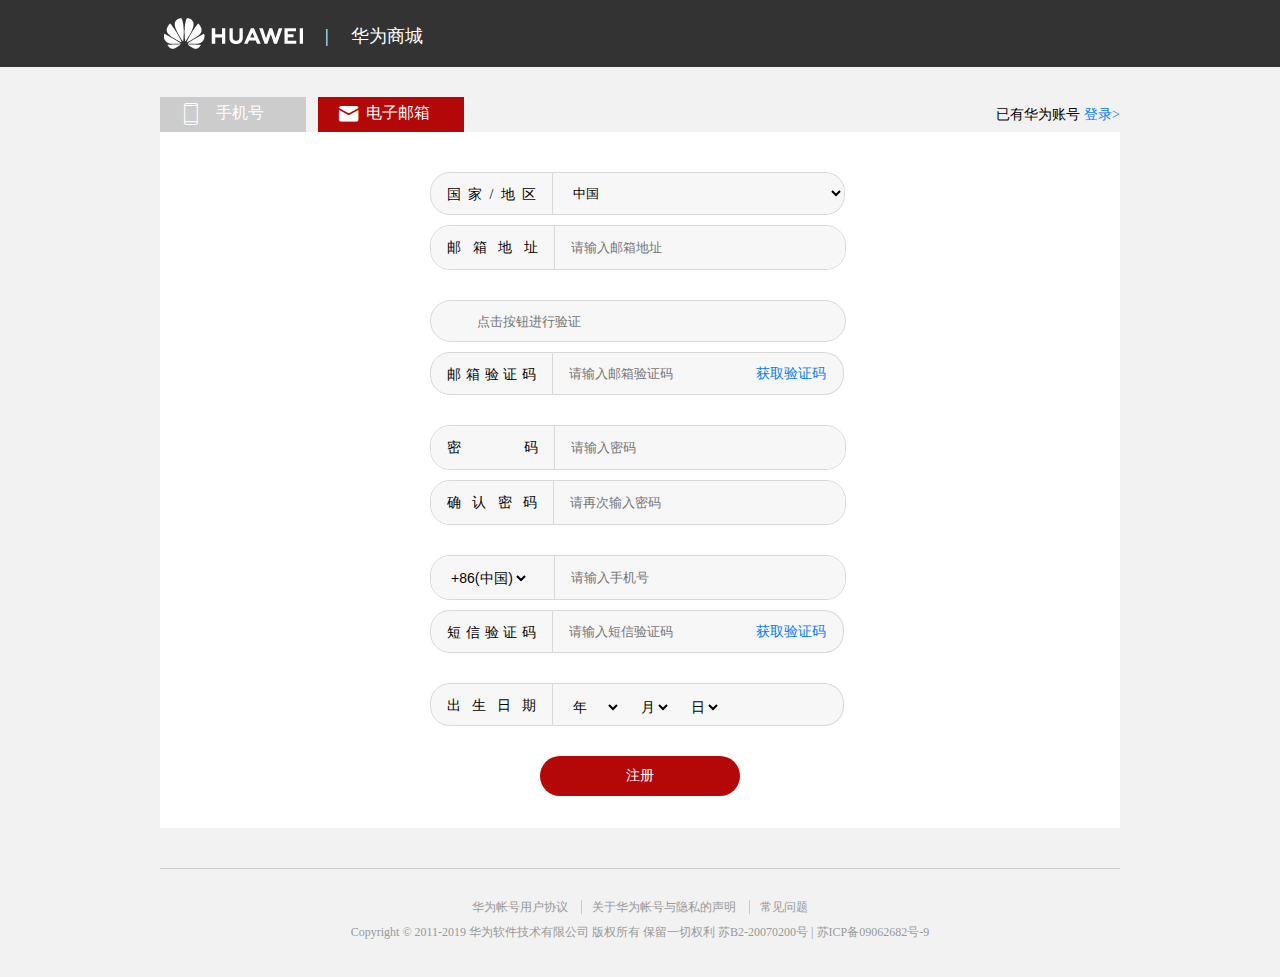
<file: chuce/mail_register.html>
<!DOCTYPE html>
<html lang="en">

<head>
    <meta charset="UTF-8">
    <meta name="viewport" content="width=device-width, initial-scale=1.0">
    <meta http-equiv="X-UA-Compatible" content="ie=edge">
    <title>Document</title>
    <link rel="stylesheet" href="./css/mail_egister.css">
    <link rel="stylesheet" href="./css/reset.css">
    <link rel="stylesheet" href="./iconfont/iconfont.css">
    <script src="./js/jquery.js"></script>
    <script src="./js/public.js"></script>
    <script src="./js/mail_register.js"></script>
</head>

<body>
    <div class="all">

        <!-- 头部 start -->
        <div class="header">
            <div class="header-ctr">
                <img src="./images/juhualogo.jpg" alt="">
                <b class="gang">|</b>
                <b>华为商城</b>
            </div>
        </div>
        <!-- 头部 end -->

        <!-- 颈部 start -->
        <div class="state">
            <div class="retive">

            </div>
            <div class="phone">
                <span class="tab-phone">
                    <a href="register.html">
                        <i class="iconfont">&#xe63d;</i>
                        手机号
                    </a>
                </span>

                <span class="tab-mail">
                    <a href="#"><i class="iconfont">&#xec2f;
                        </i>
                        电子邮箱
                    </a>
                </span>
                <div class="tab-login">已有华为账号<a href="#">登录></a></div>
            </div>

            <!-- 颈部 end -->

            <!-- 身体 start -->
            <div class="state-ctr">
                <div class="kernel">
                    <!-- 国家start -->
                    <form name="shyform" onsubmit="return false" id="shyform">
                        <div>
                            <div class="kernel-left">国家/地区</div>

                            <div class="kernel-right">
                                <div class="kernel-content">
                                    <span>
                                        <select name="" class="kernel-kernel">
                                            <option value="">中国</option>
                                            <option value="">美国</option>
                                            <option value="">中国台湾</option>
                                        </select>
                                    </span>
                                </div>
                            </div>
                        </div>
                        <!-- 国家end -->

                        <!-- 手机号start -->
                        <div class="lerror">
                            <div class="emily_add">
                                邮箱地址
                            </div>
                            <div class="emily_add-right">
                                <input type="text" placeholder="请输入邮箱地址" id="cell_yx" maxlength="17" name="cell_yx">
                            </div>

                        </div>
                        <div id="hint"></div>
                        <!-- 手机号end -->

                        <!-- 邮箱验证start -->

                        <div class="verifyqw">
                            <input type="text" placeholder="点击按钮进行验证">
                        </div>
                        <div class="verifyqw-ty">
                            邮箱验证码
                        </div>
                        <div class="verifyqw-ctn">
                            <input type="text" placeholder="请输入邮箱验证码">
                            <button class="verifyqw-btn">获取验证码</button>
                        </div>

                        <!-- 邮箱验证end -->

                        <!-- 密码验证start -->
                        <div class="mima" style="margin-top:30px">
                            <div class="password">
                                密码
                            </div>
                            <div class="password-ctn">
                                <input type="password" placeholder="请输入密码" id="userpwd_ctn" maxlength="17" name="userpwd_ctn">

                                <div class="reminder">
                                    密码满足以下要求：
                                    <p class="not_spa1"><i class="iconfont">&#xe60f;</i>不能包含空格</p>
                                    <p class="not_spa2"><i class="iconfont">&#xe60f;</i>至少包含8个字符</p>
                                    <p class="not_spa3"><i class="iconfont">&#xe60f;</i>至少包含字母、数字、符号中的两种</p>
                                    <div class="symbol">密码强度：<span id="qiang"></span></div>
                                    <img src="./images/daosanjiao.jpg" alt="">
                                </div>
                            </div>
                        </div>
                        <div id="userpwd"></div>
                        <!-- 密码验证end -->

                        <!-- 确认密码start -->
                        <div class="queren">
                            <div class="repassword">
                                确认密码
                            </div>
                            <div class="repassword-ctn">
                                <input type="password" placeholder="请再次输入密码" id="info_password" maxlength="17">
                            </div>
                        </div>
                        <div id="inro_password"></div>
                        <!-- 确认密码end -->

                        <!-- 地区号码start -->
                        <div class="telephone">
                            <div class="mobile">
                                <select name="" id="">
                                    <option value="">+86(中国)</option>
                                    <option value="">+84(越南)</option>
                                    <option value="">+56(智利)</option>
                                </select>
                            </div>
                            
                            <div class="mobile-left">
                                <input type="text" placeholder="请输入手机号" id="cell_phone" maxlength="17" name="cell_phone">
                            </div>
                        </div>
                        <div id="bint_in"></div>

                            <div class="security">
                                短信验证码
                            </div>
                            <div class="security-ctn">
                                <input type="text" placeholder="请输入短信验证码">
                                <button class="security-btn">获取验证码</button>
                            </div>
                            <!-- 地区号码end -->

                            <!-- 生日start -->
                            <div class="birthday">
                                出生日期
                            </div>
                            <div class="birthday-ctn">
                                <!-- <input type="text"> -->
                                <select id="year" name="year">
                                    <option value="0">年</option>
                                </select>
                                <select id="month" name="month">
                                    <option value="0">月</option>
                                </select>
                                <select id="day" name="day">
                                    <option value="0">日</option>
                                </select>
                            </div>
                            <span id="birthday_true"></span>
                            <!-- 生日end -->

                            <button class="register">注册</button>
                    </form>
                </div>
            </div>
            <!-- 身体 end -->

            <!-- 底部start -->
            <div class="space">

            </div>
            <div class="boxdow">
                <p class="privacy">
                    <a href="#">华为帐号用户协议</a>
                    <a href="#">关于华为帐号与隐私的声明</a>
                    <a href="#">常见问题</a>
                </p>
                <p class="footer">Copyright © 2011-2019 华为软件技术有限公司 版权所有 保留一切权利 苏B2-20070200号 |
                    苏ICP备09062682号-9</p>

            </div>
            <!-- 底部end -->

        </div>


    </div>
    <div class="zhanwei"></div>
</body>

</html>
<script>



</script>
</file>
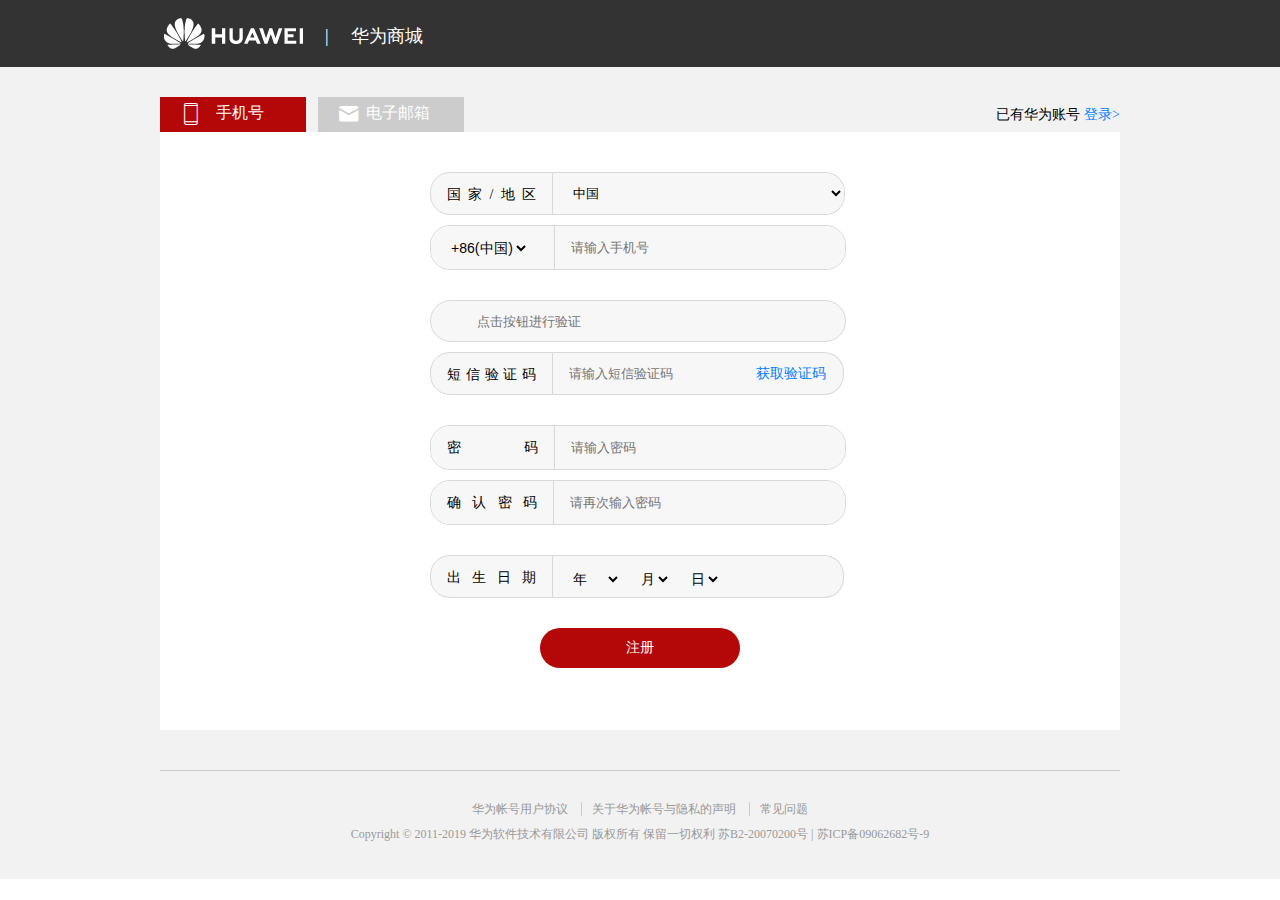
<file: chuce/register.html>
<!DOCTYPE html>
<html lang="en">

<head>
    <meta charset="UTF-8">
    <meta name="viewport" content="width=device-width, initial-scale=1.0">
    <meta http-equiv="X-UA-Compatible" content="ie=edge">
    <title>Document</title>
    <link rel="stylesheet" href="./css/register.css">
    <link rel="stylesheet" href="./css/reset.css">
    <link rel="stylesheet" href="./iconfont/iconfont.css">
    <script src="./js/jquery.js"></script>
    <script src="./js/register.js"></script>
    <script src="./js/public.js"></script>
</head>

<body>
    <div class="all">

        <!-- 头部 start -->
        <div class="header">
            <div class="header-ctr">
                <img src="./images/juhualogo.jpg" alt="">
                <b class="gang">|</b>
                <b>华为商城</b>
            </div>
        </div>
        <!-- 头部 end -->

        <!-- 颈部 start -->
        <div class="state">
            <div class="retive">

            </div>
            <div class="phone">
                <span class="tab-phone">
                    <a href="#">
                        <i class="iconfont">&#xe63d;</i>
                        手机号
                    </a>
                </span>
                <span class="tab-mail">
                    <a href="mail_register.html"><i class="iconfont">&#xec2f;
                        </i>
                        电子邮箱
                    </a>
                </span>
                <div class="tab-login">已有华为账号<a href="#">登录></a></div>
            </div>

            <!-- 颈部 end -->

            <!-- 身体 start -->
            <div class="state-ctr">
                <div class="kernel">
                    <!-- 国家start -->
                    <div class="kernel-left">国家/地区</div>
                    <div class="kernel-right">
                        <div class="kernel-content">
                            <span>
                                <select name="" class="kernel-kernel">
                                    <option value="">中国</option>
                                    <option value="">美国</option>
                                    <option value="">中国台湾</option>
                                </select>
                            </span>
                        </div>
                    </div>
                    <!-- 国家end -->

                    <!-- 手机号start -->
                    <div class="lerror">
                        <form name="theform" onsubmit="return false" id="theform">
                            <div class="mobile">
                                <select name="" id="">
                                    <option value="">+86(中国)</option>
                                    <option value="">+84(越南)</option>
                                    <option value="">+56(智利)</option>
                                </select>
                            </div>
                            <div class="mobile-left">
                                <input type="text" placeholder="请输入手机号" id="cell_phone" maxlength="17" name="cell_phone">
                            </div>

                    </div>
                    <div id="hint"></div>
                    <!-- 手机号end -->

                    <div class="verify">
                        <input type="text" placeholder="点击按钮进行验证">
                    </div>
                    <div class="security">
                        短信验证码
                    </div>
                    <div class="security-ctn">
                        <input type="text" placeholder="请输入短信验证码">
                        <button class="security-btn">获取验证码</button>
                    </div>

                    <div class="mima" style="margin-top:30px">
                        <div class="password">
                            密码
                        </div>
                        <div class="password-ctn">
                            <input type="password" placeholder="请输入密码" id="userpwd_ctn" maxlength="17" name="userpwd_ctn">
                   
                            <div class="reminder">
                                密码满足以下要求：
                                <p class="not_spa1"><i class="iconfont">&#xe60f;</i>不能包含空格</p>
                                <p class="not_spa2"><i class="iconfont">&#xe60f;</i>至少包含8个字符</p>
                                <p class="not_spa3"><i class="iconfont">&#xe60f;</i>至少包含字母、数字、符号中的两种</p>
                                <div class="symbol">密码强度：<span id="qiang"></span></div>
                                <img src="./images/daosanjiao.jpg" alt="">
                            </div>
                        </div>
                    </div>
                    <div id="userpwd"></div>

                    <div class="queren">
                        <div class="repassword">
                            确认密码
                        </div>
                        <div class="repassword-ctn">
                            <input type="password" placeholder="请再次输入密码" id="info_password" maxlength="17">
                        </div>
                    </div>
                    <div id="inro_password"></div>

                    <div class="birthday">
                        出生日期
                    </div>
                    <div class="birthday-ctn">
                        <!-- <input type="text"> -->
                        <select id="year" name="year">
                            <option value="0">年</option>
                        </select>
                        <select id="month" name="month">
                            <option value="0">月</option>
                        </select>
                        <select id="day" name="day">
                            <option value="0">日</option>
                        </select>
                    </div>
                    <span id="birthday_true"></span>

                    <button class="register">注册</button>
                </form>
                </div>
            </div>
            <!-- 身体 end -->

            <!-- 底部start -->
            <div class="space">

            </div>
            <div class="boxdow">
                <p class="privacy">
                    <a href="#">华为帐号用户协议</a>
                    <a href="#">关于华为帐号与隐私的声明</a>
                    <a href="#">常见问题</a>
                </p>
                <p class="footer">Copyright © 2011-2019 华为软件技术有限公司 版权所有 保留一切权利 苏B2-20070200号 |
                    苏ICP备09062682号-9</p>

            </div>
            <!-- 底部end -->

        </div>


    </div>
    <div class="zhanwei"></div>
</body>

</html>
</file>
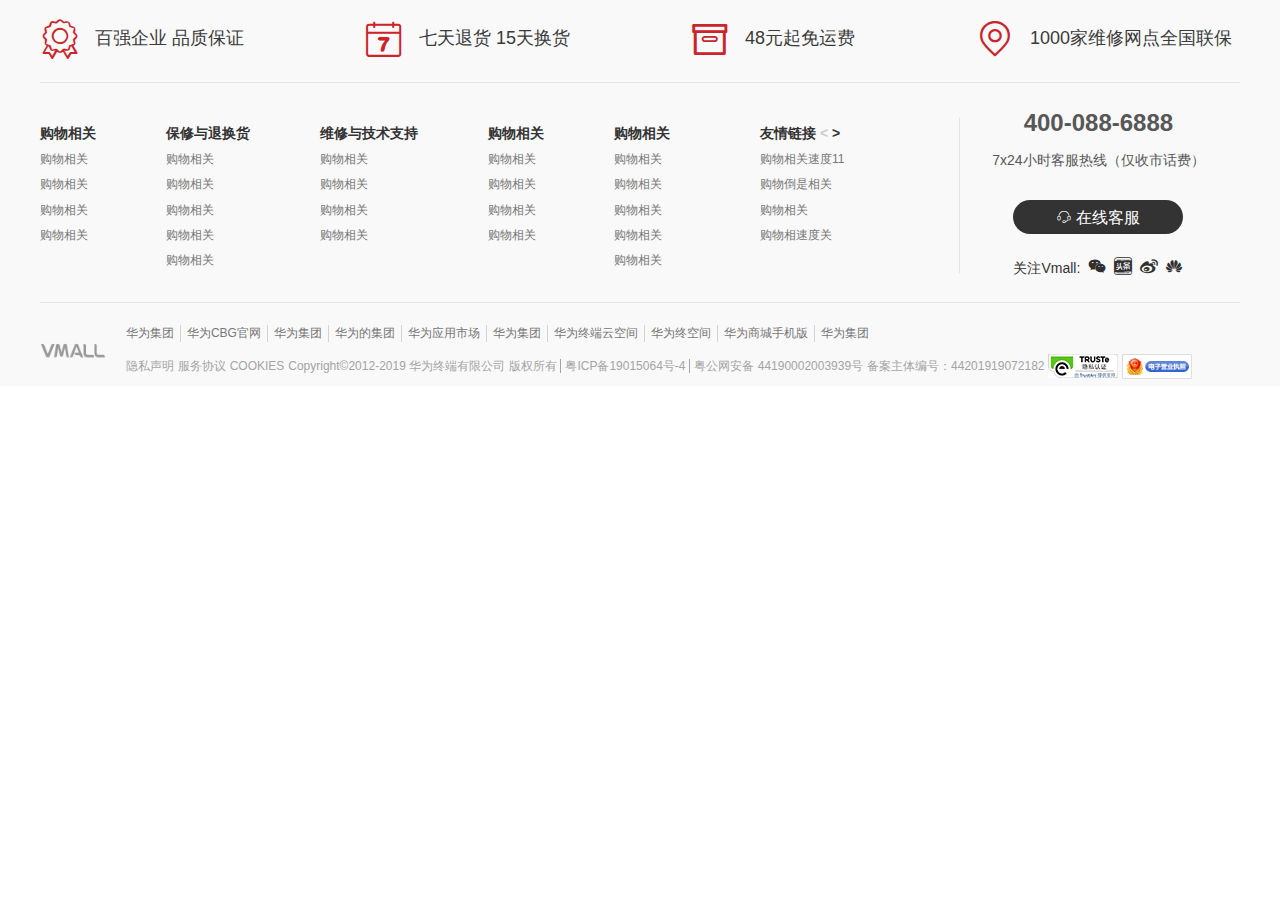
<file: goodslist/goodslist.html>
<!DOCTYPE html>
<html lang="en">
<head>
    <meta charset="UTF-8">
    <meta name="viewport" content="width=device-width, initial-scale=1.0">
    <meta http-equiv="X-UA-Compatible" content="ie=edge">
    <title>Document</title>
    <link rel="stylesheet" href="./basic.css">
    <link rel="stylesheet" href="./dibu/iconfont/iconfont.css">
    <link rel="stylesheet" href="./goodslist.css">
    <link rel="stylesheet" href="./dibu/css/demo.css">
    <!-- <link rel="stylesheet" href="./dibu/css/reset.css"> -->
    <link rel="stylesheet" href="./bootstrap.css">
    <script src="./jquery.min.js"></script>
    <script src="./goodslist.js"></script>
    <script src="./a.js"></script>
    <script src="./dibu/js/demo.js"></script>
   
</head>
<body>
    <div class="warp">
    </div>
    <div class="warp_all"></div>
    <div class="container_a" style="background:#f9f9f9;">
        <div class="slogan">
            <ul>
                <li class="">
                    <a href="#"><i class="iconfont">&#xe739;</i>百强企业&nbsp;品质保证</a>
                </li>
                <li>
                    <a href="#"><i class="iconfont">&#xe7ea;</i>七天退货&nbsp;15天换货</a>
                </li>
                <li>
                    <a href="#"><i class="iconfont">&#xe635;</i>48元起免运费</a>
                </li>
                <li>
                    <a href="#"><i class="iconfont">&#xe873;</i>1000家维修网点全国联保</a>
                </li>
            </ul>
        </div>
        <!-- 品质 end -->

        <!--服务 start  -->
        <div class="service">
            <div class="service-left">
                <dl>
                    <dt>
                        购物相关
                    </dt>
                    <dd>
                        <a href="#">购物相关</a>
                    </dd>
                    <dd>
                        <a href="#">购物相关</a>
                    </dd>
                    <dd>
                        <a href="#">购物相关</a>
                    </dd>
                    <dd>
                        <a href="#">购物相关</a>
                    </dd>
                </dl>
                <dl>
                    <dt>
                        保修与退换货
                    </dt>
                    <dd>
                        <a href="#">购物相关</a>
                    </dd>
                    <dd>
                        <a href="#">购物相关</a>
                    </dd>
                    <dd>
                        <a href="#">购物相关</a>
                    </dd>
                    <dd>
                        <a href="#">购物相关</a>
                    </dd>
                    <dd>
                        <a href="#">购物相关</a>
                    </dd>
                </dl>
                <dl>
                    <dt>
                        维修与技术支持
                    </dt>
                    <dd>
                        <a href="#">购物相关</a>
                    </dd>
                    <dd>
                        <a href="#">购物相关</a>
                    </dd>
                    <dd>
                        <a href="#">购物相关</a>
                    </dd>
                    <dd>
                        <a href="#">购物相关</a>
                    </dd>
                </dl>
                <dl>
                    <dt>
                        购物相关
                    </dt>
                    <dd>
                        <a href="#">购物相关</a>
                    </dd>
                    <dd>
                        <a href="#">购物相关</a>
                    </dd>
                    <dd>
                        <a href="#">购物相关</a>
                    </dd>
                    <dd>
                        <a href="#">购物相关</a>
                    </dd>
                </dl>
                <dl>
                    <dt>
                        购物相关
                    </dt>
                    <dd>
                        <a href="#">购物相关</a>
                    </dd>
                    <dd>
                        <a href="#">购物相关</a>
                    </dd>
                    <dd>
                        <a href="#">购物相关</a>
                    </dd>
                    <dd>
                        <a href="#">购物相关</a>
                    </dd>
                    <dd>
                        <a href="#">购物相关</a>
                    </dd>
                </dl>
                <dl class="blogroll">
                    <dt>
                        友情链接
                        <span class="btn1 ntb1">&lt;</span>
                        <span class="btn2 ntb2">&gt;</span>
                    </dt>

                    <div class="Android">
                        <div class="ali">
                            <dl>
                                <dd>
                                    <a href="#">购物相关速度11</a>
                                </dd>
                                <dd>
                                    <a href="#">购物倒是相关</a>
                                </dd>
                                <dd>
                                    <a href="#">购物相关</a>
                                </dd>
                                <dd>
                                    <a href="#">购物相速度关</a>
                                </dd>
                            </dl>
                            <dl>
                                <dd>
                                    <a href="#">购物相关浮动22</a>
                                </dd>
                                <dd>
                                    <a href="#">购速度物相关</a>
                                </dd>
                                <dd>
                                    <a href="#">购物相速度关</a>
                                </dd>
                                <dd>
                                    <a href="#">购撒大大物相关</a>
                                </dd>
                            </dl>
                            <dl>
                                <dd>
                                    <a href="#">购物但是相关33</a>
                                </dd>
                                <dd>
                                    <a href="#">购物相关</a>
                                </dd>
                                <dd>
                                    <a href="#">购物速度相关</a>
                                </dd>
                                <dd>
                                    <a href="#">购物相关</a>
                                </dd>
                            </dl>
                            <dl>
                                <dd>
                                    <a href="#">购物相关速度44</a>
                                </dd>
                                <dd>
                                    <a href="#">购物倒是相关</a>
                                </dd>
                                <dd>
                                    <a href="#">购物相关</a>
                                </dd>
                                <dd>
                                    <a href="#">购物相速度关</a>
                                </dd>
                            </dl>
                            <dl>
                                <dd>
                                    <a href="#">购物相关浮动55</a>
                                </dd>
                                <dd>
                                    <a href="#">购速度物相关</a>
                                </dd>
                                <dd>
                                    <a href="#">购物相速度关</a>
                                </dd>
                                <dd>
                                    <a href="#">购撒大大物相关</a>
                                </dd>
                            </dl>
                            <dl>
                                <dd>
                                    <a href="#">购物但是相关66</a>
                                </dd>
                                <dd>
                                    <a href="#">购物相关</a>
                                </dd>
                                <dd>
                                    <a href="#">购物速度相关</a>
                                </dd>
                                <dd>
                                    <a href="#">购物相关</a>
                                </dd>
                            </dl>
                            <dl>
                                <dd>
                                    <a href="#">购物相关速度77</a>
                                </dd>
                                <dd>
                                    <a href="#">购物倒是相关</a>
                                </dd>
                                <dd>
                                    <a href="#">购物相关</a>
                                </dd>
                                <dd>
                                    <a href="#">购物相速度关</a>
                                </dd>
                            </dl>
                            <dl>
                                <dd>
                                    <a href="#">购物相关浮动88</a>
                                </dd>
                                <dd>
                                    <a href="#">购速度物相关</a>
                                </dd>
                                <dd>
                                    <a href="#">购物相速度关</a>
                                </dd>
                                <dd>
                                    <a href="#">购撒大大物相关</a>
                                </dd>
                            </dl>
                            <dl>
                                <dd>
                                    <a href="#">购物相关浮动99</a>
                                </dd>
                                <dd>
                                    <a href="#">购速度物相关</a>
                                </dd>
                                <dd>
                                    <a href="#">购物相速度关</a>
                                </dd>
                                <dd>
                                    <a href="#">购撒大大物相关</a>
                                </dd>
                            </dl>
                        </div>
                    </div>
                </dl>
            </div>

            <!-- 分割线 -->
            <div class="service-right">
                <p class="title">400-088-6888</p>
                <p class="hint">7x24小时客服热线（仅收市话费）</p>
                <br>
                <a href="#" class="customer ">
                    <i class="iconfont">&#xe688;&nbsp;在线客服</i>
                </a>
                <br>
                <p class="attention">关注Vmall:&nbsp;
                    <a href="#" class="iconfont weixin">&#xe600;</a>
                    &nbsp;<a href="#" class="iconfont">&#xe6b9;</a>
                    &nbsp;<a href="#" class="iconfont">&#xe84c;</a>
                    &nbsp;<a href="#" class="iconfont">&#xe61f;</a>
                </p>
                <img src="./dibu/images/shop.jpg" alt="" class="qrcode">
                <img src="./dibu/images/jianjiao.jpg" alt="" class="yuanjiao">
            </div>
        </div>
        <!-- 服务 end -->

        <!-- 底部 start -->
        <div class="footer">
            <a href="#" class="footer-left"><img src="./dibu/images/xlogo.png" alt=""></a>
            <div class="footer-conter">
                <ul>
                    <li><a href="#">华为集团</a></li>
                    <li><a href="#">华为CBG官网</a></li>
                    <li><a href="#">华为集团</a></li>
                    <li><a href="#">华为的集团</a></li>
                    <li><a href="#">华为应用市场</a></li>
                    <li><a href="#">华为集团</a></li>
                    <li><a href="#">华为终端云空间</a></li>
                    <li><a href="#">华为终空间</a></li>
                    <li><a href="#">华为商城手机版</a></li>
                    <li><a href="#" class="a">华为集团</a></li>
                    <br>
                </ul>
                <a href="#">隐私声明</a>
                <a href="#">服务协议</a>
                <a href="#">COOKIES</a>
                <span>Copyright&copy;2012-2019 华为终端有限公司 版权所有</span>
                <a href="#" class="b">粤ICP备19015064号-4</a>
                <a href="#">粤公网安备 44190002003939号</a>
                <span>备案主体编号：44201919072182</span>
            </div>
            <a href="#"><img src="./dibu/images/tr.jpg" alt=""></a>
            <a href="#"><img src="./dibu/images/license.jpg" alt="" style="width: 70px"></a>

        </div>
</div>
</body>
<script>
    // localStorage.clear();
    var arr=[
    {"content":"荣耀V20 麒麟980 魅眼全视屏 4800万AI超清摄影 全网通6GB+128GB 标配版 幻夜黑","money":"2699","myh":"600","id":"11","url":"./images/sp/v20.png"},
    {"content":"荣耀8X 千元屏霸 高屏占比 2000万AI双摄 全网通 4GB+64GB（魅海蓝）","money":"1199","myh":"200","id":"12","url":"./images/sp/8x.png"},
    {"content":"HUAWEI nova 4 4800万超广角三摄 自拍极点全面屏 高配 8GB+128GB 全网通版（贝母白）","money":"2499","myh":"300","id":"13","url":"./images/sp/nova4.png"},
    {"content":"荣耀10 GT游戏加速 AIS手持夜景 AI摄影手机 6GB+64GB 幻影紫 全网通 双卡双待 荣耀10GT","money":"1799","myh":"600","id":"14","url":"./images/sp/honor10.png"},
    {"content":"HUAWEI nova 4e 3200万立体美颜 AI超广角三摄 4GB+128GB 全网通版（幻夜黑）","money":"1799","myh":"300","id":"15","url":"./images/sp/nova4e.png"},
    {"content":"荣耀Magic2 魔法全视屏 麒麟980AI芯片 屏内指纹 超广角AI三摄 全网通 6GB+128GB 渐变黑","money":"2699","myh":"300","id":"16","url":"./images/sp/magic2.png"},
    {"content":"荣耀FlyPods Pro无线耳机 高配版（铃兰白）","money":"899","myh":"100","id":"17","url":"./images/sp/flypods.png"},
    {"content":"荣耀FlyPods青春版 真无线耳机（铃兰白）","money":"349","myh":"50","id":"18","url":"./images/sp/flyposqc.png"},
    {"content":"荣耀经典耳机 USB Type-c版（白色）","money":"79","myh":"20","id":"19","url":"./images/sp/typec.png"},
    {"content":"荣耀车载充电器（supercharge 快充版）（含Type C数据线）","money":"129","myh":"30","id":"20","url":"./images/sp/chezai.png"},
    {"content":"荣耀存储（白色）","money":"649","myh":"50","id":"21","url":"./images/sp/chucun.png"},
    {"content":"荣耀MINI照片打印机","money":"599","myh":"100","id":"22","url":"./images/sp/minidy.png"}
]
    //本地存储存储购物车商品的形式： [{id,title,price,number},{}]
var car =  new Car();
//加入商品到购物车逻辑
// var str =``;
// function addCar(btnEle){
//  $.ajax({
    // console.log(typeof window.location.href)
    var loc=window.location.href;
    var id=loc.substr(-1,1)

//      url:"a.json",
//      crossDomain:true,
//      async:true,
//     success:function(res){
//         console.log(res)
//     }
//  })
    //  console.log(res);
  //构建商品对象，用于存进localStorage
        // console.log($(".warp_all")[0])
        // $(".warp_all").append(
            
            var str= `<div class="header clearfix">
                    <div class="layout">
                    <div class="header_left">
                        <a href="./index.html">
                            <img src="https://res.vmallres.com/pimages//sale/2018-11/x9a6U8WW0bhrA7u0FIlY.png" alt="Vmall.com - 华为商城">
                        </a>
                    </div>
                    <div class="header_middle clearfix">
                        <ul>
                            <li>手机</li>
                            <li>笔记本 & 平板</li>
                            <li>智能穿戴</li>
                            <li>智能家居</li>
                            <li>热销配件</li>
                            <li>增值服务&其他</li>
                        </ul>
                    </div>
                    <div class="header_right">
                        <input type="text" class="text">
                        <img  class="pic" src="./image/fanggajing.png">
                    </div>
                    <div class="num_input">
                        <a href="https://sale.vmall.com/pseries.html">HUAWEI P30</a>
                        <a href="https://sale.vmall.com/pseries.html">荣耀20</a>
                    </div>
                    
                </div>
            </div>
                <div class="hr-10"></div>
                    <div id="head_list">
                        <a href="./index.html">首页</a>
                        &nbsp;&gt;&nbsp;
                        <a href="https://www.vmall.com/list-36">手机</a>
                        &nbsp;>&nbsp;
                        <a href="https://www.vmall.com/list-75">荣耀</a>
                        &nbsp;>&nbsp;
                        <span>
                            【100元定金】荣耀20 4800万超广角AI四摄 3200W美颜自拍 麒麟980全网通版8GB+128GB 幻影蓝
                        </span>
                    </div>
                <div class="all clearfix">
                    <div class="image_left">
                        <div id="smallpic">
                            <div class="glass"></div><!--选中小图中放大的部分-->
                            <div class=" boxshows"><img src="./image/0.1.png" style="border:0; width: 450px; height: 450px;" id="img_1"></div>
                            
                        </div>
                            <div id="bigpic">
                                <ul class="bigpic_big" >
                                    <!-----oImg控制右边放大镜显示的图片-->
                                    <li class="bigpic-show"><img src="./image/0.1.png" class="oImg"></li>
                                </ul>
                            </div>    
                        <div class="image_left_small clearfix">
                        <a href="javascript:;" class="btn_pic"></a>
                        <div class="small_pic">
                        <ul class="phone_pic">
                            <li >
                                <a href="javascript:;" class="sel">
                                    <img src="https://res.vmallres.com/pimages//product/6901443293490/800_800_1553080852384mp.png">
                                </a>
                            </li>
                            <li>
                                <a href="javascript:;">
                                    <img src="https://res.vmallres.com/pimages//product/6901443293490/group//800_800_1555466417528.png" alt="">
                                </a>
                            </li>
                            <li>
                                <a href="javascript:;">
                                    <img src="https://res.vmallres.com/pimages//product/6901443293490/group//800_800_1555466405500.png" alt="">
                                </a>
                            </li>
                            <li>
                                <a href="javascript:;">
                                    <img src="https://res.vmallres.com/pimages//product/6901443293490/group//800_800_1555466409421.png" alt="">
                                </a>
                            </li>
                            <li>
                                <a href="javascript:;">
                                    <img src="https://res.vmallres.com/pimages//product/6901443293490/group//800_800_1555466419529.png" alt="">
                                </a>
                            </li>
                            <li>
                                <a href="javascript:;">
                                    <img src="https://res.vmallres.com/pimages//product/6901443293490/group//800_800_1555466411926.png">
                                </a>
                            </li>
                            <li>
                                <a href="javascript:;">
                                     <img src="https://res.vmallres.com/pimages//product/6901443293490/group//800_800_1555466414773.png">
                                </a>
                            </li>
                            <li>
                                <a href="javascript:;">
                                    <img src="https://res.vmallres.com/pimages//product/6901443293490/group//800_800_1555466401454.png">
                                </a>
                            </li>
                        </ul>
                    </div>
                        <a href="javascript:;" class="btn_bottom"></a>
                    </div>
                    </div>
                    <div class="content_right_all">
                    <div class="content_right">
                        <div class="right_h1">
                            <h1 id="list_h1">${arr[id].content}</h1>
                            <div class="product">
                                    <span class="product_left">【6月1日以后按照付尾款顺序发货】预订享多重好礼①256GB版赠价值129元移动电源②晒单评价赢耳机限量1500份③赢全国任意飞机票④享价值2019元专属好礼   
                                    <span class="product_right">4800万超广角AI四摄 | 3200万AI自拍 | 麒麟980 定格奇幻之美</span><img class="product_img"  src="./image/jiantou-down.png">
                                </span>
                            </div>
                        </div>
                        <div class="price_list clearfix">
                            <div class="price_top clearfix">
                                <label>
                                    价&nbsp;&nbsp;&nbsp;&nbsp;&nbsp;格
                                </label>
                                <div class="price_top_right">
                                    <span class="price_num"><em>￥</em>${arr[id].money}</span>
                                </div>
                            </div>
                            <div class="price_bottom clearfix">
                                <div class="price_top">
                                    <label>
                                        促&nbsp;&nbsp;&nbsp;&nbsp;&nbsp;销
                                    </label>
                                    <div class="price_bottom_all">
                                        <div class="price_bottom_right"style="display: block;"> 
                                            <em class="tag">赠品</em>
                                            <img src="https://res.vmallres.com/pimages//product/GB8813017858/55_55_1553654454913mp.jpg" alt="碎屏（含后盖）服务宝一年">
                                            <a href="javascript:;">选择&nbsp;></a>
                                        </div>
                                        <div class="price_bottom_right">
                                            <em class="tag">分期免息</em>
                                            <div class="price_bottom_con" title="掌上生活、工行分期支付可享免息">
                                                <span class="price_bottom_word">掌上生活、工行分期支付可享免息</span>
                                            </div>
                                        </div>
                                        <div class="price_bottom_right">
                                                <em class="tag">赠送积分</em>
                                                <div class="price_bottom_con">购买即赠商城积分，积分可抵现~ </div>
                                        </div>
                                    </div>
                                </div>
                            </div>
                        </div>
                        <div class="hr-20"></div>
                        <div class="send_product">
                            <div class="send_product_p">
                                    <div class="service_des">服务说明</div>
                            <div class="city_choose_hov">
                            <div class="city_select">
                                <a href="javascript:;" class="city_select_btn">
                                    安徽&nbsp;>&nbsp;蚌埠&nbsp;>&nbsp;东市区&nbsp;
                                </a>
                                <img src="./image/jiantou-down.png">
                            </div>
                            <div class="none_div"></div>
                            <div class="hover_where">
                            <div class="hover_where_top">
                               <dl>
                                   <dt>选择新地址</dt>
                                   <dd>安徽</dd>
                                   <dd>请选择</dd>
                                   <dd>请选择</dd>
                               </dl>
                               </div>
                               <div class="hover_where_con">
                               <table>
                                   <tr>
                                      <td>北京</td>
                                      <td>安徽</td>
                                      <td>福建</td>
                                      <td>甘肃</td>
                                   </tr>
                                   <tr>
                                       <td>广东</td>
                                       <td>广西</td>
                                       <td>贵州</td>
                                       <td>海南</td>
                                   </tr>
                                   <tr>
                                       <td>河北</td>
                                       <td>河南</td>
                                       <td>黑龙江</td>
                                       <td>湖北</td>
                                   </tr>
                                   <tr>
                                       <td>湖南</td>
                                       <td>吉林</td>
                                       <td>江苏</td>
                                       <td>江西</td>
                                   </tr>
                                   <tr>
                                       <td>辽宁</td>
                                       <td>内蒙古</td>
                                       <td>宁夏</td>
                                       <td>青海</td>
                                   </tr>
                                   <tr>
                                       <td>山东</td>
                                       <td>山西</td>
                                       <td>陕西</td>
                                       <td>上海</td>
                                   </tr>
                                   <tr>
                                       <td>四川</td>
                                       <td>天津</td>
                                       <td>西藏</td>
                                       <td>新疆</td>
                                   </tr>
                                   <tr>
                                       <td>云南</td>
                                       <td>浙江</td>
                                       <td>重庆</td>
                                   </tr>
                               </table>
                            </div>
                        </div>
                    </div>
                
                            <div class="now_product">
                                   <em>现货</em>
                            </div>
                            </div>
                            <div class="freight clearfix">
                                <ul class="freight_content">
                                    <li>
                                        <img src="./image/gouxuan.png">
                                        已满48元已免运费
                                    </li>
                                    <li>
                                            <img src="./image/gouxuan.png">
                                        由华为商城负责发货，并提供售后服务
                                    </li>
                                </ul>
                            </div>
                        </div>
                        <div class="product_content clearfix">
                            <span class="product_coding">商品编码</span>
                            <span class="product_num">2601010102203</span>
                        </div>
                        <div class="hr-5"></div>
                        <div class="line"></div>
                        <div class="hr-16"></div>
                        <div class="phone_model clearfix">
                            <div class="product_choose clearfix">
                                <div class="check_color">选择颜色</div>
                                <div class="phone_color_choose">
                                <div class="phone_color">
                                    <ul>
                                        <li >
                                            <a href="javascript:;" class="col" >
                                                <img src="./image/black.png" title="亮黑色">
                                                <span>亮黑色</span>
                                            </a>
                                        </li>
                                        <li>
                                            <a href="javascript:;">
                                                    <img src="./image/jiguang.png" alt="极光色">
                                                    <span>极光色</span>
                                            </a>
                                        </li>
                                        <li>
                                            <a href="javascript:;">
                                                    <img src="./image/sky.png" alt="天空之境">
                                                    <span>天空之境</span>
                                            </a>
                                        </li>
                                        <li>
                                            <a href="javascript:;">
                                                    <img src="./image/orange.png" alt="赤茶橘">
                                                    <span>赤茶橘</span>
                                            </a>
                                        </li>
                                        <li>
                                            <a href="javascript:;">
                                                    <img src="./image/zhuguang.png" alt="珠光贝母">
                                                    <span>珠光贝母</span>
                                            </a>
                                        </li>
                                    </ul>
                                </div>
                            </div>
                            </div>
                            <div class="product_choose clearfix">
                                <div class="check_color">选择版本</div>
                                <div class="phone_color">
                                    <ul>
                                        <li>
                                            <a href="javascript:;"><span>全网通&nbsp;8GB+64GB</span></a>
                                        </li>
                                        <li>
                                            <a href="javascript:;"><span>全网通&nbsp;8GB+128GB</span></a>
                                        </li>
                                        <li>
                                            <a href="javascript:;"><span>全网通&nbsp;8GB+256GB</span></a>
                                        </li>
                                    </ul>
                                </div>
                            </div>
                            <div class="product_choose clearfix">
                                <div class="check_color">选择套餐</div>
                                <div class="phone_color">
                                    <ul>
                                        <li>
                                            <a href="javascript:;"><span>官方标配</span></a>
                                        </li>
                                </div>
                            </div>
                            <div class="product_serve clearfix">
                                <div class="check_color">保障服务</div>
                                <div class="maintain_serve clearfix">
                                    <a href="javascript:;">
                                        <span class="fl">碎屏(含后盖)服务宝一年</span>
                                        <span>￥119.4</span>
                                    </a>
                                </div>
                                <div class="maintain_serve clearfix">
                                    <a href="javascript:;">
                                        <span>华为无忧服务</span>
                                        <span>￥699</span>
                                    </a>
                                </div>
                                 <!-- <div class="hover">
                                        <input type="checkbox">
                                        <a href="javascript:;">
                                            <span>优惠</span>
                                            <span>碎屏(含后盖)服务宝一年</span>
                                            <span>￥119.4</span>
                                            <span>￥100</span>
                                        </a>
                                    </div> -->
                                
                            </div>
                            <div class="power clearfix">
                                <div class="power_check">推荐</div>
                                    <div class="power_choose clearfix">
                                        <ul>
                                            <li>
                                                <a href="javascript:;">HUAWEI P30 Pro</a>  
                                            </li>
                                            <li>
                                                <a href="javascript:;">华为40W超级快充移动电源</a> 
                                            </li>
                                            <li>
                                                <a href="javascript:;">无线充电保护壳</a> 
                                            </li>
                                            <li>
                                                <a href="javascript:;">华为NM存储卡</a> 
                                            </li>
                                        </ul>
                                    </div>
                                </div>
                            </div>
                            <div class="choosed">
                                <div class="choose_title">已选择商品:</div>
                                <div class="content">亮黑色 / 全网通 8GB+64GB / 官方标配</div>
                            </div>
                            <div class="product_stock clearfix">
                               
                                    <div class="product_number_big">
                                        <input type="text" id="number_val" value="1">
                                        <p class="number_btn">
                                            <a href="javascript:;" class="add">+</a>
                                            <a href="javascript:;" class="del">-</a>
                                        </p>
                                    </div>
                                    <div class="join_car_btn clearfix" style="visibility:visible">
                                        <a href="../shop/shopCar.html"  id="btn1">加入购物车</a>
                                        <a href="./index.html">立即下单</a>
                                    </div>
                            </div>
                        </div>
                    </div>
                </div>
            </div>
                <div class="hr-20"></div>
        
                <div class="line" style="width: 100%; height: 1px;background-color: #ddd;">
             </div> 
        </div>
        `
        // );
        $(".warp_all").append(str);
   

  //加入本地存储中去
  //car.addToCar(str);
  $("#btn1").click(function(){
    // location.href="./shopCar.html"
    console.log(1)
    // console.log(localStorage.getItem("car"));
    var good={
        content:arr[id].content,
        id:arr[id].id,
        num:1,
        money:arr[id].money,
        myh:arr[id].myh,
        url:arr[id].url

    }
    // console.log(good)
    car.addToCar(good);
    // console.log(localStorage.getItem("carlist"))
});

</script>

</html>
</file>
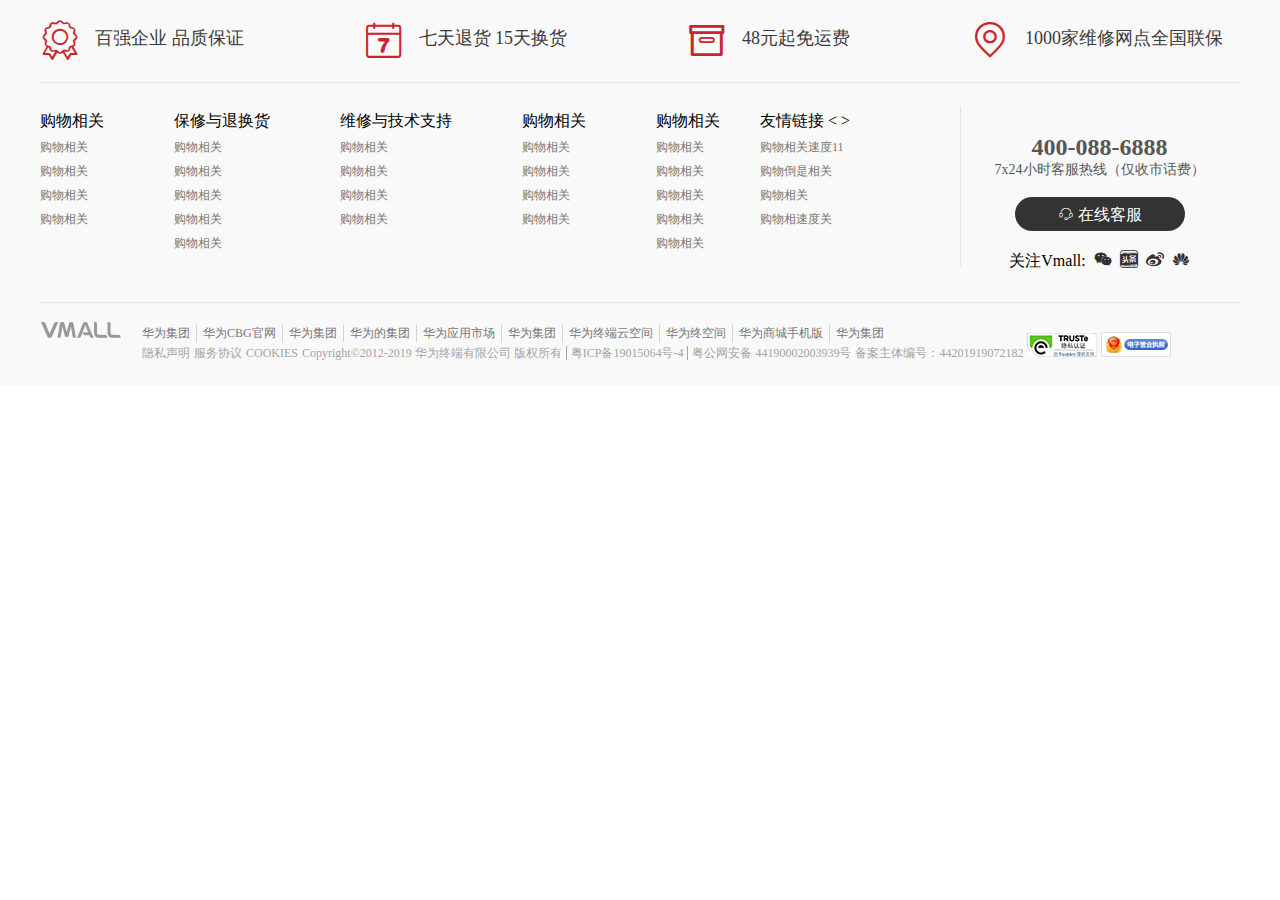
<file: huawei1111/demo.html>
<!DOCTYPE html>
<html lang="en">

<head>
    <meta charset="UTF-8">
    <meta name="viewport" content="width=device-width, initial-scale=1.0">
    <meta http-equiv="X-UA-Compatible" content="ie=edge">
    <title>Document</title>
    <link rel="stylesheet" href="./css/demo.css">
    <link rel="stylesheet" href="./css/reset.css">
    <!-- <link rel="stylesheet" href="min.css"> -->
    <link rel="stylesheet" href="./iconfont/iconfont.css">
</head>
<script src="./js/jquery.js"></script>

<body>
    <div class="container">
        <!-- 品质 start -->
        <div class="slogan">
            <ul>
                <li class="">
                    <a href="#"><i class="iconfont">&#xe739;</i>百强企业&nbsp;品质保证</a>
                </li>
                <li>
                    <a href="#"><i class="iconfont">&#xe7ea;</i>七天退货&nbsp;15天换货</a>
                </li>
                <li>
                    <a href="#"><i class="iconfont">&#xe635;</i>48元起免运费</a>
                </li>
                <li>
                    <a href="#"><i class="iconfont">&#xe873;</i>1000家维修网点全国联保</a>
                </li>
            </ul>
        </div>
        <!-- 品质 end -->

        <!--服务 start  -->
        <div class="service">
            <div class="service-left">
                <dl>
                    <dt>
                        购物相关
                    </dt>
                    <dd>
                        <a href="#">购物相关</a>
                    </dd>
                    <dd>
                        <a href="#">购物相关</a>
                    </dd>
                    <dd>
                        <a href="#">购物相关</a>
                    </dd>
                    <dd>
                        <a href="#">购物相关</a>
                    </dd>
                </dl>
                <dl>
                    <dt>
                        保修与退换货
                    </dt>
                    <dd>
                        <a href="#">购物相关</a>
                    </dd>
                    <dd>
                        <a href="#">购物相关</a>
                    </dd>
                    <dd>
                        <a href="#">购物相关</a>
                    </dd>
                    <dd>
                        <a href="#">购物相关</a>
                    </dd>
                    <dd>
                        <a href="#">购物相关</a>
                    </dd>
                </dl>
                <dl>
                    <dt>
                        维修与技术支持
                    </dt>
                    <dd>
                        <a href="#">购物相关</a>
                    </dd>
                    <dd>
                        <a href="#">购物相关</a>
                    </dd>
                    <dd>
                        <a href="#">购物相关</a>
                    </dd>
                    <dd>
                        <a href="#">购物相关</a>
                    </dd>
                </dl>
                <dl>
                    <dt>
                        购物相关
                    </dt>
                    <dd>
                        <a href="#">购物相关</a>
                    </dd>
                    <dd>
                        <a href="#">购物相关</a>
                    </dd>
                    <dd>
                        <a href="#">购物相关</a>
                    </dd>
                    <dd>
                        <a href="#">购物相关</a>
                    </dd>
                </dl>
                <dl>
                    <dt>
                        购物相关
                    </dt>
                    <dd>
                        <a href="#">购物相关</a>
                    </dd>
                    <dd>
                        <a href="#">购物相关</a>
                    </dd>
                    <dd>
                        <a href="#">购物相关</a>
                    </dd>
                    <dd>
                        <a href="#">购物相关</a>
                    </dd>
                    <dd>
                        <a href="#">购物相关</a>
                    </dd>
                </dl>
                <dl class="blogroll">
                    <dt>
                        友情链接
                        <span class="btn1">&lt;</span>
                        <span class="btn2">&gt;</span>
                    </dt>

                    <div class="Android">
                        <div class="ali">
                            <dl>
                                <dd>
                                    <a href="#">购物相关速度11</a>
                                </dd>
                                <dd>
                                    <a href="#">购物倒是相关</a>
                                </dd>
                                <dd>
                                    <a href="#">购物相关</a>
                                </dd>
                                <dd>
                                    <a href="#">购物相速度关</a>
                                </dd>
                            </dl>
                            <dl>
                                <dd>
                                    <a href="#">购物相关浮动22</a>
                                </dd>
                                <dd>
                                    <a href="#">购速度物相关</a>
                                </dd>
                                <dd>
                                    <a href="#">购物相速度关</a>
                                </dd>
                                <dd>
                                    <a href="#">购撒大大物相关</a>
                                </dd>
                            </dl>
                            <dl>
                                <dd>
                                    <a href="#">购物但是相关33</a>
                                </dd>
                                <dd>
                                    <a href="#">购物相关</a>
                                </dd>
                                <dd>
                                    <a href="#">购物速度相关</a>
                                </dd>
                                <dd>
                                    <a href="#">购物相关</a>
                                </dd>
                            </dl>
                            <dl>
                                <dd>
                                    <a href="#">购物相关速度44</a>
                                </dd>
                                <dd>
                                    <a href="#">购物倒是相关</a>
                                </dd>
                                <dd>
                                    <a href="#">购物相关</a>
                                </dd>
                                <dd>
                                    <a href="#">购物相速度关</a>
                                </dd>
                            </dl>
                            <dl>
                                <dd>
                                    <a href="#">购物相关浮动55</a>
                                </dd>
                                <dd>
                                    <a href="#">购速度物相关</a>
                                </dd>
                                <dd>
                                    <a href="#">购物相速度关</a>
                                </dd>
                                <dd>
                                    <a href="#">购撒大大物相关</a>
                                </dd>
                            </dl>
                            <dl>
                                <dd>
                                    <a href="#">购物但是相关66</a>
                                </dd>
                                <dd>
                                    <a href="#">购物相关</a>
                                </dd>
                                <dd>
                                    <a href="#">购物速度相关</a>
                                </dd>
                                <dd>
                                    <a href="#">购物相关</a>
                                </dd>
                            </dl>
                            <dl>
                                <dd>
                                    <a href="#">购物相关速度77</a>
                                </dd>
                                <dd>
                                    <a href="#">购物倒是相关</a>
                                </dd>
                                <dd>
                                    <a href="#">购物相关</a>
                                </dd>
                                <dd>
                                    <a href="#">购物相速度关</a>
                                </dd>
                            </dl>
                            <dl>
                                <dd>
                                    <a href="#">购物相关浮动88</a>
                                </dd>
                                <dd>
                                    <a href="#">购速度物相关</a>
                                </dd>
                                <dd>
                                    <a href="#">购物相速度关</a>
                                </dd>
                                <dd>
                                    <a href="#">购撒大大物相关</a>
                                </dd>
                            </dl>
                            <dl>
                                <dd>
                                    <a href="#">购物相关浮动99</a>
                                </dd>
                                <dd>
                                    <a href="#">购速度物相关</a>
                                </dd>
                                <dd>
                                    <a href="#">购物相速度关</a>
                                </dd>
                                <dd>
                                    <a href="#">购撒大大物相关</a>
                                </dd>
                            </dl>
                        </div>
                    </div>
                </dl>
            </div>

            <!-- 分割线 -->
            <div class="service-right">
                <p class="title">400-088-6888</p>
                <p class="hint">7x24小时客服热线（仅收市话费）</p>
                <br>
                <a href="#" class="customer ">
                    <i class="iconfont">&#xe688;&nbsp;在线客服</i>
                </a>
                <br>
                <p class="attention">关注Vmall:&nbsp;
                    <a href="#" class="iconfont weixin">&#xe600;</a>
                    &nbsp;<a href="#" class="iconfont">&#xe6b9;</a>
                    &nbsp;<a href="#" class="iconfont">&#xe84c;</a>
                    &nbsp;<a href="#" class="iconfont">&#xe61f;</a>
                </p>
                <img src="./images/shop.jpg" alt="" class="qrcode">
            </div>
        </div>
        <!-- 服务 end -->

        <!-- 底部 start -->
        <div class="footer">
            <a href="#" class="footer-left"><img src="images/xlogo.png" alt=""></a>
            <div class="footer-conter">
                <ul>
                    <li><a href="#">华为集团</a></li>
                    <li><a href="#">华为CBG官网</a></li>
                    <li><a href="#">华为集团</a></li>
                    <li><a href="#">华为的集团</a></li>
                    <li><a href="#">华为应用市场</a></li>
                    <li><a href="#">华为集团</a></li>
                    <li><a href="#">华为终端云空间</a></li>
                    <li><a href="#">华为终空间</a></li>
                    <li><a href="#">华为商城手机版</a></li>
                    <li><a href="#" class="a">华为集团</a></li>
                    <br>
                </ul>
                <a href="#">隐私声明</a>
                <a href="#">服务协议</a>
                <a href="#">COOKIES</a>
                <span>Copyright&copy;2012-2019 华为终端有限公司 版权所有</span>
                <a href="#" class="b">粤ICP备19015064号-4</a>
                <a href="#">粤公网安备 44190002003939号</a>
                <span>备案主体编号：44201919072182</span>
            </div>
            <a href="#"><img src="./images/tr.jpg" alt=""></a>
            <a href="#"><img src="./images/license.jpg" alt="" style="width: 70px"></a>

        </div>
        <!-- 底部 end -->
    </div>
</body>

</html>
<script>
    // 二维码
    $(".weixin").mouseover(function () {
        $(".qrcode").css('display', 'block');
    })
    $(".weixin").mouseout(function () {
        $(".qrcode").css('display', 'none');
    })



    $(".btn2").click(function(){
        var left = $(".ali").css('left');
        
    })

    // 点击切换
    var index = 1;
    $(".btn2").click(function () {
        $(".ali").animate({ "left": `${-220 * index}px` }, 500);
        if (index == 8) {
            index = 8;
        } else {
            index++;
        }
    });

    $(".btn1").click(function () {
        if (index == 0) {
            index = 0;
        } else {
            index--;
        }
        $('.ali').animate({ "left": `${-220 * index}px` }, 500);
    });

</script>
</file>
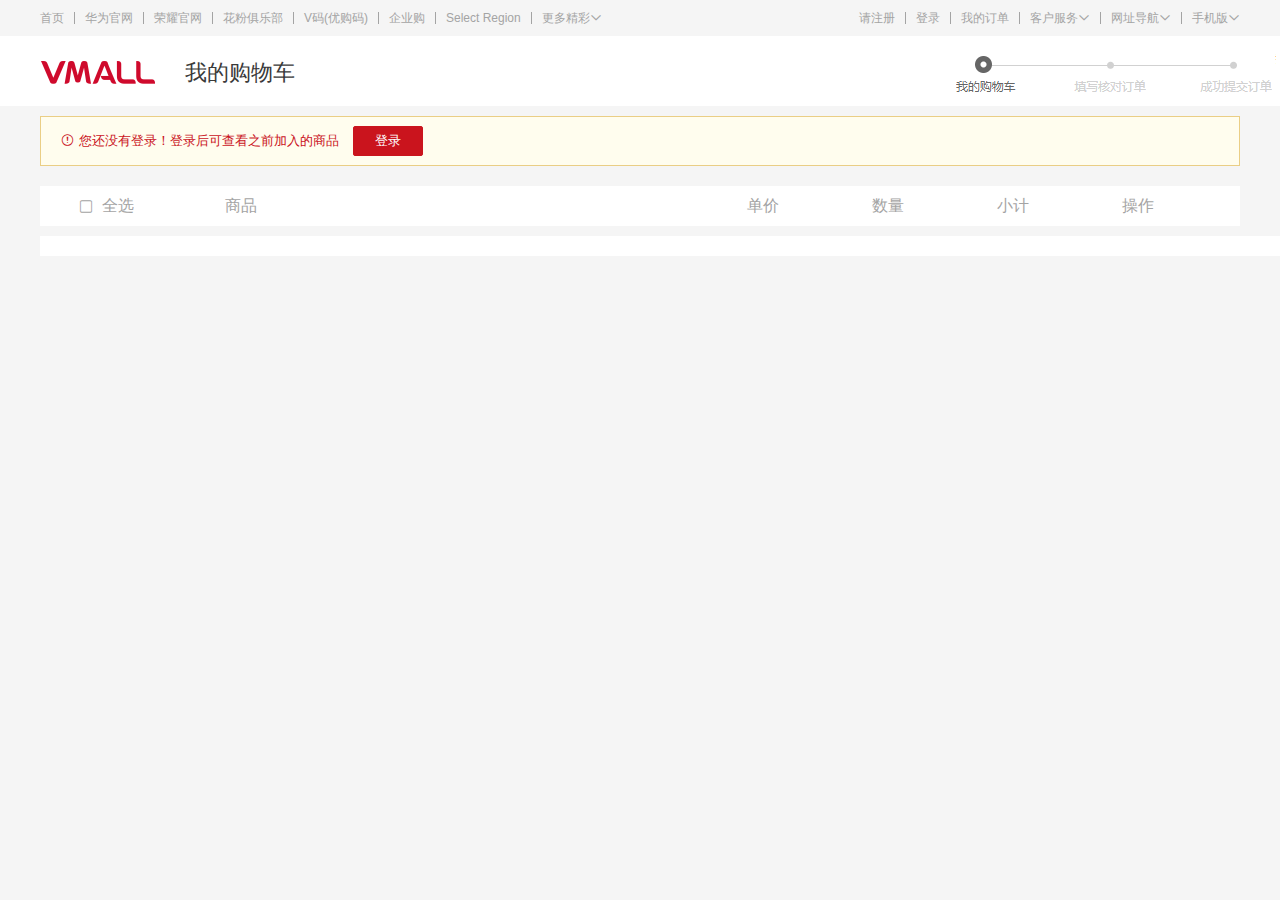
<file: huawei1111/shopCar.html>
<!DOCTYPE html>
<html lang="en">
<head>
    <meta charset="UTF-8">
    <meta name="viewport" content="width=device-width, initial-scale=1.0">
    <meta http-equiv="X-UA-Compatible" content="ie=edge">
    <title>Document</title>
    <style>
    body{color: #f5f5f5}
    </style>
    <link rel="stylesheet" href="./css/reset.css">
    <link rel="stylesheet" href="./css/shopCar.css">
    <!-- <link rel="stylesheet" href="./css/bootstrap.css"> -->
    <link rel="stylesheet" href="./css/iconfont.css">
    <link rel="stylesheet" href="./css/havecar.css">
    <script src="./js/jquery.js"></script>
    <script src="./js/shopCar.js"></script>
</head>
<body>
    <!-- 遮罩层 -->
    <div id="zhezhao">
        
    </div>
    <!-- 登录界面 -->
    <div id="logining">
       <div class="log-hd">
        <span class="iconfont colse">&#xe60f;</span>
       </div>
       <div class="log-bd">
            <span class="cklog">账号登录</span><span class="cklog">扫码登录</span>
       </div> 
       <div class="username log-bd">
        <p  class="info"><div><i class="iconfont">&#xe602;</i></div></p>
        <p class="fom">
            <input type="text" placeholder="手机号/邮件地址/华为号" >
        </p>
        <p class="fom">
            <input type="passwrod" placeholder="密码">
        </p>
        <span class="duanxin"><i class="iconfont">&#xe672;</i>短信验证码登录</span>
        <button class="btn-3">登录</button><br>
        <span class="iconfont" id="jzmm">&#xe604;</span> <label for="jzmm" title="..." class="lab">记住华为账号</label> 
        <span class="more-1">更多</span>
        <div class="forget">
            <span class="sp1"><a href="">注册账号</a></span>
            <span><a href="">忘记密码?</a></span>
        </div>
        <span class="iconfont qq">&#xe612;</span>
        <span class="iconfont zfb">&#xe666;</span>
        <span class="iconfont wx">&#xe607;</span>
       </div>
       <div class="erweima">

       </div>
       <div class="logfoot">
            继续访问即代表您已同意<a href="">华为商城服务协议</a>和<a href="">华为隐私政策</a>
       </div>
    </div>
    <!-- 头部 -->
    <div class="main">
        <div class="header">
            <ul>
                <li><a href="" class="f1">首页</a></li>
                <li><a href="">华为官网</a></li>
                <li><a href="">荣耀官网</a></li>
                <li><a href="">花粉俱乐部</a></li>
                <li><a href="">V码(优购码)</a></li>
                <li><a href="">企业购</a></li>
                <li><a href="">Select Region</a></li>
                <li id="more"><a href="">更多精彩<span class="iconfont">&#xe668;</span></a></li>
            </ul>
            <ol>
                <li><a href="">请注册</a> </li>
                <li><a href="">登录</a></li>
                <li><a href="">我的订单</a></li>
                <li id="kehu"><a href="">客户服务<span class="iconfont">&#xe668;</span></a></a></li>
                <li id="wz"><a href="">网址导航<span class="iconfont">&#xe668;</span></a></a></li>
                <li id="phone"><a href="" class="f2">手机版<span class="iconfont">&#xe668;</span></a></a></li>
            </ol>
            <div class="nav-1">
                <a href="">EMUI</a>
                <a href="">应用市场</a>
                <a href="">华为终端云空间</a>
                <a href="">开发者联盟</a>
            </div>
            <div class="nav-2">
                <a href="">服务中心</a>
                <a href="">联系客服</a>
            </div>
            <div class="nav-3">
                <div>
                    <a href=""><img src="./images/hwsc.jpg" alt=""></a>
                    <span>
                        <h2>华为商城</h2>
                        <p>新人专享好礼</p>
                        <p>最高获5000积分</p>
                    </span>
                </div>
                <div>
                    <img src="./images/gzh.jpg" alt="">
                    <span>
                        <h2>华为商城公众号</h2>
                        <p>微信扫一扫</p>
                    </span>
                </div>
                <div>
                    <img src="./images/wxxcx.jpg" alt="">
                    <span>
                        <h2>微信小程序</h2>
                        <p>微信扫一扫</p>
                    </span >
                </div>
            </div>

            <div class="nav-4">
                <div class="host">
                    <a href=""><span class="iconfont">&#xe83a;</span></a>
                    <p><a href="" id="zhu">商城主页</a></p>
                </div>
                <ul>
                    <h2>频道</h2>
                    <li>
                        <a href="">华为专区</a>
                        <a href="">荣耀专区</a>
                    </li>
                    <li>
                        <a href="">企业购</a>
                    </li>
                </ul>
                <ul>
                    <h2>产品</h2>
                    <li>
                        <a href="">手机</a>
                        <a href="">智能家居</a>
                    </li>
                    <li>
                        <a href="">平板&笔记本</a>
                        <a href="">通用配件</a>
                    </li>
                    <li>
                        <a href="">智能穿戴</a>
                        <a href="">专属配件</a>
                    </li>
                </ul>
                <ul>
                    <h2>增值服务</h2>
                    <li>
                        <a href="">以旧换新</a>
                        <a href="">礼品包装</a>
                    </li>
                    <li>
                        <a href="">补购保障</a>
                        <a href="">99元换电池</a>
                    </li>
                </ul>
                <ul>
                    <h2>会员</h2>
                    <li><a href="">会员频道 </a></li>
                </ul>
            </div>
        </div>

       <!-- </div> -->
    </div>
    <!-- logo -->
    <div class="logo">
        <div class="main">
            <a href=""><img src="./images/logo.png" alt=""></a>
            <h2>我的购物车</h2>
        </div>
    </div>
    <!-- 登录 -->
    <div class="login main">
        <i ><span class="iconfont">&#xe625;</span>您还没有登录！登录后可查看之前加入的商品</i>
        <button class="btn">登录</button>
    </div>
    <!-- 没有商品的购物车 -->
    <div class="shopCar main" style="display: none">
        <div class="car">
            <img src="./images/car_03.png" alt="">
            <p>您的购物车里什么也没有哦~</p>
            <button class="btn2">去逛逛</button>
        </div>

        <div class="hot">
            <p>热销推荐</p>
            <div class="box">
                <span class="iconfont left">&#xe601;</span>
                <span class="iconfont right">&#xe600;</span>
                    <div class="ubox">
                        <ul id="hotul">
                            
                            <li >
                                <a href="">
                                    <img src="./images/hot/hot01.png" alt="">
                                    <p>HUAWEI nova 4</p>
                                </a>
                                <span>￥2499</span>
                            </li>
                            <li>
                                    <a href="">
                                        <img src="./images/hot/hot02.png" alt="">
                                        <p>荣耀V20</p>
                                    </a>
                                    <span>￥2699</span>
                            </li>
                            <li>
                                    <a href="">
                                        <img src="./images/hot/hot03.png" alt="">
                                        <p>HUAWEI Mate 20</p>
                                    </a>
                                    <span>￥3499</span>
                            </li>
                            <li>
                                    <a href="">
                                        <img src="./images/hot/hot04.png" alt="">
                                        <p>荣耀10 AI摄影手机    </p>
                                    </a>
                                    <span>￥1799</span>
                            </li>
                            <li>
                                    <a href="">
                                        <img src="./images/hot/hot05.png" alt="">
                                        <p>HUAWEI Mate 20X</p>
                                    </a>
                                    <span>￥4499</span>
                            </li>
                            <li>
                                    <a href="">
                                        <img src="./images/hot/hot06.png" alt="">
                                        <p>荣耀8X</p>
                                    </a>
                                    <span>￥1299</span>
                            </li>
                            
                    </ul>
                    </div>
            </div>
        </div>
    </div>
    <!-- 有商品的购物车 -->
    <div class="haveCar main">
        <div class="sp">
            <div class="checkedAll">
                <p><span class="iconfont" id="ckall">&#xe604;</span><label for="">全选</label></p>
                <ul>
                    <li>商品</li>
                    <li>单价</li>
                    <li>数量</li>
                    <li>小计</li>
                    <li>操作</li>
                </ul>
            </div>
            <div class="sp-main">

            </div>
            <div class="pay">

            </div>
        </div>
        <div class="jjgo">

        </div>
    </div>
</body>
</html>
</file>
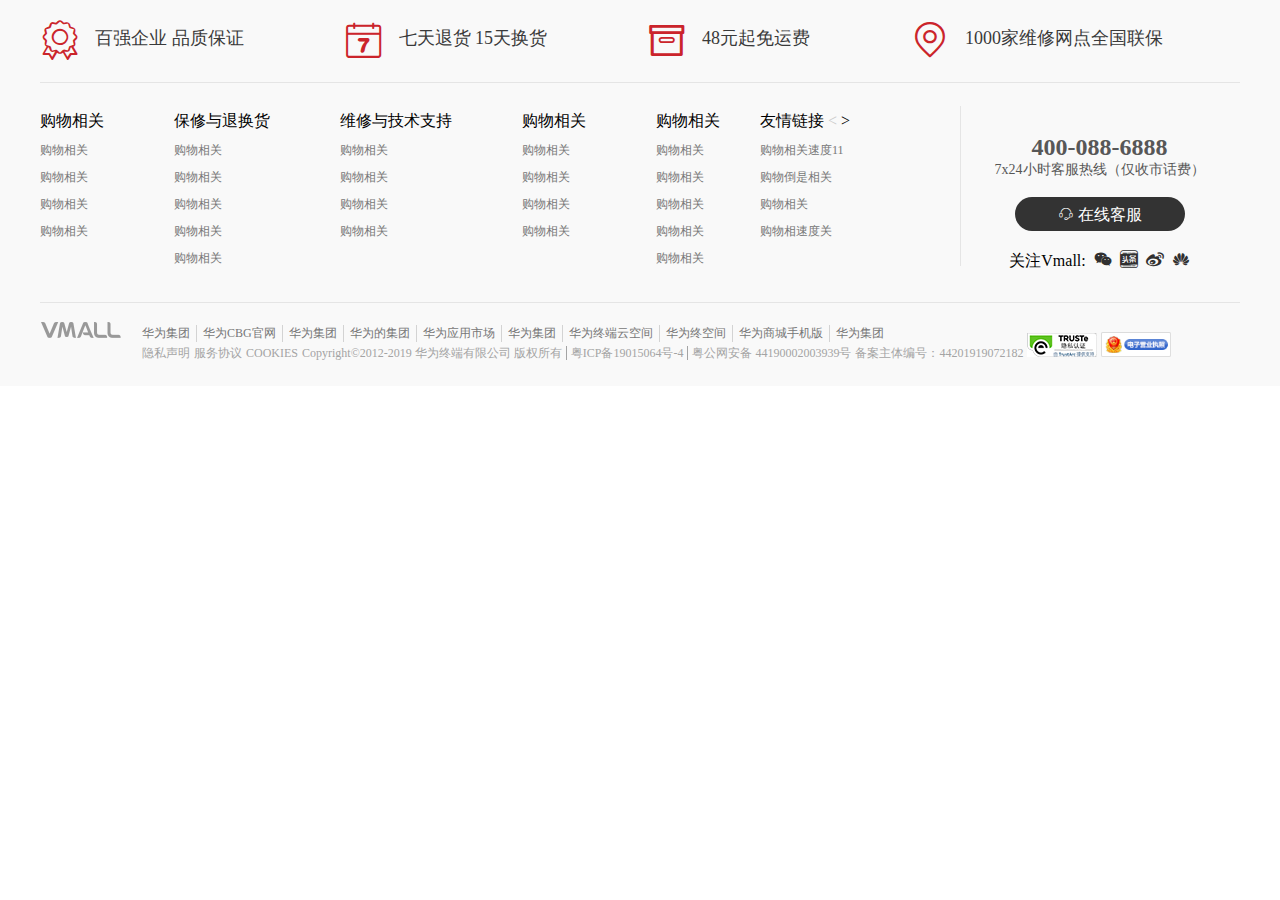
<file: shop/demo.html>
<!DOCTYPE html>
<html lang="en">

<head>
    <meta charset="UTF-8">
    <meta name="viewport" content="width=device-width, initial-scale=1.0">
    <meta http-equiv="X-UA-Compatible" content="ie=edge">
    <title>Document</title>
    <link rel="stylesheet" href="./css/demo.css">
    <link rel="stylesheet" href="./css/reset1.css">
    <link rel="stylesheet" href="./iconfont/iconfont.css">
</head>
<script src="./js/jquery.js"></script>
<!-- <script src="./js/demo.js"></script> -->

<body>
    <div class="container">
        <!-- 品质 start -->
        <div class="slogan">
            <ul>
                <li class="">
                    <a href="#"><i class="iconfont">&#xe739;</i>百强企业&nbsp;品质保证</a>
                </li>
                <li>
                    <a href="#"><i class="iconfont">&#xe7ea;</i>七天退货&nbsp;15天换货</a>
                </li>
                <li>
                    <a href="#"><i class="iconfont">&#xe635;</i>48元起免运费</a>
                </li>
                <li>
                    <a href="#"><i class="iconfont">&#xe873;</i>1000家维修网点全国联保</a>
                </li>
            </ul>
        </div>
        <!-- 品质 end -->

        <!--服务 start  -->
        <div class="service">
            <div class="service-left">
                <dl>
                    <dt>
                        购物相关
                    </dt>
                    <dd>
                        <a href="#">购物相关</a>
                    </dd>
                    <dd>
                        <a href="#">购物相关</a>
                    </dd>
                    <dd>
                        <a href="#">购物相关</a>
                    </dd>
                    <dd>
                        <a href="#">购物相关</a>
                    </dd>
                </dl>
                <dl>
                    <dt>
                        保修与退换货
                    </dt>
                    <dd>
                        <a href="#">购物相关</a>
                    </dd>
                    <dd>
                        <a href="#">购物相关</a>
                    </dd>
                    <dd>
                        <a href="#">购物相关</a>
                    </dd>
                    <dd>
                        <a href="#">购物相关</a>
                    </dd>
                    <dd>
                        <a href="#">购物相关</a>
                    </dd>
                </dl>
                <dl>
                    <dt>
                        维修与技术支持
                    </dt>
                    <dd>
                        <a href="#">购物相关</a>
                    </dd>
                    <dd>
                        <a href="#">购物相关</a>
                    </dd>
                    <dd>
                        <a href="#">购物相关</a>
                    </dd>
                    <dd>
                        <a href="#">购物相关</a>
                    </dd>
                </dl>
                <dl>
                    <dt>
                        购物相关
                    </dt>
                    <dd>
                        <a href="#">购物相关</a>
                    </dd>
                    <dd>
                        <a href="#">购物相关</a>
                    </dd>
                    <dd>
                        <a href="#">购物相关</a>
                    </dd>
                    <dd>
                        <a href="#">购物相关</a>
                    </dd>
                </dl>
                <dl>
                    <dt>
                        购物相关
                    </dt>
                    <dd>
                        <a href="#">购物相关</a>
                    </dd>
                    <dd>
                        <a href="#">购物相关</a>
                    </dd>
                    <dd>
                        <a href="#">购物相关</a>
                    </dd>
                    <dd>
                        <a href="#">购物相关</a>
                    </dd>
                    <dd>
                        <a href="#">购物相关</a>
                    </dd>
                </dl>
                <dl class="blogroll">
                    <dt>
                        友情链接
                        <span class="btn1 ntb1">&lt;</span>
                        <span class="btn2 ntb2">&gt;</span>
                    </dt>

                    <div class="Android">
                        <div class="ali">
                            <dl>
                                <dd>
                                    <a href="#">购物相关速度11</a>
                                </dd>
                                <dd>
                                    <a href="#">购物倒是相关</a>
                                </dd>
                                <dd>
                                    <a href="#">购物相关</a>
                                </dd>
                                <dd>
                                    <a href="#">购物相速度关</a>
                                </dd>
                            </dl>
                            <dl>
                                <dd>
                                    <a href="#">购物相关浮动22</a>
                                </dd>
                                <dd>
                                    <a href="#">购速度物相关</a>
                                </dd>
                                <dd>
                                    <a href="#">购物相速度关</a>
                                </dd>
                                <dd>
                                    <a href="#">购撒大大物相关</a>
                                </dd>
                            </dl>
                            <dl>
                                <dd>
                                    <a href="#">购物但是相关33</a>
                                </dd>
                                <dd>
                                    <a href="#">购物相关</a>
                                </dd>
                                <dd>
                                    <a href="#">购物速度相关</a>
                                </dd>
                                <dd>
                                    <a href="#">购物相关</a>
                                </dd>
                            </dl>
                            <dl>
                                <dd>
                                    <a href="#">购物相关速度44</a>
                                </dd>
                                <dd>
                                    <a href="#">购物倒是相关</a>
                                </dd>
                                <dd>
                                    <a href="#">购物相关</a>
                                </dd>
                                <dd>
                                    <a href="#">购物相速度关</a>
                                </dd>
                            </dl>
                            <dl>
                                <dd>
                                    <a href="#">购物相关浮动55</a>
                                </dd>
                                <dd>
                                    <a href="#">购速度物相关</a>
                                </dd>
                                <dd>
                                    <a href="#">购物相速度关</a>
                                </dd>
                                <dd>
                                    <a href="#">购撒大大物相关</a>
                                </dd>
                            </dl>
                            <dl>
                                <dd>
                                    <a href="#">购物但是相关66</a>
                                </dd>
                                <dd>
                                    <a href="#">购物相关</a>
                                </dd>
                                <dd>
                                    <a href="#">购物速度相关</a>
                                </dd>
                                <dd>
                                    <a href="#">购物相关</a>
                                </dd>
                            </dl>
                            <dl>
                                <dd>
                                    <a href="#">购物相关速度77</a>
                                </dd>
                                <dd>
                                    <a href="#">购物倒是相关</a>
                                </dd>
                                <dd>
                                    <a href="#">购物相关</a>
                                </dd>
                                <dd>
                                    <a href="#">购物相速度关</a>
                                </dd>
                            </dl>
                            <dl>
                                <dd>
                                    <a href="#">购物相关浮动88</a>
                                </dd>
                                <dd>
                                    <a href="#">购速度物相关</a>
                                </dd>
                                <dd>
                                    <a href="#">购物相速度关</a>
                                </dd>
                                <dd>
                                    <a href="#">购撒大大物相关</a>
                                </dd>
                            </dl>
                            <dl>
                                <dd>
                                    <a href="#">购物相关浮动99</a>
                                </dd>
                                <dd>
                                    <a href="#">购速度物相关</a>
                                </dd>
                                <dd>
                                    <a href="#">购物相速度关</a>
                                </dd>
                                <dd>
                                    <a href="#">购撒大大物相关</a>
                                </dd>
                            </dl>
                        </div>
                    </div>
                </dl>
            </div>

            <!-- 分割线 -->
            <div class="service-right">
                <p class="title">400-088-6888</p>
                <p class="hint">7x24小时客服热线（仅收市话费）</p>
                <br>
                <a href="#" class="customer ">
                    <i class="iconfont">&#xe688;&nbsp;在线客服</i>
                </a>
                <br>
                <p class="attention">关注Vmall:&nbsp;
                    <a href="#" class="iconfont weixin">&#xe600;</a>
                    &nbsp;<a href="#" class="iconfont">&#xe6b9;</a>
                    &nbsp;<a href="#" class="iconfont">&#xe84c;</a>
                    &nbsp;<a href="#" class="iconfont">&#xe61f;</a>
                </p>
                <div class="daweixin">
                    <img src="./images/shop.jpg" alt="" class="qrcode">
                    <img src="./images/jianjiao.jpg" alt="" class="yuanjiao">
                </div>
            </div>
        </div>
        <!-- 服务 end -->

        <!-- 底部 start -->
        <div class="footer">
            <a href="#" class="footer-left"><img src="images/xlogo.png" alt=""></a>
            <div class="footer-conter">
                <ul>
                    <li><a href="#">华为集团</a></li>
                    <li><a href="#">华为CBG官网</a></li>
                    <li><a href="#">华为集团</a></li>
                    <li><a href="#">华为的集团</a></li>
                    <li><a href="#">华为应用市场</a></li>
                    <li><a href="#">华为集团</a></li>
                    <li><a href="#">华为终端云空间</a></li>
                    <li><a href="#">华为终空间</a></li>
                    <li><a href="#">华为商城手机版</a></li>
                    <li><a href="#" class="a">华为集团</a></li>
                    <br>
                </ul>
                <a href="#">隐私声明</a>
                <a href="#">服务协议</a>
                <a href="#">COOKIES</a>
                <span>Copyright&copy;2012-2019 华为终端有限公司 版权所有</span>
                <a href="#" class="b">粤ICP备19015064号-4</a>
                <a href="#">粤公网安备 44190002003939号</a>
                <span>备案主体编号：44201919072182</span>
            </div>
            <a href="#"><img src="./images/tr.jpg" alt=""></a>
            <a href="#"><img src="./images/license.jpg" alt="" style="width: 70px"></a>

        </div>
        <!-- 底部 end -->
    </div>
</body>

</html>
<script>
    $(function () {
        //do to ...

        // 二维码
        $(".daweixin").hover(function () {
            $(".qrcode").css('display', 'block');

        }, function () {
            $(".qrcode").css('display', 'none');
        });

        $(".daweixin").hover(function () {
            $(".yuanjiao").css('display', 'block');
        }, function () {
            $(".yuanjiao").css('display', 'none');
        });


        // 点击切换
        var index = 0;
        $(".btn1").css({ 'color': '#ccc', 'cursor': 'not-allowed' });

        $(".btn2").click(function () {
            if (index >= 7) {
                index = 8;
                $(".btn2").css({ 'color': '#ccc', 'cursor': 'not-allowed' });
                console.log(index);
            } else {
                index++;
                $(".btn1").css({ 'color': '#000', 'cursor': 'pointer' });
            }
            $(".ali").animate({ "left": `${-220 * index}px` }, 500);
        });

        $(".btn1").click(function () {
            if (index <= 1) {
                index = 0;
                $(".btn1").css({ 'color': '#ccc', 'cursor': 'not-allowed' });
            } else {
                console.log(index)
                $(".btn2").css({ 'color': '#000', 'cursor': 'pointer' });
                index--;
            }
            $('.ali').animate({ "left": `${-220 * index}px` }, 500);
        });
    });
</script>
</file>
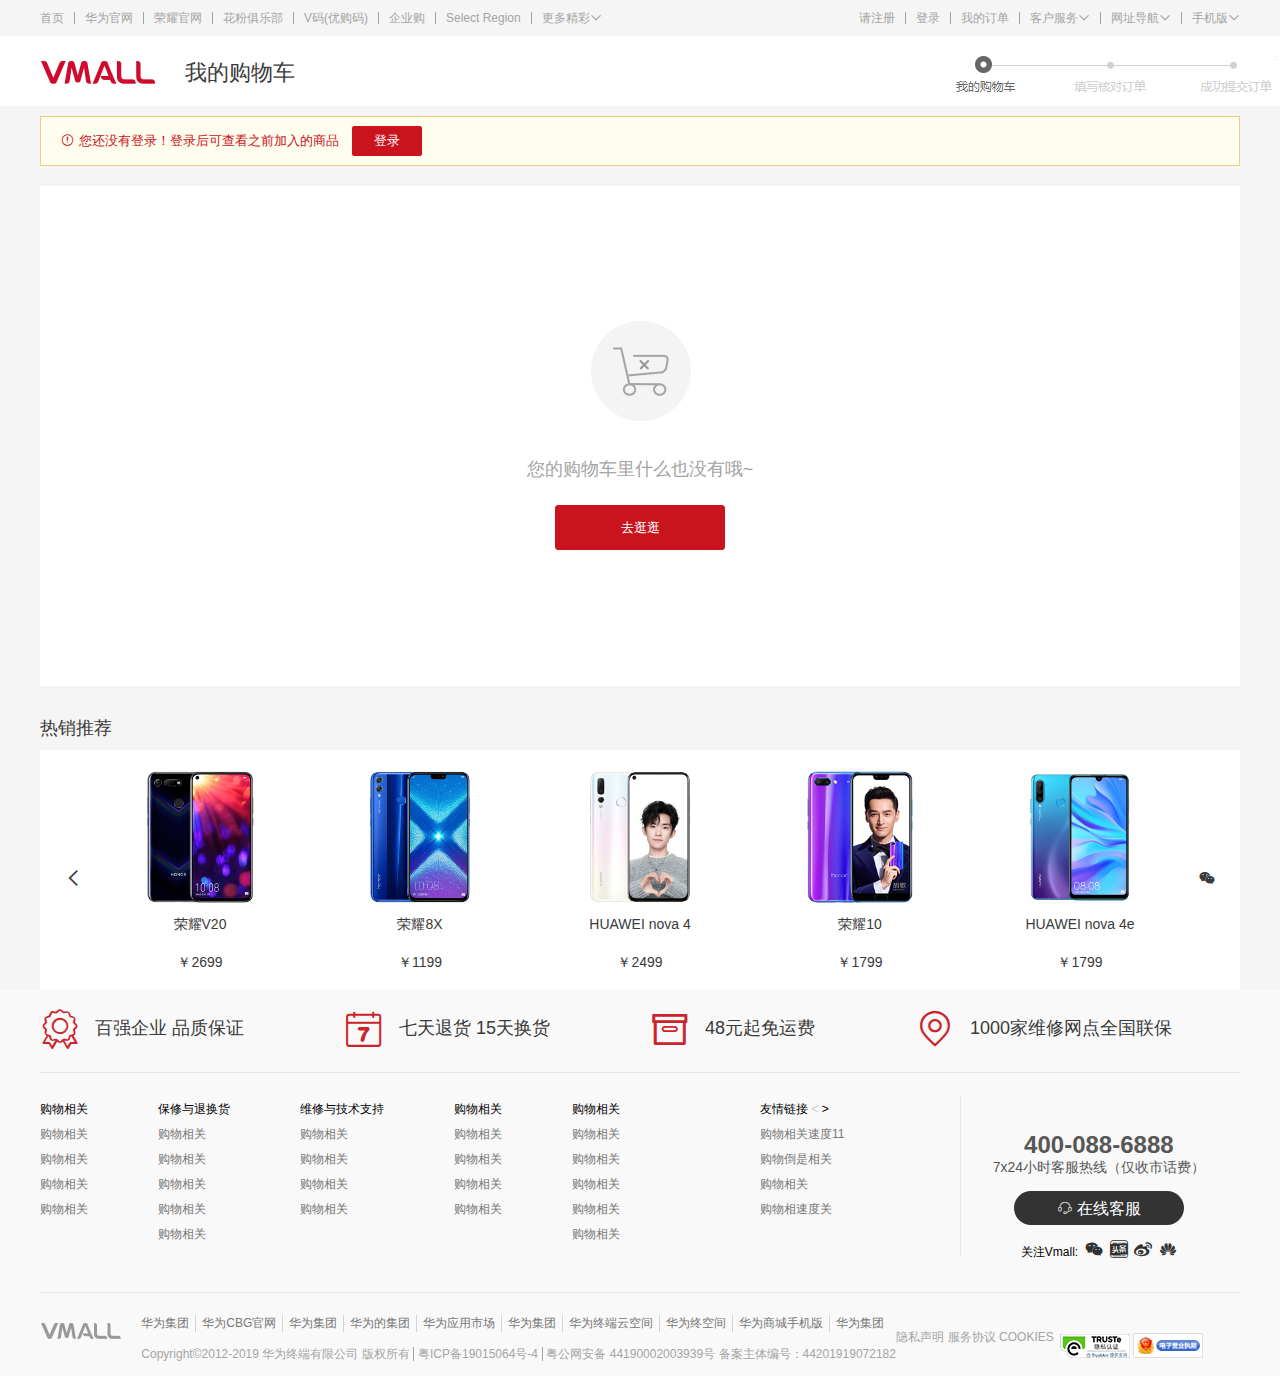
<file: shop/shopCar.html>
<!DOCTYPE html>
<html lang="en">
<head>
    <meta charset="UTF-8">
    <meta name="viewport" content="width=device-width, initial-scale=1.0">
    <meta http-equiv="X-UA-Compatible" content="ie=edge">
    <title>华为商城--购物车</title>
    <style>
    body{color: #f5f5f5}
    </style>
    <link rel="shortcut icon" href="https://www.vmall.com/favicon.ico">
    <link rel="stylesheet" href="./css/reset.css">
    <link rel="stylesheet" href="./css/shopCar.css">
    <!-- <link rel="stylesheet" href="./css/bootstrap.css"> -->
    <link rel="stylesheet" href="./css/iconfont.css">
    <link rel="stylesheet" href="./css/havecar.css">
    <link rel="stylesheet" href="./css/addCar.css">
    <link rel="stylesheet" href="./css/demo.css">
    <link rel="stylesheet" href="./css/reset1.css">
    <link rel="stylesheet" href="iconfont/iconfont.css">
    <script src="./js/jquery.js"></script>
    <script src="./js/shopCar.js"></script>
    <!-- <script src="./js/haveCar.js"> </script> -->
    <!-- <script src="./js/addCar.js"></script> -->
</head>
<body>
    <!-- 遮罩层 -->
    <div id="zhezhao">
        
    </div>
    <!-- 登录界面 -->
    <div id="logining">
       <div class="log-hd">
        <span class="iconfont colse">&#xe60f;</span>
       </div>
       <div class="log-bd">
            <span class="cklog">账号登录</span><span class="cklog">扫码登录</span>
       </div> 
       <div class="username log-bd">
        <p  class="info"><div><i class="iconfont">&#xe602;</i></div></p>
        <p class="fom">
            <input type="text" placeholder="手机号/邮件地址/华为号" >
        </p>
        <p class="fom">
            <input type="passwrod" placeholder="密码">
        </p>
        <span class="duanxin"><i class="iconfont">&#xe672;</i>短信验证码登录</span>
        <button class="btn-3">登录</button><br>
        <span class="iconfont" id="jzmm">&#xe604;</span> <label for="jzmm" title="..." class="lab">记住华为账号</label> 
        <span class="more-1">更多</span>
        <div class="forget">
            <span class="sp1"><a href="">注册账号</a></span>
            <span><a href="">忘记密码?</a></span>
        </div>
        <span class="iconfont qq">&#xe612;</span>
        <span class="iconfont zfb">&#xe666;</span>
        <span class="iconfont wx">&#xe607;</span>
       </div>
       <div class="erweima">

       </div>
       <div class="logfoot">
            继续访问即代表您已同意<a href="">华为商城服务协议</a>和<a href="">华为隐私政策</a>
       </div>
    </div>
    <!-- 头部 -->
    <div class="main">
        <div class="header">
            <ul>
                <li><a href="" class="f1">首页</a></li>
                <li><a href="">华为官网</a></li>
                <li><a href="">荣耀官网</a></li>
                <li><a href="">花粉俱乐部</a></li>
                <li><a href="">V码(优购码)</a></li>
                <li><a href="">企业购</a></li>
                <li><a href="">Select Region</a></li>
                <li id="more"><a href="">更多精彩<span class="iconfont">&#xe668;</span></a></li>
            </ul>
            <ol>
                <li><a href="">请注册</a> </li>
                <li><a href="">登录</a></li>
                <li><a href="">我的订单</a></li>
                <li id="kehu"><a href="">客户服务<span class="iconfont">&#xe668;</span></a></a></li>
                <li id="wz"><a href="">网址导航<span class="iconfont">&#xe668;</span></a></a></li>
                <li id="phone"><a href="" class="f2">手机版<span class="iconfont">&#xe668;</span></a></a></li>
            </ol>
            <div class="nav-1">
                <a href="">EMUI</a>
                <a href="">应用市场</a>
                <a href="">华为终端云空间</a>
                <a href="">开发者联盟</a>
            </div>
            <div class="nav-2">
                <a href="">服务中心</a>
                <a href="">联系客服</a>
            </div>
            <div class="nav-3">
                <div>
                    <a href=""><img src="./images/hwsc.jpg" alt=""></a>
                    <span>
                        <h2>华为商城</h2>
                        <p>新人专享好礼</p>
                        <p>最高获5000积分</p>
                    </span>
                </div>
                <div>
                    <img src="./images/gzh.jpg" alt="">
                    <span>
                        <h2>华为商城公众号</h2>
                        <p>微信扫一扫</p>
                    </span>
                </div>
                <div>
                    <img src="./images/wxxcx.jpg" alt="">
                    <span>
                        <h2>微信小程序</h2>
                        <p>微信扫一扫</p>
                    </span >
                </div>
            </div>

            <div class="nav-4">
                <div class="host">
                    <a href=""><span class="iconfont">&#xe83a;</span></a>
                    <p><a href="" id="zhu">商城主页</a></p>
                </div>
                <ul>
                    <h2>频道</h2>
                    <li>
                        <a href="">华为专区</a>
                        <a href="">荣耀专区</a>
                    </li>
                    <li>
                        <a href="">企业购</a>
                    </li>
                </ul>
                <ul>
                    <h2>产品</h2>
                    <li>
                        <a href="">手机</a>
                        <a href="">智能家居</a>
                    </li>
                    <li>
                        <a href="">平板&笔记本</a>
                        <a href="">通用配件</a>
                    </li>
                    <li>
                        <a href="">智能穿戴</a>
                        <a href="">专属配件</a>
                    </li>
                </ul>
                <ul>
                    <h2>增值服务</h2>
                    <li>
                        <a href="">以旧换新</a>
                        <a href="">礼品包装</a>
                    </li>
                    <li>
                        <a href="">补购保障</a>
                        <a href="">99元换电池</a>
                    </li>
                </ul>
                <ul>
                    <h2>会员</h2>
                    <li><a href="">会员频道 </a></li>
                </ul>
            </div>
        </div>

       <!-- </div> -->
    </div>
    <!-- logo -->
    <div class="logo">
        <div class="main">
            <a href=""><img src="./images/logo.png" alt=""></a>
            <h2>我的购物车</h2>
        </div>
    </div>
    <!-- 登录 -->
    <div class="login main">
        <i ><span class="iconfont">&#xe625;</span>您还没有登录！登录后可查看之前加入的商品</i>
        <button class="btn">登录</button>
    </div>
    <!-- 没有商品的购物车 -->
    <div class="shopCar main" >
        <div class="car">
            <img src="./images/car_03.png" alt="">
            <p>您的购物车里什么也没有哦~</p>
            <button class="btn22">去逛逛</button>
        </div>

        <div class="hot">
            <p>热销推荐</p>
            <div class="box">
                <span class="iconfont left">&#xe601;</span>
                <span class="iconfont right">&#xe600;</span>
                    <div class="ubox">
                        <ul id="hotul">
                            
                            <li >
                                <a href="">
                                    <img src="./images/hot/hot01.png" alt="">
                                    <p>HUAWEI nova 4</p>
                                </a>
                                <span>￥2499</span>
                            </li>
                            <li>
                                    <a href="">
                                        <img src="./images/hot/hot02.png" alt="">
                                        <p>荣耀V20</p>
                                    </a>
                                    <span>￥2699</span>
                            </li>
                            <li>
                                    <a href="">
                                        <img src="./images/hot/hot03.png" alt="">
                                        <p>HUAWEI Mate 20</p>
                                    </a>
                                    <span>￥3499</span>
                            </li>
                            <li>
                                    <a href="">
                                        <img src="./images/hot/hot04.png" alt="">
                                        <p>荣耀10 AI摄影手机    </p>
                                    </a>
                                    <span>￥1799</span>
                            </li>
                            <li>
                                    <a href="">
                                        <img src="./images/hot/hot05.png" alt="">
                                        <p>HUAWEI Mate 20X</p>
                                    </a>
                                    <span>￥4499</span>
                            </li>
                            <li>
                                    <a href="">
                                        <img src="./images/hot/hot06.png" alt="">
                                        <p>荣耀8X</p>
                                    </a>
                                    <span>￥1299</span>
                            </li>
                            
                    </ul>
                    </div>
            </div>
        </div>
    </div>
    <!-- 有商品的购物车 -->
    <div class="haveCar main">
        <div class="sp">
            <div class="checkedAll">
                <p><input type="checkbox" class="cka" id="ckall"><label for="ckall" class="label" id="lab1"></label><span>全选</span></p>
                <ul>
                    <li>商品</li>   
                    <li>单价</li>
                    <li>数量</li>
                    <li>小计</li>
                    <li>操作</li>
                </ul>
            </div>
        </div>

        <div class="pay">
            <div class="tool">
                <input type="checkbox" class="cka" id="ckall2"><label for="ckall2" class="label" id="lab9"></label><span>全选</span>
            </div>
            <div class="btnpay">
                立即结算
            </div>
            <div class="toal-price">
                <p style="margin-top: 10px;text-align:center">
                    <label for="" class="zonji">总计</label>
                    <span class="zonjia">￥0.00</span>
                   
                </p>
                <p>
                    <i class="yixuanze">已选择 <em class="shuliang">0</em> 件商品优惠： <span class="youhui">￥0.00</span></i>
                </p>
            </div>
        </div>
       
        <div class="dapei">
            <p>搭配推荐</p>
            <span class="left-sp iconfont">&#xe601;</span>
            <span class="right-sp iconfont">&#xe620;</span>
            <div class="box-sp">
                <ul id="uldp">
                    <li>
                        <a href="">
                                <img src="./images/dapei/dp0.png" alt="">
                                <p> HUAWEI nova 4 3D打印壳（魔幻境地）</p>
                        </a>
                        <span>￥79</span>
                        <p class="addp">加入购物车</p>
                    </li>
                    <li>
                            <a href="">
                                    <img src="./images/dapei/dp0.png" alt="">
                                    <p> HUAWEI nova 4 3D打印壳（魔幻境地）</p>
                            </a>
                            <span>￥79</span>
                            <p class="addp">加入购物车</p>
                        </li>
                        <li>
                                <a href="">
                                        <img src="./images/dapei/dp0.png" alt="">
                                        <p> HUAWEI nova 4 3D打印壳（魔幻境地）</p>
                                </a>
                                <span>￥79</span>
                                <p class="addp">加入购物车</p>
                            </li>
                            <li>
                                    <a href="">
                                            <img src="./images/dapei/dp0.png" alt="">
                                            <p> HUAWEI nova 4 3D打印壳（魔幻境地）</p>
                                    </a>
                                    <span>￥79</span>
                                    <p class="addp">加入购物车</p>
                                </li>
                                <li>
                                        <a href="">
                                                <img src="./images/dapei/dp0.png" alt="">
                                                <p> HUAWEI nova 4 3D打印壳（魔幻境地）</p>
                                        </a>
                                        <span>￥79</span>
                                        <p class="addp">加入购物车</p>
                                    </li>
                                    <li>
                                            <a href="">
                                                    <img src="./images/dapei/dp0.png" alt="">
                                                    <p> HUAWEI nova 4 3D打印壳（魔幻境地）</p>
                                            </a>
                                            <span>￥79</span>
                                            <p class="addp">加入购物车</p>
                                        </li>
                                        
                                            
                                               
                                                    
                    
                </ul>

            </div>
        </div>

    </div>

    <!-- 底部 -->
    <div class="container">
            <!-- 品质 start -->
            <div class="slogan">
                <ul>
                    <li class="">
                        <a href="#"><i class="iconfont">&#xe739;</i>百强企业&nbsp;品质保证</a>
                    </li>
                    <li>
                        <a href="#"><i class="iconfont">&#xe7ea;</i>七天退货&nbsp;15天换货</a>
                    </li>
                    <li>
                        <a href="#"><i class="iconfont">&#xe635;</i>48元起免运费</a>
                    </li>
                    <li>
                        <a href="#"><i class="iconfont">&#xe873;</i>1000家维修网点全国联保</a>
                    </li>
                </ul>
            </div>
            <!-- 品质 end -->
    
            <!--服务 start  -->
            <div class="service">
                <div class="service-left">
                    <dl>
                        <dt>
                            购物相关
                        </dt>
                        <dd>
                            <a href="#">购物相关</a>
                        </dd>
                        <dd>
                            <a href="#">购物相关</a>
                        </dd>
                        <dd>
                            <a href="#">购物相关</a>
                        </dd>
                        <dd>
                            <a href="#">购物相关</a>
                        </dd>
                    </dl>
                    <dl>
                        <dt>
                            保修与退换货
                        </dt>
                        <dd>
                            <a href="#">购物相关</a>
                        </dd>
                        <dd>
                            <a href="#">购物相关</a>
                        </dd>
                        <dd>
                            <a href="#">购物相关</a>
                        </dd>
                        <dd>
                            <a href="#">购物相关</a>
                        </dd>
                        <dd>
                            <a href="#">购物相关</a>
                        </dd>
                    </dl>
                    <dl>
                        <dt>
                            维修与技术支持
                        </dt>
                        <dd>
                            <a href="#">购物相关</a>
                        </dd>
                        <dd>
                            <a href="#">购物相关</a>
                        </dd>
                        <dd>
                            <a href="#">购物相关</a>
                        </dd>
                        <dd>
                            <a href="#">购物相关</a>
                        </dd>
                    </dl>
                    <dl>
                        <dt>
                            购物相关
                        </dt>
                        <dd>
                            <a href="#">购物相关</a>
                        </dd>
                        <dd>
                            <a href="#">购物相关</a>
                        </dd>
                        <dd>
                            <a href="#">购物相关</a>
                        </dd>
                        <dd>
                            <a href="#">购物相关</a>
                        </dd>
                    </dl>
                    <dl>
                        <dt>
                            购物相关
                        </dt>
                        <dd>
                            <a href="#">购物相关</a>
                        </dd>
                        <dd>
                            <a href="#">购物相关</a>
                        </dd>
                        <dd>
                            <a href="#">购物相关</a>
                        </dd>
                        <dd>
                            <a href="#">购物相关</a>
                        </dd>
                        <dd>
                            <a href="#">购物相关</a>
                        </dd>
                    </dl>
                    <dl class="blogroll">
                        <dt>
                            友情链接
                            <span class="btn1 ntb1">&lt;</span>
                            <span class="btn2 ntb2">&gt;</span>
                        </dt>
    
                        <div class="Android">
                            <div class="ali">
                                <dl>
                                    <dd>
                                        <a href="#">购物相关速度11</a>
                                    </dd>
                                    <dd>
                                        <a href="#">购物倒是相关</a>
                                    </dd>
                                    <dd>
                                        <a href="#">购物相关</a>
                                    </dd>
                                    <dd>
                                        <a href="#">购物相速度关</a>
                                    </dd>
                                </dl>
                                <dl>
                                    <dd>
                                        <a href="#">购物相关浮动22</a>
                                    </dd>
                                    <dd>
                                        <a href="#">购速度物相关</a>
                                    </dd>
                                    <dd>
                                        <a href="#">购物相速度关</a>
                                    </dd>
                                    <dd>
                                        <a href="#">购撒大大物相关</a>
                                    </dd>
                                </dl>
                                <dl>
                                    <dd>
                                        <a href="#">购物但是相关33</a>
                                    </dd>
                                    <dd>
                                        <a href="#">购物相关</a>
                                    </dd>
                                    <dd>
                                        <a href="#">购物速度相关</a>
                                    </dd>
                                    <dd>
                                        <a href="#">购物相关</a>
                                    </dd>
                                </dl>
                                <dl>
                                    <dd>
                                        <a href="#">购物相关速度44</a>
                                    </dd>
                                    <dd>
                                        <a href="#">购物倒是相关</a>
                                    </dd>
                                    <dd>
                                        <a href="#">购物相关</a>
                                    </dd>
                                    <dd>
                                        <a href="#">购物相速度关</a>
                                    </dd>
                                </dl>
                                <dl>
                                    <dd>
                                        <a href="#">购物相关浮动55</a>
                                    </dd>
                                    <dd>
                                        <a href="#">购速度物相关</a>
                                    </dd>
                                    <dd>
                                        <a href="#">购物相速度关</a>
                                    </dd>
                                    <dd>
                                        <a href="#">购撒大大物相关</a>
                                    </dd>
                                </dl>
                                <dl>
                                    <dd>
                                        <a href="#">购物但是相关66</a>
                                    </dd>
                                    <dd>
                                        <a href="#">购物相关</a>
                                    </dd>
                                    <dd>
                                        <a href="#">购物速度相关</a>
                                    </dd>
                                    <dd>
                                        <a href="#">购物相关</a>
                                    </dd>
                                </dl>
                                <dl>
                                    <dd>
                                        <a href="#">购物相关速度77</a>
                                    </dd>
                                    <dd>
                                        <a href="#">购物倒是相关</a>
                                    </dd>
                                    <dd>
                                        <a href="#">购物相关</a>
                                    </dd>
                                    <dd>
                                        <a href="#">购物相速度关</a>
                                    </dd>
                                </dl>
                                <dl>
                                    <dd>
                                        <a href="#">购物相关浮动88</a>
                                    </dd>
                                    <dd>
                                        <a href="#">购速度物相关</a>
                                    </dd>
                                    <dd>
                                        <a href="#">购物相速度关</a>
                                    </dd>
                                    <dd>
                                        <a href="#">购撒大大物相关</a>
                                    </dd>
                                </dl>
                                <dl>
                                    <dd>
                                        <a href="#">购物相关浮动99</a>
                                    </dd>
                                    <dd>
                                        <a href="#">购速度物相关</a>
                                    </dd>
                                    <dd>
                                        <a href="#">购物相速度关</a>
                                    </dd>
                                    <dd>
                                        <a href="#">购撒大大物相关</a>
                                    </dd>
                                </dl>
                            </div>
                        </div>
                    </dl>
                </div>
    
                <!-- 分割线 -->
                <div class="service-right">
                    <p class="title">400-088-6888</p>
                    <p class="hint">7x24小时客服热线（仅收市话费）</p>
                    <br>
                    <a href="#" class="customer ">
                        <i class="iconfont">&#xe688;&nbsp;在线客服</i>
                    </a>
                    <br>
                    <p class="attention">关注Vmall:&nbsp;
                        <a href="#" class="iconfont weixin">&#xe600;</a>
                        &nbsp;<a href="#" class="iconfont">&#xe6b9;</a>
                        &nbsp;<a href="#" class="iconfont">&#xe84c;</a>
                        &nbsp;<a href="#" class="iconfont">&#xe61f;</a>
                    </p>
                    <div class="daweixin">
                        <img src="./images/shop.jpg" alt="" class="qrcode">
                        <img src="./images/jianjiao.jpg" alt="" class="yuanjiao">
                    </div>
                </div>
            </div>
            <!-- 服务 end -->
    
            <!-- 底部 start -->
            <div class="footer">
                <a href="#" class="footer-left"><img src="images/xlogo.png" alt=""></a>
                <div class="footer-conter">
                    <ul>
                        <li><a href="#">华为集团</a></li>
                        <li><a href="#">华为CBG官网</a></li>
                        <li><a href="#">华为集团</a></li>
                        <li><a href="#">华为的集团</a></li>
                        <li><a href="#">华为应用市场</a></li>
                        <li><a href="#">华为集团</a></li>
                        <li><a href="#">华为终端云空间</a></li>
                        <li><a href="#">华为终空间</a></li>
                        <li><a href="#">华为商城手机版</a></li>
                        <li><a href="#" class="a">华为集团</a></li>
                        <br>
                    </ul>
                    <a href="#">隐私声明</a>
                    <a href="#">服务协议</a>
                    <a href="#">COOKIES</a>
                    <span>Copyright&copy;2012-2019 华为终端有限公司 版权所有</span>
                    <a href="#" class="b">粤ICP备19015064号-4</a>
                    <a href="#">粤公网安备 44190002003939号</a>
                    <span>备案主体编号：44201919072182</span>
                </div>
                <a href="#"><img src="./images/tr.jpg" alt=""></a>
                <a href="#"><img src="./images/license.jpg" alt="" style="width: 70px"></a>
    
            </div>
            <!-- 底部 end -->
        </div>
</body>
</html>
<script>
        $(function () {
            //do to ...
    
            // 二维码
            $(".daweixin").hover(function () {
                $(".qrcode").css('display', 'block');
    
            }, function () {
                $(".qrcode").css('display', 'none');
            });
    
            $(".daweixin").hover(function () {
                $(".yuanjiao").css('display', 'block');
            }, function () {
                $(".yuanjiao").css('display', 'none');
            });
    
    
            // 点击切换
            var index = 0;
            $(".btn1").css({ 'color': '#ccc', 'cursor': 'not-allowed' });
    
            $(".btn2").click(function () {
                if (index >= 7) {
                    index = 8;
                    $(".btn2").css({ 'color': '#ccc', 'cursor': 'not-allowed' });
                    console.log(index);
                } else {
                    index++;
                    $(".btn1").css({ 'color': '#000', 'cursor': 'pointer' });
                }
                $(".ali").animate({ "left": `${-220 * index}px` }, 500);
            });
    
            $(".btn1").click(function () {
                if (index <= 1) {
                    index = 0;
                    $(".btn1").css({ 'color': '#ccc', 'cursor': 'not-allowed' });
                } else {
                    console.log(index)
                    $(".btn2").css({ 'color': '#000', 'cursor': 'pointer' });
                    index--;
                }
                $('.ali').animate({ "left": `${-220 * index}px` }, 500);
            });
        });
    </script>
</file>
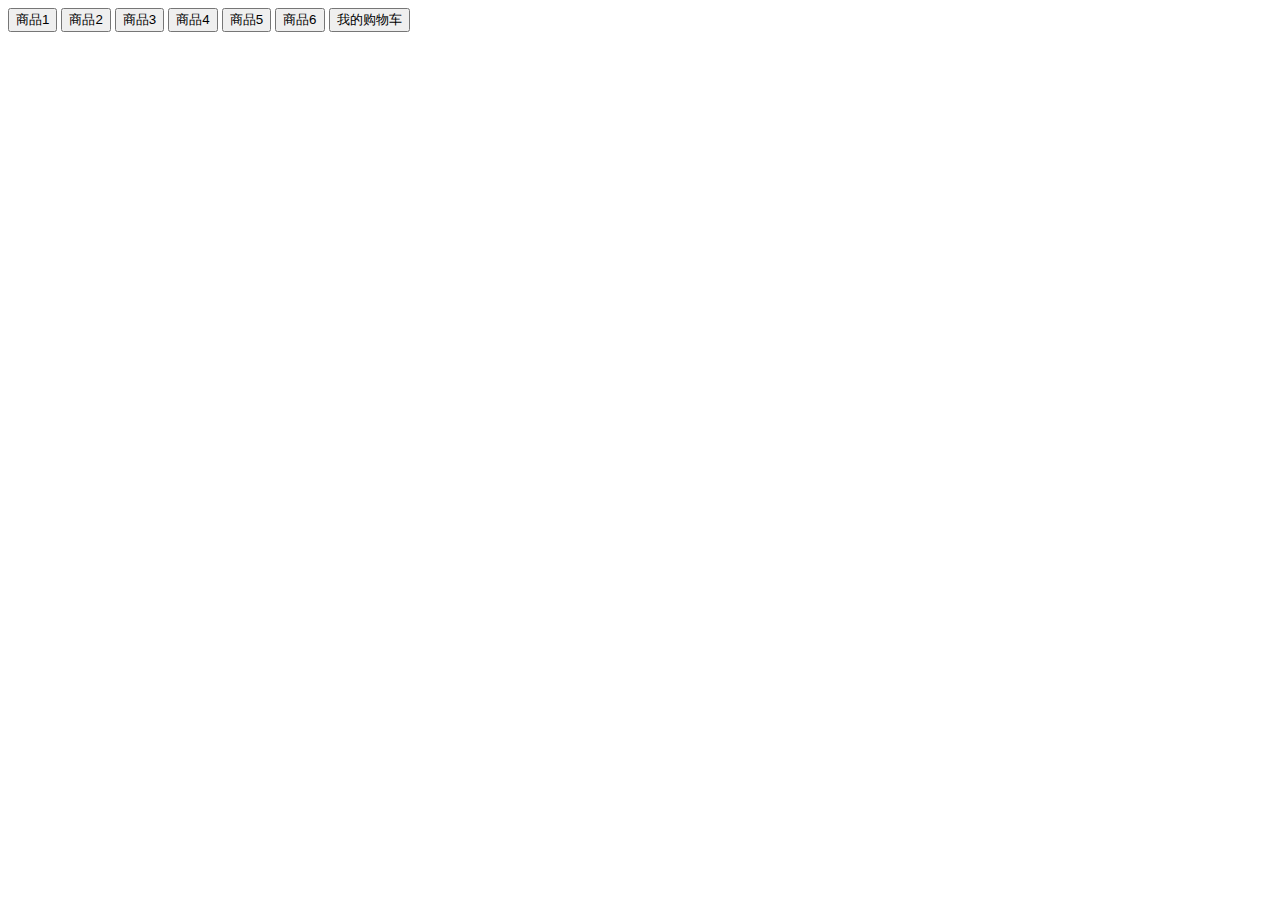
<file: shop/xiangqing.html>
<!DOCTYPE html>
<html lang="en">
<head>
    <meta charset="UTF-8">
    <meta name="viewport" content="width=device-width, initial-scale=1.0">
    <meta http-equiv="X-UA-Compatible" content="ie=edge">
    <title>Document</title>
    <script src="./js/jquery.js"></script>
</head>
<body>
    <button id="btn1">商品1</button>
    <button id="btn2">商品2</button>
    <button id="btn3">商品3</button>
    <button id="btn4">商品4</button>
    <button id="btn5">商品5</button>
    <button id="btn6">商品6</button>
    <button id="maycar">我的购物车</button>



    <script>
        localStorage.clear();
        var arr=[
    {"content":"荣耀V20 麒麟980 魅眼全视屏 4800万AI超清摄影 全网通6GB+128GB 标配版 幻夜黑","money":"2699","myh":"600","id":"11","url":"./images/sp/v20.png"},
    {"content":"荣耀8X 千元屏霸 高屏占比 2000万AI双摄 全网通 4GB+64GB（魅海蓝）","money":"1199","myh":"200","id":"12","url":"./images/sp/8x.png"},
    {"content":"HUAWEI nova 4 4800万超广角三摄 自拍极点全面屏 高配 8GB+128GB 全网通版（贝母白）","money":"2499","myh":"300","id":"13","url":"./images/sp/nova4.png"},
    {"content":"荣耀10 GT游戏加速 AIS手持夜景 AI摄影手机 6GB+64GB 幻影紫 全网通 双卡双待 荣耀10GT","money":"1799","myh":"600","id":"14","url":"./images/sp/honor10.png"},
    {"content":"HUAWEI nova 4e 3200万立体美颜 AI超广角三摄 4GB+128GB 全网通版（幻夜黑）","money":"1799","myh":"300","id":"15","url":"./images/sp/nova4e.png"},
    {"content":"荣耀Magic2 魔法全视屏 麒麟980AI芯片 屏内指纹 超广角AI三摄 全网通 6GB+128GB 渐变黑","money":"2699","myh":"300","id":"16","url":"./images/sp/magic2.png"},
    {"content":"荣耀FlyPods Pro无线耳机 高配版（铃兰白）","money":"899","myh":"100","id":"17","url":"./images/sp/flypods.png"},
    {"content":"荣耀FlyPods青春版 真无线耳机（铃兰白）","money":"349","myh":"50","id":"18","url":"./images/sp/flyposqc.png"},
    {"content":"荣耀经典耳机 USB Type-c版（白色）","money":"79","myh":"20","id":"19","url":"./images/sp/typec.png"},
    {"content":"荣耀车载充电器（supercharge 快充版）（含Type C数据线）","money":"129","myh":"30","id":"20","url":"./images/sp/chezai.png"},
    {"content":"荣耀存储（白色）","money":"649","myh":"50","id":"21","url":"./images/sp/chucun.png"},
    {"content":"荣耀MINI照片打印机","money":"599","myh":"100","id":"22","url":"./images/sp/minidy.png"}
]
        //本地存储存储购物车商品的形式： [{id,title,price,number},{}]
    
    function Car(){};
    Car.prototype.getcar=function(){
        // console.log(111)
        return  JSON.parse( localStorage.getItem('carlist')) || [];
        // console.log(111)
        //本土存在数据直接返回数据没有创建一个空数组
    };
    Car.prototype.hasgood=function(id){
        var carlist=this.getcar();
        for(var i=0;i<carlist.length;i++){
            // console.log(carlist[1].id,id)
            if(carlist[i].id==id){
                // carlist[i].num+=1;
                return true;
            }
        }
        return false;
    };
    Car.prototype.addCar=function(good){
        //添加购物车，先判断购物车李有没有东西；
       
        var carlist=this.getcar();
        //再判断是否存在相同产品；
        // console.log(carlist[0])
        if(this.hasgood(good.id)){
           for(var i=0;i<carlist.length;i++){
               
            if(carlist[i].id == good.id){
                carlist[i].num+=1;
            }          
           }
            //有的话数量+1即可；
        }else{
            
            //没有的话直接push进入本地存储数组；
            
            carlist.push(good);
            
        }
        //将数组写入本地存储（更新！！！）
        localStorage.setItem("carlist",JSON.stringify(carlist));
    };

    var car=new Car;

    $("#btn1").click(function(){
        // location.href="./shopCar.html"
        // console.log(localStorage.getItem("car"));
        var good={
            content:arr[0].content,
            id:arr[0].id,
            num:1,
            money:arr[0].money,
            myh:arr[0].myh,
            url:arr[0].url

        }
        // console.log(good)
        car.addCar(good);
        console.log(localStorage.getItem("carlist"))
    });
    $("#btn2").click(function(){
        // location.href="./shopCar.html"
        // console.log(localStorage.getItem("car"));
        var good={
            content:arr[1].content,
            id:arr[1].id,
            num:1,
            money:arr[1].money,
            myh:arr[1].myh,
            url:arr[1].url

        }
        // console.log(good)
        car.addCar(good);
        console.log(localStorage.getItem("carlist"))
       
    });
    $("#btn3").click(function(){
        // location.href="./shopCar.html"
        // console.log(localStorage.getItem("car"));
        var good={
            content:arr[2   ].content,
            id:arr[2].id,
            num:1,
            money:arr[2].money,
            myh:arr[2].myh,
            url:arr[2].url

        }
        // console.log(good)
        car.addCar(good);
        console.log(localStorage.getItem("carlist"))
       
    });
    $("#btn4").click(function(){
        // location.href="./shopCar.html"
        // console.log(localStorage.getItem("car"));
        var good={
            content:arr[3].content,
            id:arr[3].id,
            num:1,
            money:arr[3].money,
            myh:arr[3].myh,
            url:arr[3].url

        }
        // console.log(good)
        car.addCar(good);
        console.log(localStorage.getItem("carlist"))
       
    });
    $("#btn5").click(function(){
        // location.href="./shopCar.html"
        // console.log(localStorage.getItem("car"));
        var good={
            content:arr[4].content,
            id:arr[4].id,
            num:1,
            money:arr[4].money,
            myh:arr[4].myh,
            url:arr[4].url

        }
        // console.log(good)
        car.addCar(good);
        console.log(localStorage.getItem("carlist"))
       
    });
    $("#btn6").click(function(){
        // location.href="./shopCar.html"
        // console.log(localStorage.getItem("car"));
        var good={
            content:arr[5].content,
            id:arr[5].id,
            num:1,
            money:arr[5].money,
            myh:arr[5].myh,
            url:arr[5].url

        }
        // console.log(good)
        car.addCar(good);
        console.log(localStorage.getItem("carlist"))
       
    });
    
    $("#maycar").click(function(){
        location.href="./shopCar.html"
    })


    </script>
</body>
</html>
</file>
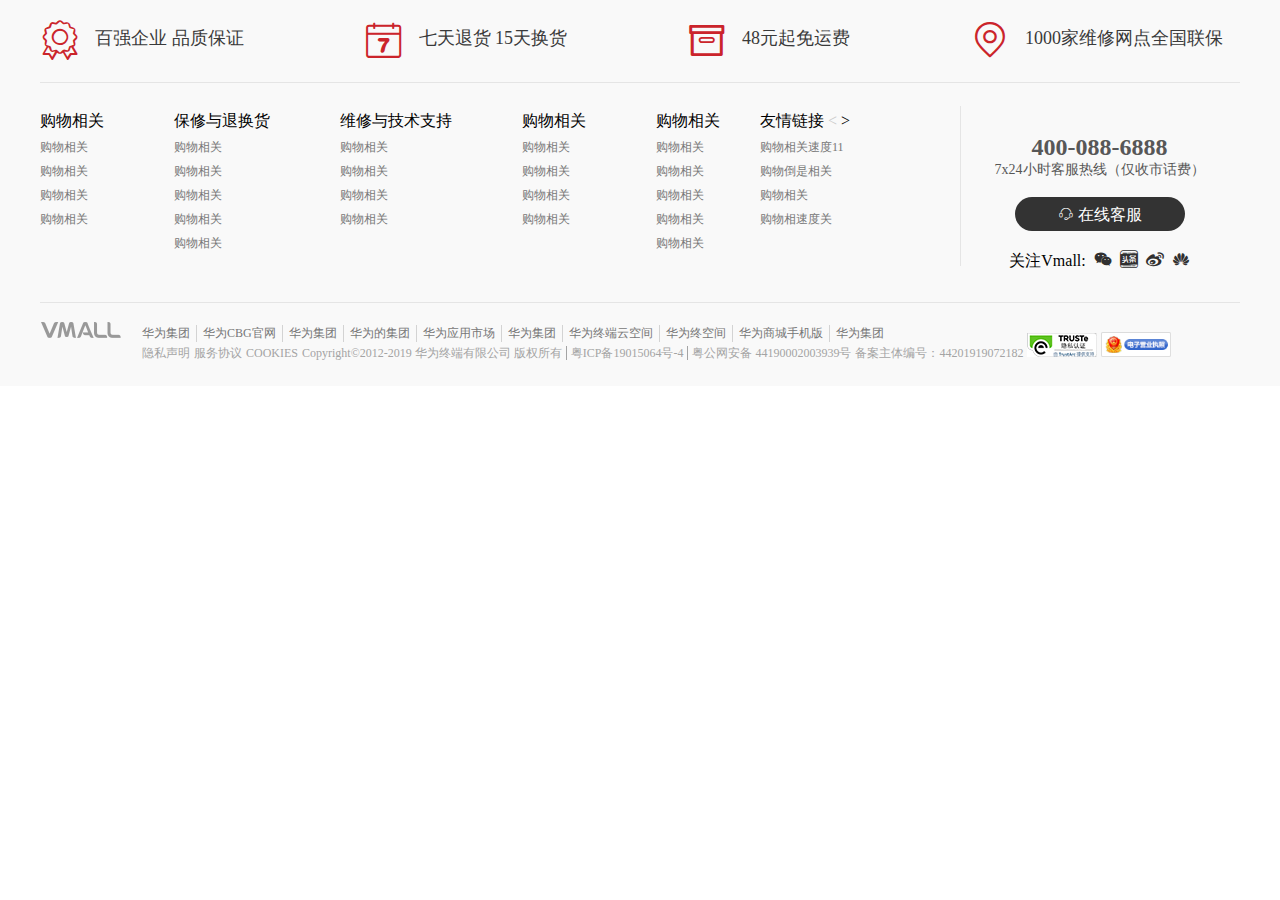
<file: goodslist/dibu/demo.html>
<!DOCTYPE html>
<html lang="en">

<head>
    <meta charset="UTF-8">
    <meta name="viewport" content="width=device-width, initial-scale=1.0">
    <meta http-equiv="X-UA-Compatible" content="ie=edge">
    <title>Document</title>
    <link rel="stylesheet" href="./css/demo.css">
    <link rel="stylesheet" href="./css/reset.css">
    <!-- <link rel="stylesheet" href="min.css"> -->
    <link rel="stylesheet" href="./iconfont/iconfont.css">
</head>
<script src="./js/jquery.js"></script>
<script src="./js/demo.js"></script>
<body>
    <div class="container">
        <!-- 品质 start -->
        <div class="slogan">
            <ul>
                <li class="">
                    <a href="#"><i class="iconfont">&#xe739;</i>百强企业&nbsp;品质保证</a>
                </li>
                <li>
                    <a href="#"><i class="iconfont">&#xe7ea;</i>七天退货&nbsp;15天换货</a>
                </li>
                <li>
                    <a href="#"><i class="iconfont">&#xe635;</i>48元起免运费</a>
                </li>
                <li>
                    <a href="#"><i class="iconfont">&#xe873;</i>1000家维修网点全国联保</a>
                </li>
            </ul>
        </div>
        <!-- 品质 end -->

        <!--服务 start  -->
        <div class="service">
            <div class="service-left">
                <dl>
                    <dt>
                        购物相关
                    </dt>
                    <dd>
                        <a href="#">购物相关</a>
                    </dd>
                    <dd>
                        <a href="#">购物相关</a>
                    </dd>
                    <dd>
                        <a href="#">购物相关</a>
                    </dd>
                    <dd>
                        <a href="#">购物相关</a>
                    </dd>
                </dl>
                <dl>
                    <dt>
                        保修与退换货
                    </dt>
                    <dd>
                        <a href="#">购物相关</a>
                    </dd>
                    <dd>
                        <a href="#">购物相关</a>
                    </dd>
                    <dd>
                        <a href="#">购物相关</a>
                    </dd>
                    <dd>
                        <a href="#">购物相关</a>
                    </dd>
                    <dd>
                        <a href="#">购物相关</a>
                    </dd>
                </dl>
                <dl>
                    <dt>
                        维修与技术支持
                    </dt>
                    <dd>
                        <a href="#">购物相关</a>
                    </dd>
                    <dd>
                        <a href="#">购物相关</a>
                    </dd>
                    <dd>
                        <a href="#">购物相关</a>
                    </dd>
                    <dd>
                        <a href="#">购物相关</a>
                    </dd>
                </dl>
                <dl>
                    <dt>
                        购物相关
                    </dt>
                    <dd>
                        <a href="#">购物相关</a>
                    </dd>
                    <dd>
                        <a href="#">购物相关</a>
                    </dd>
                    <dd>
                        <a href="#">购物相关</a>
                    </dd>
                    <dd>
                        <a href="#">购物相关</a>
                    </dd>
                </dl>
                <dl>
                    <dt>
                        购物相关
                    </dt>
                    <dd>
                        <a href="#">购物相关</a>
                    </dd>
                    <dd>
                        <a href="#">购物相关</a>
                    </dd>
                    <dd>
                        <a href="#">购物相关</a>
                    </dd>
                    <dd>
                        <a href="#">购物相关</a>
                    </dd>
                    <dd>
                        <a href="#">购物相关</a>
                    </dd>
                </dl>
                <dl class="blogroll">
                    <dt>
                        友情链接
                        <span class="btn1 ntb1">&lt;</span>
                        <span class="btn2 ntb2">&gt;</span>
                    </dt>

                    <div class="Android">
                        <div class="ali">
                            <dl>
                                <dd>
                                    <a href="#">购物相关速度11</a>
                                </dd>
                                <dd>
                                    <a href="#">购物倒是相关</a>
                                </dd>
                                <dd>
                                    <a href="#">购物相关</a>
                                </dd>
                                <dd>
                                    <a href="#">购物相速度关</a>
                                </dd>
                            </dl>
                            <dl>
                                <dd>
                                    <a href="#">购物相关浮动22</a>
                                </dd>
                                <dd>
                                    <a href="#">购速度物相关</a>
                                </dd>
                                <dd>
                                    <a href="#">购物相速度关</a>
                                </dd>
                                <dd>
                                    <a href="#">购撒大大物相关</a>
                                </dd>
                            </dl>
                            <dl>
                                <dd>
                                    <a href="#">购物但是相关33</a>
                                </dd>
                                <dd>
                                    <a href="#">购物相关</a>
                                </dd>
                                <dd>
                                    <a href="#">购物速度相关</a>
                                </dd>
                                <dd>
                                    <a href="#">购物相关</a>
                                </dd>
                            </dl>
                            <dl>
                                <dd>
                                    <a href="#">购物相关速度44</a>
                                </dd>
                                <dd>
                                    <a href="#">购物倒是相关</a>
                                </dd>
                                <dd>
                                    <a href="#">购物相关</a>
                                </dd>
                                <dd>
                                    <a href="#">购物相速度关</a>
                                </dd>
                            </dl>
                            <dl>
                                <dd>
                                    <a href="#">购物相关浮动55</a>
                                </dd>
                                <dd>
                                    <a href="#">购速度物相关</a>
                                </dd>
                                <dd>
                                    <a href="#">购物相速度关</a>
                                </dd>
                                <dd>
                                    <a href="#">购撒大大物相关</a>
                                </dd>
                            </dl>
                            <dl>
                                <dd>
                                    <a href="#">购物但是相关66</a>
                                </dd>
                                <dd>
                                    <a href="#">购物相关</a>
                                </dd>
                                <dd>
                                    <a href="#">购物速度相关</a>
                                </dd>
                                <dd>
                                    <a href="#">购物相关</a>
                                </dd>
                            </dl>
                            <dl>
                                <dd>
                                    <a href="#">购物相关速度77</a>
                                </dd>
                                <dd>
                                    <a href="#">购物倒是相关</a>
                                </dd>
                                <dd>
                                    <a href="#">购物相关</a>
                                </dd>
                                <dd>
                                    <a href="#">购物相速度关</a>
                                </dd>
                            </dl>
                            <dl>
                                <dd>
                                    <a href="#">购物相关浮动88</a>
                                </dd>
                                <dd>
                                    <a href="#">购速度物相关</a>
                                </dd>
                                <dd>
                                    <a href="#">购物相速度关</a>
                                </dd>
                                <dd>
                                    <a href="#">购撒大大物相关</a>
                                </dd>
                            </dl>
                            <dl>
                                <dd>
                                    <a href="#">购物相关浮动99</a>
                                </dd>
                                <dd>
                                    <a href="#">购速度物相关</a>
                                </dd>
                                <dd>
                                    <a href="#">购物相速度关</a>
                                </dd>
                                <dd>
                                    <a href="#">购撒大大物相关</a>
                                </dd>
                            </dl>
                        </div>
                    </div>
                </dl>
            </div>

            <!-- 分割线 -->
            <div class="service-right">
                <p class="title">400-088-6888</p>
                <p class="hint">7x24小时客服热线（仅收市话费）</p>
                <br>
                <a href="#" class="customer ">
                    <i class="iconfont">&#xe688;&nbsp;在线客服</i>
                </a>
                <br>
                <p class="attention">关注Vmall:&nbsp;
                    <a href="#" class="iconfont weixin">&#xe600;</a>
                    &nbsp;<a href="#" class="iconfont">&#xe6b9;</a>
                    &nbsp;<a href="#" class="iconfont">&#xe84c;</a>
                    &nbsp;<a href="#" class="iconfont">&#xe61f;</a>
                </p>
                <img src="./images/shop.jpg" alt="" class="qrcode">
                <img src="./images/jianjiao.jpg" alt="" class="yuanjiao">
            </div>
        </div>
        <!-- 服务 end -->

        <!-- 底部 start -->
        <div class="footer">
            <a href="#" class="footer-left"><img src="images/xlogo.png" alt=""></a>
            <div class="footer-conter">
                <ul>
                    <li><a href="#">华为集团</a></li>
                    <li><a href="#">华为CBG官网</a></li>
                    <li><a href="#">华为集团</a></li>
                    <li><a href="#">华为的集团</a></li>
                    <li><a href="#">华为应用市场</a></li>
                    <li><a href="#">华为集团</a></li>
                    <li><a href="#">华为终端云空间</a></li>
                    <li><a href="#">华为终空间</a></li>
                    <li><a href="#">华为商城手机版</a></li>
                    <li><a href="#" class="a">华为集团</a></li>
                    <br>
                </ul>
                <a href="#">隐私声明</a>
                <a href="#">服务协议</a>
                <a href="#">COOKIES</a>
                <span>Copyright&copy;2012-2019 华为终端有限公司 版权所有</span>
                <a href="#" class="b">粤ICP备19015064号-4</a>
                <a href="#">粤公网安备 44190002003939号</a>
                <span>备案主体编号：44201919072182</span>
            </div>
            <a href="#"><img src="./images/tr.jpg" alt=""></a>
            <a href="#"><img src="./images/license.jpg" alt="" style="width: 70px"></a>

        </div>
        <!-- 底部 end -->
    </div>
</body>

</html>
</file>
<file: chuce/css/mail_egister.css>
.all{
    width: 100%;
    min-width: 960px;
}
/* 头部 start */
.header{
    background: #333333;
    height: 67px;
}
.header-ctr{
    width: 960px;
    margin: 0 auto;
}
.header-ctr img{
    margin-left: 4px;
    margin-top: 17px;
}
.gang{
    font-size: 18px;
    margin-top: -5px;
    position: relative;
    top: -9px;
    color: #cccccc;
}
.header-ctr b{
    font-size: 18px;
    color: #ffffff;
    margin-left: 18px;
    position: relative;
    top: -8px;
}
/* 头部 end */

/* 颈部 start */
.state{
    width: 100%;
    height: 880px;
    background: #f2f2f2;
}

.retive{
    height: 30px;
}
.phone{
   height: 35px;
   width: 960px;
   margin: 0 auto;
}
.tab-phone{
    display: block;

    background: #cccccc;
    width: 146px;
    height: 35px;
    margin-right: 12px;
    float: left;
}
.tab-phone .iconfont{
    color: #fff;
    font-size: 22px;
    padding-top: 10px;
    margin: 0 10px 0 0;
    line-height: 35px;
    vertical-align: middle;
}
.tab-phone a{
    color: #fff;
    font-size: 16px;
    margin: 0px 20px 0 20px;
}
.tab-mail{
    display: block;
    background: #b40707;
    width: 146px;
    height: 35px;
    float: left;
}
.tab-mail a{
    font-size: 16px;
    color: #ffffff;
}
.tab-mail .iconfont{
    font-size: 22px;
    margin: 10px 0 0 0;
    vertical-align: middle;
    line-height: 35px;
    padding-left: 20px;
}
.tab-login{
    float: right;
    font-size: 14px;
}
.tab-login a{
    color: #007dff;
    font-size: 14px;
    line-height: 35px;
    padding-left: 4px;
}
/* 颈部 end */

#theform{
    width: 420px;
    min-height: 636px;
}


/* 身体 start */
.state-ctr{
    width: 960px;
    height: 696px;
    background: #fff;
    margin-top: 30px;
    margin: 0 auto;
    position: relative;
}
.kernel{
    width: 420px;
    /* height: 636px; */
    position: absolute;
    left:270px;
    top:40px;
}

.kernel-left{
    width: 123px;
    height: 43px;
    background: #f7f7f7;
    border: 1px solid #d9d9d9;
    border-radius: 20px 0 0 20px;
    box-sizing: border-box;
    line-height: 43px;
    float: left;
    padding: 0 16px;
    text-align: justify;
    text-align-last: justify;
    font-size: 14px;

}
.kernel-right{
    float: left;
}

.kernel-kernel{
    width: 291px;
    height: 41px;
    outline: none;
    background: #f7f7f7;
    border-radius: 0 20px 20px 0;
    border: none;

}
.kernel-kernel{
    padding-left: 16px;
    box-sizing: border-box;
}
.kernel-content{
    border: 1px solid #d9d9d9;
    border-radius: 0 20px 20px 0;
    border-left: none;
}

/* 手机号start */
.lerror{
    border: 1px solid #d9d9d9;
    height: 43px;
    border-radius: 20px;
    float: left;
    margin-top: 10px;
}
.mima{
    border: 1px solid #d9d9d9;
    height: 43px;
    border-radius: 20px;
    float: left;
    margin-top: 10px;
}

.queren{
    border: 1px solid #d9d9d9;
    height: 43px;
    border-radius: 20px;
    float: left;
    margin-top: 10px;
}

.emily_add{
    width: 123px;
    height: 43px;
    background: #f7f7f7;
    border: 1px solid #d9d9d9;
    text-align: justify;
    text-align-last: justify;
    line-height: 43px;
    border-radius: 20px 0 0 20px;
    font-size: 14px;
    border: none;
    padding: 0 16px;
    box-sizing: border-box;
    float: left;

    
}
.emily_add-right{
    float: left;
    

}
.emily_add-right input{
    width: 291px;
    height: 43px;
    border: none;
    border-left: solid 1px #d9d9d9;
    border-radius: 0 20px 20px 0;
    background: #f7f7f7;
    padding-left: 16px;
    box-sizing: border-box;
    outline: none;
}
#hint{
    margin-left: 20px;
}
/* 手机号end */


.verifyqw input{
    width: 416px;
    height: 42px;
    border-radius: 22px;
    border: none;
    background: #f7f7f7;
    padding: 0 46px;
    margin-top: 30px;
    box-sizing: border-box;
    border: 1px solid #d9d9d9;
    outline: none;
}

.verifyqw-ty{
    width: 123px;
    height: 43px;
    background: #f7f7f7;
    border: 1px solid #d9d9d9;
    margin-top: 10px;
    text-align: justify;
    text-align-last: justify;
    line-height: 43px;
    border-radius: 20px 0 0 20px;
    font-size: 14px;
    padding: 0 16px;
    box-sizing: border-box;
    float: left;
}
.verifyqw-ctn{
    width: 291px;
    height: 43px;
    border: 1px solid #d9d9d9;
    border-left: none;
    border-radius: 0 20px 20px 0;
    background: #f7f7f7;
    float: left;
    margin-top: 10px;
    box-sizing: border-box;
   
}
.verifyqw-ctn input{
    outline: none;
    border: none;
    padding-left: 16px;
    background: #f7f7f7;
    box-sizing: border-box;
}
.verifyqw-btn{
    border: none;
    margin-top: 11px;
    background: #f7f7f7;
    border: 0;
    color: #007dff;
    cursor: pointer;
    font-size: 14px;
    outline: none;
}

.password{
    width: 123px;
    height: 43px;
    background: #f7f7f7;
    text-align: justify;
    text-align-last: justify;
    line-height: 43px;
    border-radius: 20px 0 0 20px;
    font-size: 14px;
    padding: 0 16px;
    box-sizing: border-box;
    float: left;
}
.password-ctn{
    width: 291px;
    height: 43px;
    
    border-left: solid 1px #d9d9d9;
    border-radius: 0 20px 20px 0;
    background: #f7f7f7;
    float: left;
    box-sizing: border-box;
    position: relative;
}

.password-ctn input{
    outline: none;
    border: none;
    padding-left: 16px;
    margin-top: 14px;
    background: #f7f7f7;
    box-sizing: border-box;
}
#userpwd{
    margin-left: 20px;
}
.reminder{
    width: 283px;
    height: 170px;
    background: #fff;
    border-radius: 10px;
    box-shadow: 0 4px 15px rgba(158,158,158,0.6);
    position: relative;
    position: absolute;
    left: -55px;
    top: -180px;
    box-sizing: border-box;
    padding: 20px 31px 0 31px;
    display: none;
}
.not_spa1{
    padding-top: 10px;
}
.symbol{
    padding-top: 20px;
    padding-bottom: 9px;
    border-bottom: 3px solid #ccc;
}
.reminder .iconfont{
    font-size: 12px;
}
.reminder img{
    position: absolute;
    left: 141px;
    top: 170px;
}
.reminder p{
    color: #7f7f7f;
    font-size: 12px;
}

.repassword{
    width: 123px;
    height: 43px;
    background: #f7f7f7;
    border-right: 1px solid #d9d9d9;
    text-align: justify;
    text-align-last: justify;
    line-height: 43px;
    border-radius: 20px 0 0 20px;
    font-size: 14px;
    padding: 0 16px;
    box-sizing: border-box;
    float: left;
}
.repassword-ctn{
    width: 291px;
    height: 43px;
    border-radius: 0 20px 20px 0;
    background: #f7f7f7;
    float: left;
    box-sizing: border-box;
   
}
.repassword-ctn input{
    outline: none;
    border: none;
    padding-left: 16px;
    margin-top: 14px;
    background: #f7f7f7;
    box-sizing: border-box;
}

#inro_password{
    margin-left: 20px;
}


.telephone{
    border: 1px solid #d9d9d9;
    /* height: 43px; */
    border-radius: 20px;
    float: left;
    margin-top: 30px;
}

.mobile{
    width: 123px;
    height: 43px;
    background: #f7f7f7;
    /* border: 1px solid #d9d9d9; */
    border-radius: 20px 0 0 20px;
    box-sizing: border-box;
    /* margin-top: 30px; */
    line-height: 43px;
    display: inline-block;
    padding: 0 16px;
    float: left;
    
}
.mobile select{
    border: none;
    background: #f7f7f7;
    font-size: 14px;
    text-align: justify;
    text-align-last: justify;
    outline: none;
}
.mobile-left{
    float: left;
    /* margin-top: 30px; */

}
.mobile-left input{
    width: 291px;
    height: 43px;
    border: none;
    border-left: solid 1px #d9d9d9;
    /* border: 1px solid #d9d9d9; */
    /* border-left: none; */
    border-radius: 0 20px 20px 0;
    background: #f7f7f7;
    padding-left: 16px;
    box-sizing: border-box;
    outline: none;
}

#bint_in{
    margin-left: 20px;
}

.security{
    width: 123px;
    height: 43px;
    background: #f7f7f7;
    border: 1px solid #d9d9d9;
    margin-top: 10px;
    text-align: justify;
    text-align-last: justify;
    line-height: 43px;
    border-radius: 20px 0 0 20px;
    font-size: 14px;
    padding: 0 16px;
    box-sizing: border-box;
    float: left;
}
.security-ctn{
    width: 291px;
    height: 43px;
    border: 1px solid #d9d9d9;
    border-left: none;
    border-radius: 0 20px 20px 0;
    background: #f7f7f7;
    float: left;
    margin-top: 10px;
    box-sizing: border-box;
   
}
.security-ctn input{
    outline: none;
    border: none;
    padding-left: 16px;
    background: #f7f7f7;
    box-sizing: border-box;
}
.security-btn{
    border: none;
    margin-top: 11px;
    background: #f7f7f7;
    border: 0;
    color: #007dff;
    cursor: pointer;
    font-size: 14px;
    outline: none;
}


.birthday{
    width: 123px;
    height: 43px;
    background: #f7f7f7;
    border: 1px solid #d9d9d9;
    margin-top: 30px;
    text-align: justify;
    text-align-last: justify;
    line-height: 43px;
    border-radius: 20px 0 0 20px;
    font-size: 14px;
    padding: 0 16px;
    box-sizing: border-box;
    float: left;
}
.birthday-ctn{
    width: 291px;
    height: 43px;
    border: 1px solid #d9d9d9;
    border-left: none;
    border-radius: 0 20px 20px 0;
    background: #f7f7f7;
    float: left;
    margin-top: 30px;
    box-sizing: border-box;
   
}
.birthday-ctn input{
    outline: none;
    border: none;

    background: #f7f7f7;
    box-sizing: border-box;
}

#year{
    float: left;
    outline: none;
    padding-left: 16px;
    font-size: 14px;
    margin-top: 14px;
    background: #f7f7f7;
    border: none;
}
#month{
    float: left;
    outline: none;
    padding-left: 16px;
    background: #f7f7f7;
    margin-top: 14px;
    font-size: 14px;
    border: none;
}
#day{
    float: left;
    outline: none;
    padding-left: 16px;
    margin-top: 14px;
    font-size: 14px;
    background: #f7f7f7;
    border: none;
}

.register{
    width: 200px;
    height: 40px;
    background: #b40707;
    border-radius: 20px;
    color: #fff;
    font-size: 14px;
    border: none;
    outline: none;
    cursor: pointer;
    margin: 30px 0 0 110px;
}

/* 身体 end */

/* 底部start */
.space{
    height: 40px;
    background: #f2f2f2;
    border-bottom: 1px solid #cccccc;
    width: 960px;
    margin: 0 auto;
    
    /*
    box-sizing: border-box; */
}
.boxdow{
    padding-top: 30px;
    font-size: 12px;
    width: 960px;
    margin: 0 auto;
    text-align: center;

}
.boxdow a{
    color: #999999;
    padding: 0 10px;
    border-left: 1px solid #ccc;
}
.boxdow a:first-child{
    border: none;
}
/* .privacy{
    padding: 0 10px;
} */
.footer{
    color: #999999;
    padding-top: 8px;
    text-align: center;
}
.zhanwei{
    height: 30px;
    background: #f2f2f2;
}
/* 底部end */
</file>
<file: chuce/iconfont/iconfont.css>
@font-face {font-family: "iconfont";
  src: url('iconfont.eot?t=1559379868553'); /* IE9 */
  src: url('iconfont.eot?t=1559379868553#iefix') format('embedded-opentype'), /* IE6-IE8 */
  url('[data-uri]') format('woff2'),
  url('iconfont.woff?t=1559379868553') format('woff'),
  url('iconfont.ttf?t=1559379868553') format('truetype'), /* chrome, firefox, opera, Safari, Android, iOS 4.2+ */
  url('iconfont.svg?t=1559379868553#iconfont') format('svg'); /* iOS 4.1- */
}

.iconfont {
  font-family: "iconfont" !important;
  font-size: 16px;
  font-style: normal;
  -webkit-font-smoothing: antialiased;
  -moz-osx-font-smoothing: grayscale;
}

.iconxiangzi:before {
  content: "\e635";
}

.iconphone:before {
  content: "\e63d";
}

.iconrili:before {
  content: "\e7ea";
}

.iconxiasanjiao:before {
  content: "\e6d8";
}

.iconiconfont:before {
  content: "\e600";
}

.iconzhengshucopy:before {
  content: "\e739";
}

.iconjinyong-:before {
  content: "\e60e";
}

.icondingweiweizhizuobiaoxianxing:before {
  content: "\e873";
}

.iconhuawei:before {
  content: "\e61f";
}

.iconkefu:before {
  content: "\e688";
}

.icondianziyouxiang:before {
  content: "\ec2f";
}

.icontoutiao:before {
  content: "\e6b9";
}

.iconweibo:before {
  content: "\e84c";
}

.icongou:before {
  content: "\e60f";
}
</file>
<file: chuce/css/register.css>
.all{
    width: 100%;
    min-width: 960px;
}
/* 头部 start */
.header{
    background: #333333;
    height: 67px;
}
.header-ctr{
    width: 960px;
    margin: 0 auto;
}
.header-ctr img{
    margin-left: 4px;
    margin-top: 17px;
}
.gang{
    font-size: 18px;
    margin-top: -5px;
    /* float: left; */
    position: relative;
    top: -9px;
    color: #cccccc;
}
.header-ctr b{
    font-size: 18px;
    color: #ffffff;
    margin-left: 18px;
    position: relative;
    top: -8px;
}
/* 头部 end */

/* 颈部 start */
.state{
    width: 100%;
    height: 782px;
    background: #f2f2f2;
}

.retive{
    height: 30px;
}
.phone{
   height: 35px;
   width: 960px;
   margin: 0 auto;
}
.tab-phone{
    display: block;
    background: #b40707;
    width: 146px;
    height: 35px;
    margin-right: 12px;
    float: left;
}
.tab-phone .iconfont{
    color: #fff;
    font-size: 22px;
    padding-top: 10px;
    margin: 0 10px 0 0;
    line-height: 35px;
    vertical-align: middle;
}
.tab-phone a{
    color: #fff;
    font-size: 16px;
    margin: 0px 20px 0 20px;
}
.tab-mail{
    display: block;
    background: #cccccc;
    width: 146px;
    height: 35px;
    float: left;
}
.tab-mail a{
    font-size: 16px;
    color: #ffffff;
}
.tab-mail .iconfont{
    font-size: 22px;
    margin: 10px 0 0 0;
    vertical-align: middle;
    line-height: 35px;
    padding-left: 20px;
}
.tab-login{
    float: right;
    font-size: 14px;
}
.tab-login a{
    color: #007dff;
    font-size: 14px;
    line-height: 35px;
    padding-left: 4px;
}
/* 颈部 end */

/* 身体 start */
.state-ctr{
    width: 960px;
    height: 598px;
    background: #fff;
    margin-top: 30px;
    margin: 0 auto;
    position: relative;
}
.kernel{
    width: 420px;
    height: 538px;
    max-height: 586px;
    position: absolute;
    left:270px;
    top:40px;
}
.kernel-left{
    width: 123px;
    height: 43px;
    background: #f7f7f7;
    border: 1px solid #d9d9d9;
    border-radius: 20px 0 0 20px;
    box-sizing: border-box;
    line-height: 43px;
    /* display: inline-block; */
    float: left;
    padding: 0 16px;
    text-align: justify;
    text-align-last: justify;
    font-size: 14px;

}
.kernel-right{
    /* display: inline-block; */
    float: left;
}

.kernel-kernel{
    width: 291px;
    height: 41px;
    outline: none;
    background: #f7f7f7;
    border-radius: 0 20px 20px 0;
    border: none;

}
.kernel-kernel{
    padding-left: 16px;
    box-sizing: border-box;
}
.kernel-content{
    border: 1px solid #d9d9d9;
    border-radius: 0 20px 20px 0;
    border-left: none;
}

/* 手机号start */
.lerror{
    border: 1px solid #d9d9d9;
    height: 43px;
    border-radius: 20px;
    float: left;
    margin-top: 10px;
}
.mima{
    border: 1px solid #d9d9d9;
    height: 43px;
    border-radius: 20px;
    float: left;
    margin-top: 10px;
}

.queren{
    border: 1px solid #d9d9d9;
    height: 43px;
    border-radius: 20px;
    float: left;
    margin-top: 10px;
}

.mobile{
    width: 123px;
    height: 43px;
    background: #f7f7f7;
    /* border: 1px solid #d9d9d9; */
    border-radius: 20px 0 0 20px;
    box-sizing: border-box;
    line-height: 43px;
    display: inline-block;
    padding: 0 16px;
    float: left;
    
}
.mobile select{
    border: none;
    background: #f7f7f7;
    font-size: 14px;
    text-align: justify;
    text-align-last: justify;
    outline: none;
}
.mobile-left{
    float: left;
    

}
.mobile-left input{
    width: 291px;
    height: 43px;
    border: none;
    border-left: solid 1px #d9d9d9;
    /* border: 1px solid #d9d9d9; */
    /* border-left: none; */
    border-radius: 0 20px 20px 0;
    background: #f7f7f7;
    padding-left: 16px;
    box-sizing: border-box;
    outline: none;
}
#hint{
    margin-left: 20px;
}
/* 手机号end */


.verify input{
    width: 416px;
    height: 42px;
    border-radius: 22px;
    border: none;
    background: #f7f7f7;
    padding: 0 46px;
    margin-top: 30px;
    box-sizing: border-box;
    border: 1px solid #d9d9d9;
    outline: none;
}

.security{
    width: 123px;
    height: 43px;
    background: #f7f7f7;
    border: 1px solid #d9d9d9;
    margin-top: 10px;
    text-align: justify;
    text-align-last: justify;
    line-height: 43px;
    border-radius: 20px 0 0 20px;
    font-size: 14px;
    padding: 0 16px;
    box-sizing: border-box;
    float: left;
}
.security-ctn{
    width: 291px;
    height: 43px;
    border: 1px solid #d9d9d9;
    border-left: none;
    border-radius: 0 20px 20px 0;
    background: #f7f7f7;
    float: left;
    margin-top: 10px;
    box-sizing: border-box;
   
}
.security-ctn input{
    outline: none;
    border: none;
    padding-left: 16px;
    background: #f7f7f7;
    box-sizing: border-box;
}
.security-btn{
    border: none;
    margin-top: 11px;
    background: #f7f7f7;
    border: 0;
    color: #007dff;
    cursor: pointer;
    font-size: 14px;
    outline: none;
}

.password{
    width: 123px;
    height: 43px;
    background: #f7f7f7;
    
    /* margin-top: 30px; */
    text-align: justify;
    text-align-last: justify;
    line-height: 43px;
    border-radius: 20px 0 0 20px;
    font-size: 14px;
    padding: 0 16px;
    box-sizing: border-box;
    float: left;
}
.password-ctn{
    width: 291px;
    height: 43px;
    
    border-left: solid 1px #d9d9d9;
    border-radius: 0 20px 20px 0;
    background: #f7f7f7;
    float: left;
    /* margin-top: 30px; */
    box-sizing: border-box;
   position: relative;
}

.password-ctn input{
    outline: none;
    border: none;
    padding-left: 16px;
    margin-top: 14px;
    background: #f7f7f7;
    box-sizing: border-box;
}
#userpwd{
    margin-left: 20px;
}
.reminder{
    width: 283px;
    height: 170px;
    background: #fff;
    border-radius: 10px;
    box-shadow: 0 4px 15px rgba(158,158,158,0.6);
    position: relative;
    position: absolute;
    left: -55px;
    top: -180px;
    box-sizing: border-box;
    padding: 20px 31px 0 31px;
    display: none;
}
.not_spa1{
    padding-top: 10px;
}
.symbol{
    padding-top: 20px;
    padding-bottom: 9px;
    border-bottom: 3px solid #ccc;
}
.reminder .iconfont{
    font-size: 12px;
}
.reminder img{
    position: absolute;
    left: 141px;
    top: 170px;
}
.reminder p{
    color: #7f7f7f;
    font-size: 12px;
}

.repassword{
    width: 123px;
    height: 43px;
    background: #f7f7f7;
    border-right: 1px solid #d9d9d9;
    /* margin-top: 10px; */
    text-align: justify;
    text-align-last: justify;
    line-height: 43px;
    border-radius: 20px 0 0 20px;
    font-size: 14px;
    padding: 0 16px;
    box-sizing: border-box;
    float: left;
}
.repassword-ctn{
    width: 291px;
    height: 43px;
    /* border: 1px solid #d9d9d9; */
    /* border-left: none; */
    border-radius: 0 20px 20px 0;
    background: #f7f7f7;
    float: left;
    /* margin-top: 10px; */
    box-sizing: border-box;
   
}
.repassword-ctn input{
    outline: none;
    border: none;
    padding-left: 16px;
    margin-top: 14px;
    background: #f7f7f7;
    box-sizing: border-box;
}

#inro_password{
    margin-left: 20px;
}

.birthday{
    width: 123px;
    height: 43px;
    background: #f7f7f7;
    border: 1px solid #d9d9d9;
    margin-top: 30px;
    text-align: justify;
    text-align-last: justify;
    line-height: 43px;
    border-radius: 20px 0 0 20px;
    font-size: 14px;
    padding: 0 16px;
    box-sizing: border-box;
    float: left;
}
.birthday-ctn{
    width: 291px;
    height: 43px;
    border: 1px solid #d9d9d9;
    border-left: none;
    border-radius: 0 20px 20px 0;
    background: #f7f7f7;
    float: left;
    margin-top: 30px;
    box-sizing: border-box;
   
}
.birthday-ctn input{
    outline: none;
    border: none;

    background: #f7f7f7;
    box-sizing: border-box;
}

#year{
    float: left;
    outline: none;
    padding-left: 16px;
    font-size: 14px;
    margin-top: 14px;
    background: #f7f7f7;
    border: none;
}
#month{
    float: left;
    outline: none;
    padding-left: 16px;
    background: #f7f7f7;
    margin-top: 14px;
    font-size: 14px;
    border: none;
}
#day{
    float: left;
    outline: none;
    padding-left: 16px;
    margin-top: 14px;
    font-size: 14px;
    background: #f7f7f7;
    border: none;
}

.register{
    width: 200px;
    height: 40px;
    background: #b40707;
    border-radius: 20px;
    color: #fff;
    font-size: 14px;
    border: none;
    outline: none;
    cursor: pointer;
    margin: 30px 0 0 110px;
}

/* 身体 end */

/* 底部start */
.space{
    height: 40px;
    background: #f2f2f2;
    border-bottom: 1px solid #cccccc;
    width: 960px;
    margin: 0 auto;
    
    /*
    box-sizing: border-box; */
}
.boxdow{
    padding-top: 30px;
    font-size: 12px;
    width: 960px;
    margin: 0 auto;
    text-align: center;

}
.boxdow a{
    color: #999999;
    padding: 0 10px;
    border-left: 1px solid #ccc;
}
.boxdow a:first-child{
    border: none;
}
/* .privacy{
    padding: 0 10px;
} */
.footer{
    color: #999999;
    padding-top: 8px;
    text-align: center;
}
.zhanwei{
    height: 30px;
    background: #f2f2f2;
}
/* 底部end */
</file>
<file: goodslist/basic.css>
html, body, ul, li, ol, dl, dd, dt, p, h1, h2, h3, h4, h5, h6, form, fieldset, legend, img {
    margin: 0;
    padding: 0;
}

fieldset, img, input, button { 			/*fieldset组合表单中的相关元素*/
    border: none;
    padding: 0;
    margin: 0;
    outline-style: none;
}

ul, ol ,li{
    list-style: none;				/*清除列表风格*/
}

input {
    padding-top: 0;
    padding-bottom: 0;
    font-family: "SimSun", "新宋体" "微软雅黑";
}

select, input {
    vertical-align: middle;
}

select, input, textarea {
    font-size: 12px;
    margin: 0;
}

textarea {
    resize: none;
}

/*防止多行文本框拖动*/
 img {
    border: 0;
    vertical-align: middle;
}

/*  去掉图片低测默认的3像素空白缝隙*/
table {
    border-collapse: collapse;			/*合并外边线*/
}


body {
    font: 14px/0 Arial, Verdana, "\5b8b\4f53";	/*宋体，Unicode，统一码*/
    color: #999999;
    background: #fff
}

.clearfix:before, .clearfix:after {
    content: "";
    display: table;
}

.clearfix:after {
    clear: both;
}

.clearfix {
    *zoom: 1; /*IE/7/6*/
}

a {
    color: #666;
    text-decoration: none;
}

a:hover {
    color: #C81623;
}

h1, h2, h3, h4, h5, h6 {
    text-decoration: none;
    font-weight: normal;
    font-size: 100%;
}

 i, em {				
    font-style: normal;
    text-decoration: none;
}
</file>
<file: goodslist/dibu/iconfont/iconfont.css>
@font-face {font-family: "iconfont";
  src: url('iconfont.eot?t=1559379868553'); /* IE9 */
  src: url('iconfont.eot?t=1559379868553#iefix') format('embedded-opentype'), /* IE6-IE8 */
  url('[data-uri]') format('woff2'),
  url('iconfont.woff?t=1559379868553') format('woff'),
  url('iconfont.ttf?t=1559379868553') format('truetype'), /* chrome, firefox, opera, Safari, Android, iOS 4.2+ */
  url('iconfont.svg?t=1559379868553#iconfont') format('svg'); /* iOS 4.1- */
}

.iconfont {
  font-family: "iconfont" !important;
  font-size: 16px;
  font-style: normal;
  -webkit-font-smoothing: antialiased;
  -moz-osx-font-smoothing: grayscale;
}

.iconxiangzi:before {
  content: "\e635";
}

.iconphone:before {
  content: "\e63d";
}

.iconrili:before {
  content: "\e7ea";
}

.iconxiasanjiao:before {
  content: "\e6d8";
}

.iconiconfont:before {
  content: "\e600";
}

.iconzhengshucopy:before {
  content: "\e739";
}

.iconjinyong-:before {
  content: "\e60e";
}

.icondingweiweizhizuobiaoxianxing:before {
  content: "\e873";
}

.iconhuawei:before {
  content: "\e61f";
}

.iconkefu:before {
  content: "\e688";
}

.icondianziyouxiang:before {
  content: "\ec2f";
}

.icontoutiao:before {
  content: "\e6b9";
}

.iconweibo:before {
  content: "\e84c";
}

.icongou:before {
  content: "\e60f";
}
</file>
<file: goodslist/goodslist.css>
.warp_all{
    width: 1200px;
    margin: 0 auto;
}
.header{
    min-width: 1200px;
    height: 50px;
    position: relative;
    /* line-height: 41px; */
    box-shadow: 0px 3px 0px #ccc;
    padding: 10px 0  5px;
    /* background:rgb(255,255,255); */
}

.layout{
    width: 1200px;
    margin: 0px auto;
    background:rgb(255,255,255);
}
.header_left{
    float: left;
}
.header_left img{
    height: 36px;
}
.header_middle{
    float: left;
    line-height: 41px;
}
.header_middle ul li{
    float: left;
    /* margin-right: 35px; */
    width: 100px;
    text-align: center;
    /* line-height: 45px; */
    cursor: pointer;
}
.header_right{
    float: right;
    margin-top: 5px;
    border-radius: 16px 16px 0px 0px;
}
.text{
    width: 285px;
    text-indent: 15px;
    height: 30px;
    line-height: 30px;
    float: left;
    border: 1px solid #ccc;
    border-radius: 20px;
    background: transparent;
}
.num_input{
    position: absolute;
    max-width: 260px;
    right: 37px;
    top: 21px;
    z-index: 311;
    white-space: nowrap;
    overflow: hidden;
}
.num_input a{
    color: #ca141d;
    font-size: 12px;
}
.num_input a:hover{
    text-decoration: none;
    color: #ca141d;
}
.pic{
    position: absolute;
    top: 22px;
    right: 13px;
    cursor: pointer;
}
.hr-10{
    clear: both;
    height: 10px;
    font-size: 1px;
    line-height: 1px;
}
#head_list a{
    margin-top: 10px;
    line-height: 1.5px;
    color: #3a3a3a;
    margin-right: 8px;
    text-decoration: none;
    margin-left: 1px;
    font-size: 12px;
}
#head_list a:hover{
    text-decoration: none;
    color: #3a3a3a;
}
#head_list span{
    color:#333;
    font-size: 12px;
}
.content_right{
    width:700px;
    float: right;
    position: relative;
}
.all{
    width: 1200px;
    margin: 0 auto;
    
}
.image_left{
    float: left;
    position: fixed;
    position: relative;
    width: 450px;
    margin: 0 auto;
}
#smallpic{
    position: relative;
}

.image_left_small{
    width:450px;
    height: 68px;
    margin-top: 18px;
    position: relative;
    overflow: hidden;
}
.glass{
    position: absolute;
    width: 200px;
    height: 200px;
    background-color: #ccc;
    opacity: 0.5;
    top: 0;
    left: 0;
    display: none;
    cursor: move;
}
.small_pic{
    width: 360px;
    height: 68px;
    margin-left: 40px;
    overflow: hidden;
    position: relative;
}
.oImg{
    height: 900x;
    width: 900px;
}
#bigpic{
    width: 400px;
    height: 400px;
    position: absolute;
    left: 470px;
    top: 0px;
    overflow: hidden;
    display: none;
    z-index: 10;
    border: 1px solid #ccc;
    background-color: #fff;
}
#bigpic img{
    position: absolute;
    left: 0;
    top: 0;
}

.btn_pic{
    position: absolute;
    top:22px;
    left:1px;
    width: 34px;
    height: 68px;
    background: url(./image/jiantou-left.png) no-repeat 0 0;
}
.btn_pic:before{
    content: "";
    width: 48px;
    height: 32px;
    display: block;
    margin-top: 19px;
}
.phone_pic_thumbs{
    width: 400px;
    height: 68px;
    margin-left: 40px;
    overflow: hidden;
    position: relative;
}
.phone_pic{
    width: 576px;
    position: absolute;
    top: 0;
    left: 0;
    box-sizing: border-box;
}
.phone_pic li{
    float: left;
    padding: 0 3px;
    width : 72px;
    height: 69px;
}
.phone_pic li a{
    display: block;
    width: 66px;
    height: 66px;
 
}
.phone_pic .sel {
    border: 1px solid #ca141d;
}
.phone_pic li a img{
    display: block;
    vertical-align: top;
    width: 60px;
    height: 60px;
    margin: 3px 0 0 3px;
    border: 0;
}
.btn_bottom{
    position: absolute;
    top: 22px;
    left: 416px;
    width: 32px;
    height: 68px;
    background: url(./image/jiantou-right.png) no-repeat 0 0;
   
}
.content_right_all{
    min-height: 463px;
    height: auto;
    margin-bottom: 103px;
}
.right_h1{
    display: inline-block;
}
#list_h1{
    font-size: 21px;
    margin-bottom: 10px;
    max-height: 84px;
    overflow: hidden;
}
.product{
    max-height:40px;
    color: #ca141d;
    margin-bottom: 12px;
    padding-right:40px;
    font-size: 14px;
    position: relative;
    left: -3;
    line-height: 20px; 
    overflow: hidden;
}   
.product_left{
    color: #ca141d;
}
.product_right{
    color:#3a3a3a;
    background-color: #ccc;
    margin-left:15px; 
}
.product_img{
    position: absolute;
    right: 26px;
    top: 22px;
}
.price_list{
    background-color: #f5f5f5;
    padding-top: 14px;
    padding-bottom: 3px;
}
.price_top{
    min-height: 30px;
}
.price_top label{
   text-indent: 10px;
   width: 85px;
   float: left;
   line-height: 30px;
   cursor: default;
   font-weight: normal;
}
.price_top_right{
    float: left;
    font-size: 18px;
    height: 30px;
    overflow: hidden;
    line-height: 30px;
}
.price_num{
    color: #ca141d;
    padding-right: 3px;
}
.price_num span em{
    font-size: 18px;
    margin-right: 4px;
}
.price_bottom{
    padding-bottom: 4px;
    float: left;
}
.price_bottom_all{
    max-width: 1000px;
    width: 615px;
    overflow: hidden;
}
.tag{
    float: left;
    border: 1px solid #ca141d;
    color: #ca141d;
    text-align: center;
    line-height: 18px;
    height: 18px;
    min-width: 24px;
    margin-right: 10px;
    margin-top:5px; 
    padding: 0 6px;
}
.price_info{
    min-height: 30px;
}
.price_bottom_right{
    min-height: 30px;
    line-height: 30px;
}
.price_bottom_right img{
    width: 30px;
    height: 30px;
    vertical-align: top;
}
.price_bottom_right a{
    line-height: 30px;
    color: #888;
    margin-left: 10px;
}
.price_bottom_right a:hover{
    text-decoration: none;
}
.price_bottom_con{
    float: left;
    line-height: 1.5;
    margin-top: 6px;
    max-width: 485px;
    overflow: hidden;
    white-space: nowrap;
    text-overflow: ellipsis;
    display: flex;
    display: block\0;
    justify-content: center;
    font-size: 12px;
}
.price_bottom_word{
    flex: 1;
    overflow: hidden;
    white-space: nowrap;
    text-overflow: ellipsis;
}
.hr-20{
    height: 20px;
}
.send_product{
    min-height: 63px;
   margin-bottom: 10px;
}
.service_des{
    float: left;
    width: 85px;
    text-indent: 10px;
    line-height: 30px;
    font-size: 12px;
}
.send_product_p{
    height: 40px;
    line-height: 30px;
}
.city_select{
    float: left;
    border: 1px solid #d6d6d6;
    padding: 0 8px 0 10px;
    height: 28px;
    line-height: 28px;
    border-radius: 2px;
    font-size: 12px;
    margin-bottom: 10px;
    /* border-bottom:none;  */
}
.city_select a{
    color: #3a3a3a;
}
.none_div{
    position: absolute;
   right: 263px;
    top:275px;
    width:199px;
    height: 28px;
    border: 1px solid #d6d6d6;
    border:none;
    /* border-top:none;  */
}
.hover_where{
    border: 1px solid#d6d6d6;
    width: 352px;
    position: absolute;
    left:85px;
    top: 304px;
    border-top:none; 
    display: none;
}
.hover_where_top dl{
    padding: 11px 0 10px 10px;
}
.hover_where_top dl dd{
    float: left;
    margin-right: 20px;
    font-size: 12px;
}
.hover_where_con table{
    text-indent: 10px;
}
.hover_where_con tr td{
    width: 91px;
    margin-right: 25px;
    font-size: 12px;
}
.now_product em{
    color: #ca141d;
    font-size:12px; 
    margin-left: 20px;
}
.freight{
    width: 614px;
    float: right;
    min-height: 24px;
    
}
.freight_content{
    line-height:24px;
}
.freight_content li{
    margin-top: 5px;
    display: block;
    margin-right: 12px;
    position: relative;
    line-height: 18px;
    float: left;
    font-size: 12px;
    padding-left: 18px;
    vertical-align: middle;
}
.product_content{
    font-size: 12px;
    line-height: 18px;
}
.product_coding{
    float: left;
    width: 85px;
    text-indent: 10px;
}
.product_num{
    float: left;
}
.hr-5{
    height: 5px;
}
.line{
    height: 0;
    line-height: 1px;
    font-size: 1px;
    border-bottom: 1px solid #ddd;
}
.hr-16{
    height: 16px;
}
.product_choose{
    font-size: 12px;
}
.check_color{
    float: left;
    width: 85px;
   text-indent: 10px;
   line-height: 30px; 
}
.phone_color ul{
    width: 605px;
    float: left;
    margin-bottom: 0;
}
.phone_color ul li{
    float: left;
    margin: 0 10px 10px 0;
    
}
.phone_color .col{
    border-color:red;
}
.phone_color_choose ul li a{
    height: 40px;
    line-height: 37px;
}
.phone_color ul  a{
    display: block;
    border: 1px solid #888;
    text-align: center;
    line-height: 30px;
    height: 30px;
    padding: 0 12px;
    border-radius: 2px;
    position: relative;
    color: #3a3a3a;
}
.phone_color ul li a:hover{
   /* border-color: #3a3a3a; */
   text-decoration:none;
}
.phone_color ul li a img{
    height: 30px;
    width: 30px;
}
.product_serve{
    float: left;
    width:605px;
    position: relative;
}
.maintain_serve{
    float: left;
    margin-right: 10px;
    position: relative;
    margin-bottom: 10px;
}
.maintain_serve .fl{
    max-width: 164px;
    overflow: hidden;
    white-space: nowrap;
    text-overflow: ellipsis;
}

.maintain_serve a{
    height: 28px;
    line-height: 28px;
    border: 1px solid #d6d6d6;
    float: left;
    padding: 0 34px 0 10px;
    border-radius: 2px;
    color: #3a3a3a;
    font-size: 12px;
}
.maintain_serve a:after{
    content: "";
    width: 20px;
    height: 20px;
    position: absolute;
    top: 7px;
    right:5px;
    background: url(./image/jiantou-down.png) no-repeat 0 0;
}
.maintain_serve a:hover{
    text-decoration: none;
}
.power{
    float: left;
    font-size: 12px;
}
.power_check{
    float: left;
    width: 85px;
   text-indent: 10px;
   line-height: 30px; 
}
.power_choose{
    float: left;
    width: 605px;
    max-height: 80px;
    overflow: hidden;
}
.power_choose ul{
    width: 615px;
    margin-bottom: 0;
}
.power_choose ul li{
    float: left;
    margin: 0 10px 10px 0;
}
.power_choose ul li a{
    background: #f5f5f5;
    line-height: 30px;
    padding: 0 20px;
    display: block;
    max-width: 565px;
    overflow: hidden;
    white-space: nowrap;
    text-overflow: ellipsis;
    border-radius: 2px;
}
.choosed{
    float: left;
    font-size: 12px;
}
.choose_title{
    float: left;
    width: 85px;
   text-indent: 10px;
   line-height: 30px; 
}
.content{
    float: left;
    color: #ca141d;
    line-height: 30px;
    width: 568px;
}
.product_stock{
    margin-top: 10px;
    position: relative;
}
.product_number_big{
    float: left;
    border: 1px solid #d6d6d6;
    margin-left: 10px;
    margin-right: 10px;
    border-radius: 2px;
    width: 65px;
    height: 43px;
   
}
#number_val{
    float: left;
    height: 40px;
    width: 41px;
    line-height: 40px;
    border: 0;
    text-align: center;
    border-right: 1px solid #e2e2e2;
    font-size: 18px;
    margin-top: 1px;
}
.number_btn{
    float: left;
    width: 21px;
}
.number_btn a{
    display: block;
    text-align: center;
    height: 22px;
    width: 21px;
    line-height: 22px;
    color: #777;
    font-weight: bold;
    font-size: 16px;
    cursor: pointer;
}
.number_btn a:first-child{
    border-bottom: 1px solid #e2e2e2;
}
.number_btn a:hover{
    text-decoration: none;
}
.join_car_btn a{
    float: left;
    margin-right: 10px;
}
.join_car_btn a:hover{
    text-decoration: none;
}
.join_car_btn a:first-child{
    display: block;
    width: 172px;
    height: 46px;
    font-size: 18px;
    line-height: 46px;
    text-align: center;
    color: #fff;
    border-radius: 2px;
    border: 0;
    cursor: pointer;
    background-color: #fc600c;
}
.join_car_btn a:last-child{
    display: block;
    width: 172px;
    height: 46px;
    font-size: 18px;
    line-height: 46px;
    text-align: center;
    color: #fff;
    border-radius: 2px;
    border: 0;
    cursor: pointer;
    background-color: #ca151d;
}
.middle_phone{
    font-size: 16px;
    
    padding: 11px 0 19px 37px;
}
.hint_one a{
    display: block;
    padding: 0 9px;
    min-width: 72px;
    white_space:nowrap;
    text_overflow:ellipsis;
    overflow: hidden;
    float: left;
    color:  #ca141d;
    border-bottom: 1px solid red;
}

.middle_phone a:hover{
    text-decoration: none;
    color: #ca141d;
    /* color: #5b5b5b; */
}
</file>
<file: goodslist/dibu/css/demo.css>
.container{
    width: 100%;
    background:#f9f9f9;
    min-width: 1200px;
}

/* 品质 start */
.slogan{
    min-height: 82px;
    margin: 0 auto;
    width: 1200px;
    padding: 22px 0 20px;
    box-sizing: border-box;
    line-height: 32px;
}
.slogan li{
    float: left;
    height: 40px;
    padding-right: 120px;
}
.slogan li:last-child{
    padding: 0;
}
.slogan li a{
    color: #3a3a3a;
    font-size: 18px;
}
.slogan li a .iconfont{
    display: inline-block;
    font-size: 40px;
    color: #cb242b;
    font-weight: normal;
    margin-right: 15px;
    vertical-align: middle;
}
/* 品质 end */

/* 服务 start */
.service{
    padding: 23px 0 24px;
    margin: 0 auto;
    height: 221px;
    box-sizing: border-box; 
    width: 1200px;
    border-top: 1px solid #e5e5e5;
    border-bottom: 1px solid #e5e5e5;
}
.service dl{
    float: left;
    margin-right: 70px;
}
.service-left{
    width: 920px;
    height: 155px;
    padding-top: 5px;
    display: inline-block;
    border-right: 1px solid #e5e5e5;
    position: relative;
}
.service-left dl dt a{
    padding:0 0 7px;
    color: #333333;

}
.service-left dl dd{
    padding-top: 5px;
}
.service-left dl dd a{
    font-size: 12px;
    color: #777777;
    width: 153px;

}
.service-left dl dd a:hover{
    color: #cb242b;
}
.service-contre{
    width: 150px;
    display: inline-block;

}
.blogroll{  
    position: absolute;
    left:720px;
}
.btn1{
    cursor: pointer;
}
.btn2{
    cursor: pointer;
}
.Android{
    width: 153px;
    height: 160px;
    overflow: hidden;
    position: relative;
}
.ali{
    width: 1980px;
    position: absolute;
    left: 0px;
    right: 0px;
}
.ali dl{
    float: left;
    width: 150px;
}
.service-right{
    width: 269px;
    display: inline-block;
    position: relative;
}
.service-right .title{
    font-size: 24px;
    text-align: center;
    font-weight:bold;
    color: #575757;
}
.hint{
    font-size: 14px;
    color: #575757;
    text-align: center;
}
.service-right span{
    text-align: center;
}
.service-right p .iconfont{
    font-size: 18px;
    color: #303030;
}
.service-right .customer{
    width: 170px;
    height: 34px;
    display: block;
    background: #333333;
    color: #ffffff;
    text-align: center;
    border-radius: 17px;
    line-height: 34px;
    margin: 0 auto;
}
.service-right .attention{
    text-align: center;
}
.qrcode{
    width: 110px;
    height: 110px;
    position: absolute;
    left: 81px;
    bottom:-127px; 
    display: none;
    border: 4px solid #ffffff;
    box-shadow: 0 1px 5px rgba(158,158,158,0.6);
}
.yuanjiao{
    position: absolute;
    left: 135px;
    top:151px; 
    display: none;
}
/* 服务 end */

/* 底部 start */
.footer{
    height: 83px;
    width: 1200px;  
    margin: 0 auto;
    padding: 22px 0 22px;
    box-sizing: border-box;
}
.footer-left{
    display: inline-block;
    height: 20px;
}
.footer-left img{
    width: 82px;
    height: 20px;
    padding: 3px 16px 0 0;
    position: relative;
    top: -16px;
}
.footer-conter {
    display: inline-block;
}
.footer-conter li a{
    float: left;
    font-size: 12px;
    color: #777777;
    padding-right: 6px;
    margin-right: 6px;
    border-right:1px solid #d3d3d3;
 
}
.footer-conter li a.a{
    border: none;
}
.footer-conter a{
    color: #a4a4a4;
    font-size: 12px;

}
.footer-conter a:hover{
    color: #cb242b;
}
.footer-conter .b{
    border-left: 1px solid #a4a4a4;
    padding-left: 4px;
    border-right: 1px solid #a4a4a4;
    padding-right: 4px;
}
.footer-conter span{
    color: #a4a4a4;
    font-size: 12px;
}
.footer-conter li a:hover{
    color: #cb242b;
}
.footer-conter a .license{
    width: 70px;
    height: 24px;
}
/* 底部 end */
</file>
<file: huawei1111/css/demo.css>
.container{
    width: 100%;
    background:#f9f9f9;
    min-width: 1200px;
}

/* 品质 start */
.slogan{
    min-height: 82px;
    margin: 0 auto;
    width: 1200px;
    padding: 22px 0 20px;
    box-sizing: border-box;
    line-height: 32px;
}
.slogan li{
    float: left;
    height: 40px;
    padding-right: 120px;
}
.slogan li:last-child{
    padding: 0;
}
.slogan li a{
    color: #3a3a3a;
    font-size: 18px;
}
.slogan li a .iconfont{
    display: inline-block;
    font-size: 40px;
    color: #cb242b;
    font-weight: normal;
    margin-right: 15px;
    vertical-align: middle;
}
/* 品质 end */

/* 服务 start */
.service{
    padding: 23px 0 24px;
    margin: 0 auto;
    height: 221px;
    box-sizing: border-box; 
    width: 1200px;
    border-top: 1px solid #e5e5e5;
    border-bottom: 1px solid #e5e5e5;
}
.service dl{
    float: left;
    margin-right: 70px;
}
.service-left{
    width: 920px;
    height: 155px;
    padding-top: 5px;
    display: inline-block;
    border-right: 1px solid #e5e5e5;
    position: relative;
}
.service-left dl dt a{
    padding:0 0 7px;
    color: #333333;

}
.service-left dl dd{
    padding-top: 5px;
}
.service-left dl dd a{
    font-size: 12px;
    color: #777777;
    width: 153px;

}
.service-left dl dd a:hover{
    color: #cb242b;
}
.service-contre{
    width: 150px;
    display: inline-block;

}
.blogroll{  
    position: absolute;
    left:720px;
}
.btn1{
    cursor: pointer;
}
.btn2{
    cursor: pointer;
}
.Android{
    width: 153px;
    height: 160px;
    overflow: hidden;
    position: relative;
}
.ali{
    width: 1980px;
    position: absolute;
    left: 0px;
    right: 0px;
}
.ali dl{
    float: left;
    width: 150px;
}
.service-right{
    width: 269px;
    display: inline-block;
    position: relative;
}
.service-right .title{
    font-size: 24px;
    text-align: center;
    font-weight:bold;
    color: #575757;
}
.hint{
    font-size: 14px;
    color: #575757;
    text-align: center;
}
.service-right span{
    text-align: center;
}
.service-right p .iconfont{
    font-size: 18px;
    color: #303030;
}
.service-right .customer{
    width: 170px;
    height: 34px;
    display: block;
    background: #333333;
    color: #ffffff;
    text-align: center;
    border-radius: 17px;
    line-height: 34px;
    margin: 0 auto;
}
.service-right .attention{
    text-align: center;
}
.qrcode{
    width: 110px;
    height: 110px;
    position: absolute;
    left: 81px;
    bottom:-122px; 
    display: none;
    border: 4px solid #ffffff;
    box-shadow: 0 1px 5px rgba(158,158,158,0.6);
}
.yuanjiao{
    position: absolute;
    left: 135px;
    top:146px; 
    display: none;
}
/* 服务 end */

/* 底部 start */
.footer{
    height: 83px;
    width: 1200px;  
    margin: 0 auto;
    padding: 22px 0 22px;
    box-sizing: border-box;
}
.footer-left{
    display: inline-block;
    height: 20px;
}
.footer-left img{
    width: 82px;
    height: 20px;
    padding: 3px 16px 0 0;
    position: relative;
    top: -16px;
}
.footer-conter {
    display: inline-block;
}
.footer-conter li a{
    float: left;
    font-size: 12px;
    color: #777777;
    padding-right: 6px;
    margin-right: 6px;
    border-right:1px solid #d3d3d3;
 
}
.footer-conter li a.a{
    border: none;
}
.footer-conter a{
    color: #a4a4a4;
    font-size: 12px;

}
.footer-conter a:hover{
    color: #cb242b;
}
.footer-conter .b{
    border-left: 1px solid #a4a4a4;
    padding-left: 4px;
    border-right: 1px solid #a4a4a4;
    padding-right: 4px;
}
.footer-conter span{
    color: #a4a4a4;
    font-size: 12px;
}
.footer-conter li a:hover{
    color: #cb242b;
}
.footer .footer-2{
    width: 70px;
    height: 24px;
    display: block;
    margin-left: 17px;
}
.footer .footer-2 img{
    width: 70px;
    height: 24px;
    vertical-align: top;
}
/* 底部 end */
</file>
<file: huawei1111/iconfont/iconfont.css>
@font-face {font-family: "iconfont";
  src: url('iconfont.eot?t=1559714174641'); /* IE9 */
  src: url('iconfont.eot?t=1559714174641#iefix') format('embedded-opentype'), /* IE6-IE8 */
  url('[data-uri]') format('woff2'),
  url('iconfont.woff?t=1559714174641') format('woff'),
  url('iconfont.ttf?t=1559714174641') format('truetype'), /* chrome, firefox, opera, Safari, Android, iOS 4.2+ */
  url('iconfont.svg?t=1559714174641#iconfont') format('svg'); /* iOS 4.1- */
}

.iconfont {
  font-family: "iconfont" !important;
  font-size: 16px;
  font-style: normal;
  -webkit-font-smoothing: antialiased;
  -moz-osx-font-smoothing: grayscale;
}

.icongouwuchekong:before {
  content: "\e602";
}

.icongouwuche:before {
  content: "\e62c";
}

.iconvertical_line:before {
  content: "\e63c";
}

.iconsearch:before {
  content: "\e623";
}

.iconjiantou:before {
  content: "\e63f";
}

.iconjiantoushang:before {
  content: "\e63a";
}

.iconjiantouxia:before {
  content: "\e63b";
}

.iconleftarrow:before {
  content: "\e624";
}

.iconrightarrow:before {
  content: "\e626";
}

.icongouxuan:before {
  content: "\e604";
}

.iconfangdajing:before {
  content: "\e6e4";
}

.iconxiajiantou:before {
  content: "\e611";
}

.iconfanhui:before {
  content: "\e601";
}

.iconxiangzi:before {
  content: "\e635";
}

.iconphone:before {
  content: "\e63d";
}

.iconrili:before {
  content: "\e7ea";
}

.iconxiasanjiao:before {
  content: "\e6d8";
}

.iconiconfont:before {
  content: "\e600";
}

.iconzhengshucopy:before {
  content: "\e739";
}

.iconyijianfankui:before {
  content: "\e620";
}

.iconjinyong-:before {
  content: "\e60e";
}

.icondingweiweizhizuobiaoxianxing:before {
  content: "\e873";
}

.iconhuawei:before {
  content: "\e61f";
}

.iconshouji:before {
  content: "\e609";
}

.iconfanhuidingbu:before {
  content: "\e651";
}

.iconkefu:before {
  content: "\e688";
}

.icondianziyouxiang:before {
  content: "\ec2f";
}

.icontoutiao:before {
  content: "\e6b9";
}

.iconweibo:before {
  content: "\e84c";
}

.icongou:before {
  content: "\e60f";
}

.iconguanbi1:before {
  content: "\e614";
}
</file>
<file: huawei1111/css/shopCar.css>
/* .container{
    padding: 0;
} */
body{
    background: #f5f5f5;
    color: #000
}
.main{
    width: 1200px;
    margin: 0 auto;
}
.header{
    height:36px;
    position: relative;
}
.header ul{
    height: 36px;
    float: left;
}
.header ul li{
    float: left;
    height: 36px;
    
}
.header li a{
    font-size: 12px;
    color: #a4a4a4;
    display: block;
    height: 12px;
    line-height: 12px;
    margin-top: 12px;
    padding: 0 10px;
    text-decoration:none;
    border-left: 1px solid #a4a4a4;
    font-family: Helvetica Neue,Helvetica,Arial,Microsoft Yahei,Hiragino Sans GB,Heiti SC,WenQuanYi Micro Hei,sans-serif;
}
.header li a:hover{
    color: #cb242b
}
.header ul:first-child li:last-child:hover a{
    background: #fff;
    border: none;
    color: #cb242b;
}
.header .f1{
    padding-left: 0;
    border: none;
}
.header .f2{
    padding-right: 0;
}
.header li span{
    font-size: 12px;
   
}
.header ol{
    float: right;
    position: relative;
}
.header ol li{
    float: left;
    height: 36px;
}
.header ol li:first-child a{
    border: none;
}
.header .nav-1{
    position: absolute;
    width: 120px;
    height: 145px;
    background:#fff;
    border-radius: 7px 0 7px 7px;
    top:36px;
    left: 451px;
    display: none;
    /* box-shadow: 0px 0px 0px 10px rgba(9,9,9,0.1) */
    box-shadow:
    0px 0px 20px #eeebeb,
    0px 0px 0px #eeebeb,
    0px 0px 20px #eeebeb,
    0px 0px 20px #eeebeb
    ;
    

}
.header .nav-1 a{
    display: block;
    /* height: 36px; */
    /* line-height: 30px; */
    margin-top: 18px;
    text-align: center;
    text-decoration: none;
    color: #777;
    font-size: 12px;
    font-family: "宋体";
}
.header .nav-1 a:hover{
    color: #cb242b;
}
.header .nav-2{
    position: absolute;
    width: 81px;
    height: 80px;
    background:#fff;
    border-radius: 0px 0 7px 7px;
    top:36px;
    left: 979px;
    display: none;

}
.header .nav-2 a{
    display: block;
    height: 35px;
    line-height: 30px;
    
    /* margin-top: 15px; */
    text-align: center;
    text-decoration: none;
    color: #777;
    font-size: 12px;
    font-family: "宋体";
}
.header .nav-2 a:hover{
    color: #cb242b;
}
.header .nav-3{
    position: absolute;
    display: none;
    background: #fff;
    height: 390px;
    width: 245px;
    border-radius: 7px 0 7px 7px;
    top:36px;
    right: 0;
}
.header .nav-3 img{
    width: 90px;
    height: 90px;
    padding: 20px 0 20px 24px;
    display: inline-block;

}
.header .nav-3 div:nth-child(2){
    border-top: 1px solid #e5e5e5;
    border-bottom: 1px solid #e5e5e5;
}
.header .nav-3 span{
    display: inline-block;
    float:right;
}
.header .nav-3 h2{
    font-size: 14px;
    color: #000;
    margin: 24px 0 8px 0;
    width: 120px;
}
.header .nav-3 p{
    color: #777;
    width: 120px;
}
.header .nav-3 div:first-child p{
    color:#cb242b;
    line-height: 16px;
}
.header .nav-3 div{
    background:url(../images/bgpic02.png) no-repeat  130px  75px;
}
.header .nav-3 div:first-child{
    background:url(../images/bgpic01.png) no-repeat  130px  85px;
}

.header .nav-4{
    position: absolute;
    display: none;
    background: #fff;
    height: 140px;
    width: 890px;
    border-radius: 7px 0 7px 7px;
    top:36px;
    right: 59px;
}
.header .nav-4 .host{
    width: 140px;
    height: 140px;
    padding: 34px 0;
    float: left;
    /* background: #cb242b; */
}
.header .nav-4 a:first-child{
    text-decoration: none;
}
.header .nav-4 span{
    color: #777;
    font-size:30px; 
    display: block;
    height: 50px;
    width: 50px;
    border-radius: 50%;
    background: #f7f7f7;
    line-height: 50px;
    margin: 0 auto;
    text-align: center;
    
}
/* .header .nav-4 p a:hover{
    color: #cb242b;
} */

.header .nav-4 p a{
    color: #777;
    width: 140px;
    text-align: center;
    margin-top: 5px;
    line-height: 20px;
    display: block;
    text-decoration: none;
}
.header .nav-4 ul{
    float: left;
    width: 187px;
    margin-top: 24px
}
.header .nav-4 h2{
    color: #000;
    font-size: 16px;
    /* padding-left: 10px; */
}
.header .nav-4 ul li{
    float:none;
    height: 24px;
}
.header .nav-4 ul a{
    padding-left: 0;

    /* padding-top: 10px; */
    border: none;
    display: inline-block;
    width: 80px; 
}


/* logo  */
.logo{
    height: 70px;
    background: #fff;
    /* padding: 9px 0; */
}
.logo img{
    width: 120px;
    height: 36px;float: left;
    margin: 18px 25px 0 0;
}
.logo h2{
    color: #3a3a3a;
    float: left;
    font-size: 22px;
    font-family:  Helvetica Neue,Helvetica,Arial,Microsoft Yahei,Hiragino Sans GB,Heiti SC,WenQuanYi Micro Hei,sans-serif;;
    font-weight: 500;
    margin-top: 22px;
}
.logo{
    background:#fff url(../images/bgpic03.jpg) no-repeat 950px 13px; 
}
.login{
    height: 48px;width: 1198px;
    border: #eace85 solid 1px;
    background: #fffdee;
    margin-top: 10px ;
    margin-bottom: 20px;
    
}
.login .btn{
    width: 70px;
    height: 30px;
    background: #ca141d;
    color: #fff;
    border: 1px solid #ca141d;
    border-radius: 2px;
    margin-top: 9px;
    cursor: pointer;

}
.login i{
    font-style:normal;
    color: #ca141d;
    font-size: 13px;
    padding-right: 10px;
}
.login i span{
    font-size: 13px;
    padding: 0 5px 0 20px;
}

/* 购物车 */
.shopCar .car{
    width: 1200px;
    height: 500px;
    background: #fff;
    

}
.car img{
    display: block;
    margin: 0 auto;
    padding-top: 135px;
    padding-bottom: 35px;
}
.car p{
    color: #a4a4a4;
    font-size: 18px;
    margin-bottom: 16px;
    width: 1200px;
    text-align: center;
    font-family:  Helvetica Neue,Helvetica,Arial,Microsoft Yahei,Hiragino Sans GB,Heiti SC,WenQuanYi Micro Hei,sans-serif;;
}
.car .btn2{
    display: block;
    width: 170px;
    height: 45px;
    border: 1px solid #ca141d;
    border-radius: 3px;
    margin: 0 auto;
    background: #ca141d;
    color: #fff;
    margin-top: 24px;
    cursor: pointer;
}
.hot p:first-child{
    color:#3a3a3a;
    margin: 30px 0 10px ;
    font-size: 18px;
    font-family:  Helvetica Neue,Helvetica,Arial,Microsoft Yahei,Hiragino Sans GB,Heiti SC,WenQuanYi Micro Hei,sans-serif;;

}
.hot .box{
    height: 240px;
    width: 1200px;
    overflow: hidden;
    background: #fff;
    position: relative;
}
.hot ul{
    width: 1440px;
    height: 240px; 
    position: absolute;  
    /* left: 50px; */
}
.hot ul li img{
    width: 134px;
    height: 134px;
    display: block;
    margin: 0 auto;
    margin-top: 20px;
}
.hot ul li{
    display: block;
    height: 240px;
    width: 220px;  
    float: left; 
    text-align: center;
}
.ubox a{
    width: 140px;
    display: inline-block;
    text-decoration: none;
}
.hot ul li a p{
    font-size: 14px;
    line-height: 20px;
    color: #3a3a3a;
    text-decoration:none;
    font-family:Helvetica Neue,Helvetica,Arial,Microsoft Yahei,Hiragino Sans GB,Heiti SC,WenQuanYi Micro Hei,sans-serif;
    margin: 10px 0 20px 0;
}
.hot ul li span{
    font-size: 14px;
    color: #3a3a3a;
    display: block;
    font-family:Helvetica Neue,Helvetica,Arial,Microsoft Yahei,Hiragino Sans GB,Heiti SC,WenQuanYi Micro Hei,sans-serif;
}
.box .left{
    position: absolute;
    top:50%;
    left: 25px;
    color:#3a3a3a;
}
.box .right{
    position: absolute;
    right: 25px;
    top:50%;
    color: #3a3a3a
}
.ubox{
    position: relative;
    width: 1100px;
    margin: 0 auto;
    height: 240px;
    overflow: hidden;
    
}
/* 登录+++++++++++++++++++++++++++++++++++*/
#zhezhao{
    display: none;
}
#logining{
    width: 500px;
    height:635px;
    background: #fff url(../images/bgpic04.png) no-repeat center 473px ;
    /* opacity: 1; */
    position: fixed;
    top: 0;
    left: 0;
    bottom: 0;
    right: 0;
    margin: auto;
    z-index:999;
    display: none;
    /* position: relative; */
}
#logining .log-hd{
    height: 30px;
    background: #ca141d;
    
}
#logining .log-hd span{
    float: right;
    display: block;
    margin-top: 8px;
    margin-right: 8px;
    cursor: pointer;
    color: #fff;
}
.log-bd{
    width: 100%;
    padding: 0 85px;
    overflow:hidden;
}
.log-bd .cklog{
    display: inline-block;
    text-align: center;
    color: #000;
    margin: 25px 0;
    /* float: left; */
    width: 164px;
    font-size: 20px;
    height: 20px;
    vertical-align: middle;
    line-height: 20px;
    cursor: pointer;
    font-family: Helvetica Neue,Helvetica,Arial,Microsoft Yahei,Hiragino Sans GB,Heiti SC,WenQuanYi Micro Hei,sans-serif;
}
.log-bd span:first-child{
    border-right: solid #ccc 1px;
}
.info{
    height: 15px;
}
.username .fom{
    width: 330px;
    padding: 10px 0;
    border-bottom: 1px solid #ccc;
}
.username p input{
    width: 100%;
    border: none;
    outline: none;
}
.username .duanxin{
    display: block;
    height: 14px;
    padding: 10px 0;
    cursor: pointer;
    color: #007dff;
    margin-bottom: 10px;
    line-height: 12px;
    vertical-align:middle;
}
.btn-3{
    width:330px;
    height:43px;
    background: #ca141d;
    border: #ca141d 1px solid;
    border-radius: 22px;
    color: #f5f5f5;
    font-size: 14px;
    text-align: center;
    cursor: pointer;
    font-weight: bold;
    margin-bottom: 20px;
    outline: none;
}
.forget {
    width: 330px;
    text-align: center;
    padding-top: 15px;
}
.forget span a{
    padding: 10px;
    color: #007dff;
    text-decoration: none;
    /* cursor: pointer; */
}
#logining .qq,#logining .wx,#logining .zfb{
    display: block;
    font-size:40px;
    color: #ccc;
    border: none;
    position: absolute;
    cursor: pointer;
}
#logining .qq{
    left: 170px;
    top: 505px;
}
#logining .qq:hover{
    color: #007dff;
}
#logining .zfb{
    top: 505px;
    left: 230px;;
}
#logining .zfb:hover{
    color: #007dff;
}

#logining .wx{
    top: 505px;
    left: 290px;
}
#logining .wx:hover{
    color: #0fb646;
}
.logfoot{
    position: absolute;
    width: 100%;
    text-align: center;
    bottom: 30px;
    font-family: Helvetica Neue,Helvetica,Arial,Microsoft Yahei,Hiragino Sans GB,Heiti SC,WenQuanYi Micro Hei,sans-serif;
    color: #777
}
.logfoot a{
    color: #007dff;
}

.duanxin i{
    display: inline-block;
    height: 14px;
    /* line-height: 20px; */
    font-size: 16px;
    vertical-align:middle;
}
.more-1{
    /* float: right; */
    color: #007dff;
    margin-left: 200px;
    cursor: pointer;
}
#jzmm{
    font-size: 14px;
    /* vertical-align: 100%; */
    color: #ccc
    
}
.lab{
    color: #007dff;
    cursor: pointer;
}
</file>
<file: huawei1111/css/iconfont.css>
@font-face {font-family: "iconfont";
  src: url('iconfont.eot?t=1559127274821'); /* IE9 */
  src: url('iconfont.eot?t=1559127274821#iefix') format('embedded-opentype'), /* IE6-IE8 */
  url('[data-uri]') format('woff2'),
  url('iconfont.woff?t=1559127274821') format('woff'),
  url('iconfont.ttf?t=1559127274821') format('truetype'), /* chrome, firefox, opera, Safari, Android, iOS 4.2+ */
  url('iconfont.svg?t=1559127274821#iconfont') format('svg'); /* iOS 4.1- */
}

.iconfont {
  font-family: "iconfont" !important;
  font-size: 16px;
  font-style: normal;
  -webkit-font-smoothing: antialiased;
  -moz-osx-font-smoothing: grayscale;
}

.icon-jiantou-copy-copy:before {
  content: "\e668";
}

.icon-jiantou-copy-copy-copy:before {
  content: "\e669";
}

.icon-zhuyi:before {
  content: "\e625";
}

.icon-QQ:before {
  content: "\e612";
}

.icon-zhifubao:before {
  content: "\e666";
}

.icon-icon-2:before {
  content: "\e600";
}

.icon-selected1:before {
  content: "\e603";
}

.icon-weixin:before {
  content: "\e607";
}

.icon-xuanzekuang:before {
  content: "\e65b";
}

.icon-jinyong:before {
  content: "\e602";
}

.icon-cha:before {
  content: "\e60f";
}

.icon-arrow-left:before {
  content: "\e601";
}

.icon-xuanzekuang1:before {
  content: "\e604";
}

.icon-shouji:before {
  content: "\e672";
}

.icon-zhuye:before {
  content: "\e83a";
}
</file>
<file: huawei1111/css/havecar.css>
.checkedAll{
    width: 1200px;
    height: 40px;
    background: #fff;
    color: #a4a4a4;
    margin-bottom: 10px;
}
.checkedAll p{
    height: 40px;
    width: 145px;
    float: left;
    padding-left: 40px;
    line-height: 40px;
    
}
.checkedAll p span{
    font-size: 12px;
    margin-right: 10px;
}
.checkedAll ul{
    float: left;
}
.checkedAll ul li{
    float: left;
    height: 40px;
    line-height: 40px;
}
.checkedAll ul li{
    width: 125px;
    text-align: center;
}
.checkedAll ul li:first-child{
    width: 475px;
    text-align: left;
}
/* 商品详情 */
.sp-main{
    width: 1200px;
    /* height: 320px; */
    background: #fff;
    padding-top: 20px;
    padding-left: 40px;
}
</file>
<file: shop/css/demo.css>
.container{
    width: 100%;
    background:#f9f9f9;
    min-width: 1200px;
}

/* 品质 start */
.slogan{
    min-height: 82px;
    margin: 0 auto;
    width: 1200px;
    padding: 22px 0 20px;
    box-sizing: border-box;
    line-height: 32px;
}
.slogan li{
    float: left;
    height: 40px;
    padding-right: 100px;
}
.slogan li:last-child{
    padding: 0;
}
.slogan li a{
    color: #3a3a3a;
    font-size: 18px;
}
.slogan li a .iconfont{
    display: inline-block;
    font-size: 40px;
    color: #cb242b;
    font-weight: normal;
    margin-right: 15px;
    vertical-align: middle;
}
/* 品质 end */

/* 服务 start */
.service{
    padding: 23px 0 24px;
    margin: 0 auto;
    height: 221px;
    box-sizing: border-box; 
    width: 1200px;
    border-top: 1px solid #e5e5e5;
    border-bottom: 1px solid #e5e5e5;
}
.service dl{
    float: left;
    margin-right: 70px;
}
.service-left{
    width: 920px;
    height: 155px;
    padding-top: 5px;
    display: inline-block;
    border-right: 1px solid #e5e5e5;
    position: relative;
}
.service-left dl dt a{
    padding:0 0 7px;
    color: #333333;

}
.service-left dl dd{
    padding-top: 8px;
}
.service-left dl dd a{
    font-size: 12px;
    color: #777777;
    width: 153px;

}
.service-left dl dd a:hover{
    color: #cb242b;
}
.service-contre{
    width: 150px;
    display: inline-block;

}
.blogroll{  
    position: absolute;
    left:720px;
}
.btn1{
    cursor: pointer;
}
.btn2{
    cursor: pointer;
}
.Android{
    width: 153px;
    height: 160px;
    overflow: hidden;
    position: relative;
}
.ali{
    width: 1980px;
    position: absolute;
    left: 0px;
    right: 0px;
}
.ali dl{
    float: left;
    width: 150px;
}
.service-right{
    width: 269px;
    display: inline-block;
    position: relative;
}
.service-right .title{
    font-size: 24px;
    text-align: center;
    font-weight:bold;
    color: #575757;
}
.hint{
    font-size: 14px;
    color: #575757;
    text-align: center;
}
.service-right span{
    text-align: center;
}
.service-right p .iconfont{
    font-size: 18px;
    color: #303030;
}
.service-right .customer{
    width: 170px;
    height: 34px;
    display: block;
    background: #333333;
    color: #ffffff;
    text-align: center;
    border-radius: 17px;
    line-height: 34px;
    margin: 0 auto;
}
.service-right .attention{
    text-align: center;
}
.qrcode{
    width: 110px;
    height: 110px;
    position: absolute;
    left: 81px;
    bottom:-122px; 
    display: none;
    border: 4px solid #ffffff;
    box-shadow: 0 1px 5px rgba(158,158,158,0.6);
}
.yuanjiao{
    position: absolute;
    left: 135px;
    top:146px; 
    display: none;
}
/* 服务 end */

/* 底部 start */
.footer{
    height: 83px;
    width: 1200px;  
    margin: 0 auto;
    padding: 22px 0 22px;
    box-sizing: border-box;
}
.footer-left{
    display: inline-block;
    height: 20px;
}
.footer-left img{
    width: 82px;
    height: 20px;
    padding: 3px 16px 0 0;
    position: relative;
    top: -16px;
}
.footer-conter {
    display: inline-block;
}
.footer-conter li a{
    float: left;
    font-size: 12px;
    color: #777777;
    padding-right: 6px;
    margin-right: 6px;
    border-right:1px solid #d3d3d3;
 
}
.footer-conter li a.a{
    border: none;
}
.footer-conter a{
    color: #a4a4a4;
    font-size: 12px;

}
.footer-conter a:hover{
    color: #cb242b;
}
.footer-conter .b{
    border-left: 1px solid #a4a4a4;
    padding-left: 4px;
    border-right: 1px solid #a4a4a4;
    padding-right: 4px;
}
.footer-conter span{
    color: #a4a4a4;
    font-size: 12px;
}
.footer-conter li a:hover{
    color: #cb242b;
}
.footer-conter a .license{
    width: 70px;
    height: 24px;
}
/* 底部 end */
</file>
<file: shop/iconfont/iconfont.css>
@font-face {font-family: "iconfont";
  src: url('iconfont.eot?t=1559379868553'); /* IE9 */
  src: url('iconfont.eot?t=1559379868553#iefix') format('embedded-opentype'), /* IE6-IE8 */
  url('[data-uri]') format('woff2'),
  url('iconfont.woff?t=1559379868553') format('woff'),
  url('iconfont.ttf?t=1559379868553') format('truetype'), /* chrome, firefox, opera, Safari, Android, iOS 4.2+ */
  url('iconfont.svg?t=1559379868553#iconfont') format('svg'); /* iOS 4.1- */
}

.iconfont {
  font-family: "iconfont" !important;
  font-size: 16px;
  font-style: normal;
  -webkit-font-smoothing: antialiased;
  -moz-osx-font-smoothing: grayscale;
}

.iconxiangzi:before {
  content: "\e635";
}

.iconphone:before {
  content: "\e63d";
}

.iconrili:before {
  content: "\e7ea";
}

.iconxiasanjiao:before {
  content: "\e6d8";
}

.iconiconfont:before {
  content: "\e600";
}

.iconzhengshucopy:before {
  content: "\e739";
}

.iconjinyong-:before {
  content: "\e60e";
}

.icondingweiweizhizuobiaoxianxing:before {
  content: "\e873";
}

.iconhuawei:before {
  content: "\e61f";
}

.iconkefu:before {
  content: "\e688";
}

.icondianziyouxiang:before {
  content: "\ec2f";
}

.icontoutiao:before {
  content: "\e6b9";
}

.iconweibo:before {
  content: "\e84c";
}

.icongou:before {
  content: "\e60f";
}
</file>
<file: shop/css/shopCar.css>
/* .container{
    padding: 0;
} */
body{
    background: #f5f5f5;
    color: #000
}
.main{
    width: 1200px;
    margin: 0 auto;
}
.header{
    height:36px;
    position: relative;
}
.header ul{
    height: 36px;
    float: left;
}
.header ul li{
    float: left;
    height: 36px;
    
}
.header li a{
    font-size: 12px;
    color: #a4a4a4;
    display: block;
    height: 12px;
    line-height: 12px;
    margin-top: 12px;
    padding: 0 10px;
    text-decoration:none;
    border-left: 1px solid #a4a4a4;
    font-family: Helvetica Neue,Helvetica,Arial,Microsoft Yahei,Hiragino Sans GB,Heiti SC,WenQuanYi Micro Hei,sans-serif;
}
.header li a:hover{
    color: #cb242b
}
.header ul:first-child li:last-child:hover a{
    background: #fff;
    border: none;
    color: #cb242b;
}
.header .f1{
    padding-left: 0;
    border: none;
}
.header .f2{
    padding-right: 0;
}
.header li span{
    font-size: 12px;
   
}
.header ol{
    float: right;
    position: relative;
}
.header ol li{
    float: left;
    height: 36px;
}
.header ol li:first-child a{
    border: none;
}
.header .nav-1{
    position: absolute;
    width: 120px;
    height: 145px;
    background:#fff;
    border-radius: 7px 0 7px 7px;
    top:36px;
    left: 451px;
    display: none;
    /* box-shadow: 0px 0px 0px 10px rgba(9,9,9,0.1) */
    box-shadow:
    0px 0px 20px #eeebeb,
    0px 0px 0px #eeebeb,
    0px 0px 20px #eeebeb,
    0px 0px 20px #eeebeb
    ;
    

}
.header .nav-1 a{
    display: block;
    /* height: 36px; */
    /* line-height: 30px; */
    margin-top: 18px;
    text-align: center;
    text-decoration: none;
    color: #777;
    font-size: 12px;
    font-family: "宋体";
}
.header .nav-1 a:hover{
    color: #cb242b;
}
.header .nav-2{
    position: absolute;
    width: 81px;
    height: 80px;
    background:#fff;
    border-radius: 0px 0 7px 7px;
    top:36px;
    left: 979px;
    display: none;

}
.header .nav-2 a{
    display: block;
    height: 35px;
    line-height: 30px;
    
    /* margin-top: 15px; */
    text-align: center;
    text-decoration: none;
    color: #777;
    font-size: 12px;
    font-family: "宋体";
}
.header .nav-2 a:hover{
    color: #cb242b;
}
.header .nav-3{
    position: absolute;
    display: none;
    background: #fff;
    height: 390px;
    width: 245px;
    border-radius: 7px 0 7px 7px;
    top:36px;
    right: 0;
    z-index: 7;
}
.header .nav-3 img{
    width: 90px;
    height: 90px;
    padding: 20px 0 20px 24px;
    display: inline-block;

}
.header .nav-3 div:nth-child(2){
    border-top: 1px solid #e5e5e5;
    border-bottom: 1px solid #e5e5e5;
}
.header .nav-3 span{
    display: inline-block;
    float:right;
}
.header .nav-3 h2{
    font-size: 14px;
    color: #000;
    margin: 24px 0 8px 0;
    width: 120px;
}
.header .nav-3 p{
    color: #777;
    width: 120px;
}
.header .nav-3 div:first-child p{
    color:#cb242b;
    line-height: 16px;
}
.header .nav-3 div{
    background:url(../images/bgpic02.png) no-repeat  130px  75px;
}
.header .nav-3 div:first-child{
    background:url(../images/bgpic01.png) no-repeat  130px  85px;
}

.header .nav-4{
    position: absolute;
    display: none;
    background: #fff;
    height: 140px;
    width: 890px;
    border-radius: 7px 0 7px 7px;
    top:36px;
    right: 59px;
}
.header .nav-4 .host{
    width: 140px;
    height: 140px;
    padding: 34px 0;
    float: left;
    /* background: #cb242b; */
}
.header .nav-4 a:first-child{
    text-decoration: none;
}
.header .nav-4 span{
    color: #777;
    font-size:30px; 
    display: block;
    height: 50px;
    width: 50px;
    border-radius: 50%;
    background: #f7f7f7;
    line-height: 50px;
    margin: 0 auto;
    text-align: center;
    
}
/* .header .nav-4 p a:hover{
    color: #cb242b;
} */

.header .nav-4 p a{
    color: #777;
    width: 140px;
    text-align: center;
    margin-top: 5px;
    line-height: 20px;
    display: block;
    text-decoration: none;
}
.header .nav-4 ul{
    float: left;
    width: 187px;
    margin-top: 24px
}
.header .nav-4 h2{
    color: #000;
    font-size: 16px;
    /* padding-left: 10px; */
}
.header .nav-4 ul li{
    float:none;
    height: 24px;
}
.header .nav-4 ul a{
    padding-left: 0;

    /* padding-top: 10px; */
    border: none;
    display: inline-block;
    width: 80px; 
}


/* logo  */
.logo{
    height: 70px;
    background: #fff;
    /* padding: 9px 0; */
}
.logo img{
    width: 120px;
    height: 36px;float: left;
    margin: 18px 25px 0 0;
}
.logo h2{
    color: #3a3a3a;
    float: left;
    font-size: 22px;
    font-family:  Helvetica Neue,Helvetica,Arial,Microsoft Yahei,Hiragino Sans GB,Heiti SC,WenQuanYi Micro Hei,sans-serif;;
    font-weight: 500;
    margin-top: 22px;
}
.logo{
    background:#fff url(../images/bgpic03.jpg) no-repeat 950px 13px; 
}
.login{
    height: 48px;width: 1198px;
    border: #eace85 solid 1px;
    background: #fffdee;
    margin-top: 10px ;
    margin-bottom: 20px;
    
}
.login .btn{
    width: 70px;
    height: 30px;
    background: #ca141d;
    color: #fff;
    border: 1px solid #ca141d;
    border-radius: 2px;
    margin-top: 9px;
    cursor: pointer;

}
.login i{
    font-style:normal;
    color: #ca141d;
    font-size: 13px;
    padding-right: 10px;
}
.login i span{
    font-size: 13px;
    padding: 0 5px 0 20px;
}

/* 购物车 */
.shopCar .car{
    width: 1200px;
    height: 500px;
    background: #fff;
    

}
.car img{
    display: block;
    margin: 0 auto;
    padding-top: 135px;
    padding-bottom: 35px;
}
.car p{
    color: #a4a4a4;
    font-size: 18px;
    margin-bottom: 16px;
    width: 1200px;
    text-align: center;
    font-family:  Helvetica Neue,Helvetica,Arial,Microsoft Yahei,Hiragino Sans GB,Heiti SC,WenQuanYi Micro Hei,sans-serif;;
}
.car .btn22{
    display: block;
    width: 170px;
    height: 45px;
    border: 1px solid #ca141d;
    border-radius: 3px;
    margin: 0 auto;
    background: #ca141d;
    color: #fff;
    margin-top: 24px;
    cursor: pointer;
}
.hot p:first-child{
    color:#3a3a3a;
    margin: 30px 0 10px ;
    font-size: 18px;
    font-family:  Helvetica Neue,Helvetica,Arial,Microsoft Yahei,Hiragino Sans GB,Heiti SC,WenQuanYi Micro Hei,sans-serif;;

}
.hot .box{
    height: 240px;
    width: 1200px;
    overflow: hidden;
    background: #fff;
    position: relative;
}
.hot ul{
    width: 1440px;
    height: 240px; 
    position: absolute;  
    /* left: 50px; */
}
.hot ul li img{
    width: 134px;
    height: 134px;
    display: block;
    margin: 0 auto;
    margin-top: 20px;
}
.hot ul li{
    display: block;
    height: 240px;
    width: 220px;  
    float: left; 
    text-align: center;
}
.ubox a{
    width: 140px;
    display: inline-block;
    text-decoration: none;
}
.hot ul li a p{
    font-size: 14px;
    line-height: 20px;
    color: #3a3a3a;
    text-decoration:none;
    font-family:Helvetica Neue,Helvetica,Arial,Microsoft Yahei,Hiragino Sans GB,Heiti SC,WenQuanYi Micro Hei,sans-serif;
    margin: 10px 0 20px 0;
}
.hot ul li span{
    font-size: 14px;
    color: #3a3a3a;
    display: block;
    font-family:Helvetica Neue,Helvetica,Arial,Microsoft Yahei,Hiragino Sans GB,Heiti SC,WenQuanYi Micro Hei,sans-serif;
}
.box .left{
    position: absolute;
    top:50%;
    left: 25px;
    color:#3a3a3a;
}
.box .right{
    position: absolute;
    right: 25px;
    top:50%;
    color: #3a3a3a
}
.ubox{
    position: relative;
    width: 1100px;
    margin: 0 auto;
    height: 240px;
    overflow: hidden;
    
}
/* 登录+++++++++++++++++++++++++++++++++++*/
#zhezhao{
    display: none;
}
#logining{
    width: 500px;
    height:635px;
    background: #fff url(../images/bgpic04.png) no-repeat center 473px ;
    /* opacity: 1; */
    position: fixed;
    top: 0;
    left: 0;
    bottom: 0;
    right: 0;
    margin: auto;
    z-index:999;
    display: none;
    /* position: relative; */
}
#logining .log-hd{
    height: 30px;
    background: #ca141d;
    
}
#logining .log-hd span{
    float: right;
    display: block;
    margin-top: 8px;
    margin-right: 8px;
    cursor: pointer;
    color: #fff;
}
.log-bd{
    width: 100%;
    padding: 0 85px;
    overflow:hidden;
}
.log-bd .cklog{
    display: inline-block;
    text-align: center;
    color: #000;
    margin: 25px 0;
    /* float: left; */
    width: 164px;
    font-size: 20px;
    height: 20px;
    vertical-align: middle;
    line-height: 20px;
    cursor: pointer;
    font-family: Helvetica Neue,Helvetica,Arial,Microsoft Yahei,Hiragino Sans GB,Heiti SC,WenQuanYi Micro Hei,sans-serif;
}
.log-bd span:first-child{
    border-right: solid #ccc 1px;
}
.info{
    height: 15px;
}
.username .fom{
    width: 330px;
    padding: 10px 0;
    border-bottom: 1px solid #ccc;
}
.username p input{
    width: 100%;
    border: none;
    outline: none;
}
.username .duanxin{
    display: block;
    height: 14px;
    padding: 10px 0;
    cursor: pointer;
    color: #007dff;
    margin-bottom: 10px;
    line-height: 12px;
    vertical-align:middle;
}
.btn-3{
    width:330px;
    height:43px;
    background: #ca141d;
    border: #ca141d 1px solid;
    border-radius: 22px;
    color: #f5f5f5;
    font-size: 14px;
    text-align: center;
    cursor: pointer;
    font-weight: bold;
    margin-bottom: 20px;
    outline: none;
}
.forget {
    width: 330px;
    text-align: center;
    padding-top: 15px;
}
.forget span a{
    padding: 10px;
    color: #007dff;
    text-decoration: none;
    /* cursor: pointer; */
}
#logining .qq,#logining .wx,#logining .zfb{
    display: block;
    font-size:40px;
    color: #ccc;
    border: none;
    position: absolute;
    cursor: pointer;
}
#logining .qq{
    left: 170px;
    top: 505px;
}
#logining .qq:hover{
    color: #007dff;
}
#logining .zfb{
    top: 505px;
    left: 230px;;
}
#logining .zfb:hover{
    color: #007dff;
}

#logining .wx{
    top: 505px;
    left: 290px;
}
#logining .wx:hover{
    color: #0fb646;
}
.logfoot{
    position: absolute;
    width: 100%;
    text-align: center;
    bottom: 30px;
    font-family: Helvetica Neue,Helvetica,Arial,Microsoft Yahei,Hiragino Sans GB,Heiti SC,WenQuanYi Micro Hei,sans-serif;
    color: #777
}
.logfoot a{
    color: #007dff;
}

.duanxin i{
    display: inline-block;
    height: 14px;
    /* line-height: 20px; */
    font-size: 16px;
    vertical-align:middle;
}
.more-1{
    /* float: right; */
    color: #007dff;
    margin-left: 200px;
    cursor: pointer;
}
#jzmm{
    font-size: 14px;
    /* vertical-align: 100%; */
    color: #ccc
    
}
.lab{
    color: #007dff;
    cursor: pointer;
}
</file>
<file: shop/css/iconfont.css>
@font-face {font-family: "iconfont";
  src: url('iconfont.eot?t=1559723317807'); /* IE9 */
  src: url('iconfont.eot?t=1559723317807#iefix') format('embedded-opentype'), /* IE6-IE8 */
  url('[data-uri]') format('woff2'),
  url('iconfont.woff?t=1559723317807') format('woff'),
  url('iconfont.ttf?t=1559723317807') format('truetype'), /* chrome, firefox, opera, Safari, Android, iOS 4.2+ */
  url('iconfont.svg?t=1559723317807#iconfont') format('svg'); /* iOS 4.1- */
}

.iconfont {
  font-family: "iconfont" !important;
  font-size: 16px;
  font-style: normal;
  -webkit-font-smoothing: antialiased;
  -moz-osx-font-smoothing: grayscale;
}

.icon-jiantou-copy-copy:before {
  content: "\e668";
}

.icon-jiantou-copy-copy-copy:before {
  content: "\e669";
}

.icon-zhuyi:before {
  content: "\e625";
}

.icon-QQ:before {
  content: "\e612";
}

.icon-zhifubao:before {
  content: "\e666";
}

.icon-icon-2:before {
  content: "\e600";
}

.icon-selected1:before {
  content: "\e603";
}

.icon-weixin:before {
  content: "\e607";
}

.icon-weixin1:before {
  content: "\e73a";
}

.icon-xuanzekuang:before {
  content: "\e65b";
}

.icon-jiantou:before {
  content: "\e620";
}

.icon-jinyong:before {
  content: "\e602";
}

.icon-cha:before {
  content: "\e60f";
}

.icon-icon1:before {
  content: "\e605";
}

.icon-arrow-left:before {
  content: "\e601";
}

.icon-xuanzekuang1:before {
  content: "\e604";
}

.icon-shouji:before {
  content: "\e672";
}

.icon-zhuye:before {
  content: "\e83a";
}
</file>
<file: shop/css/havecar.css>
.checkedAll{
    width: 1200px;
    height: 40px;
    background: #fff;
    color: #a4a4a4;
    margin-bottom: 10px;
}
.checkedAll p{
    height: 40px;
    width: 145px;
    float: left;
    padding-left: 40px;
    line-height: 40px;
    position: relative;
    
}
.checkedAll p span{
    font-size: 12px;
    margin-right: 10px;
}
.checkedAll ul{
    float: left;
}
.checkedAll ul li{
    float: left;
    height: 40px;
    line-height: 40px;
}
.checkedAll ul li{
    width: 125px;
    text-align: center;
}
.checkedAll ul li:first-child{
    width: 475px;
    text-align: left;
}
/* 商品详情 */
.sp-main{
    width: 1160px;
    /* height: 320px; */
    background: #fff;
    padding-top: 20px;
    padding-left: 40px;
    
}
.sp-top{
    height: 100px;
    width: 1160px;
}
.sp-top .sp-p{
    height: 100px;
    width: 40px;
    position: relative;
    float: left;
}


/* 选择框的样式 */
.ck{
    /* vertical-align: 50%; */
    /* visibility: hidden; */
    position: absolute;
    top: 41px;
    left: -3px;
    outline: none;
    /* background-color: #fff; */
    opacity: 0;
}

.label{
    width: 12px;
    height: 12px;
    display: block;
    border:1px solid #cb0c17;
    position: absolute;
    top:43px;
    
}

/* **************** */
#lab1{
    top:13px;
}
/* .sp-top p .label{
    top: 50%;
} */

/* 商品详情 */
.top-pic {
    float: left;
}
.top-pic img{
    width: 100px;
    height: 100px;
}
.sp-top ul{
    float: left;
    /* margin-left:10px; */
    /* margin-left: 40px; */
    
}
.sp-top ul li{
    float: left;
    width: 125px;
    text-align: center;
    /* border-right: 1px solid #ccc; */
    height: 100px;

}
.sp-top ul li:first-child{
    width: 475px;
}
/* 加减数量 */
.sp-num{
    height: 20px;
    width: 88px;
    border: 1px solid #a4a4a4;
    line-height: 20px;
    margin-left: 17.5px;
}
.sp-top .jian{
    display: block;
    float: left;
    width: 20px;
    height: 20px;
    text-decoration: none;
    border-right: 1px solid #a4a4a4;
}
.sp-top .jia{
    display: block;
    float: right;
    width: 20px;
    height: 20px;
    text-decoration: none;
    border-left: #a4a4a4 1px solid;
}
.fuwu{
    height: 125px;
    width: 1200px;
    padding-left:40px;
    background: url(../images/fuwu.png) 40px 12px no-repeat;
    position: relative;
}

.ycsp{
    /* width: 224px; */
    /* height: 60px; */
    width: 704px;
    background:#fff;
    position: absolute;
    z-index: 6;
    left: 160px;
    top:30px;
    /* overflow:hidden; */
}
.fuwu .yc-left{
    width: 223px;
    height: 59px;
    background:#f5f5f5;
    float: left;
    border-left: 1px solid #f5f5f5;
    border-top: 1px solid #f5f5f5;
    
}
.fuwu .yc-left a{
    display: block;
    height: 30px;
    line-height: 30px;
}
.fuwu .yc-left a span{
    width:68px;
    height: 18px;
    border: 1px solid #000;
    display: inline-block;
    /* margin-top: 5px; */
    line-height: 18px;
    margin-right: 10px;
}
.fuwu .yc-none{
    background: #f5f5f5;
    height: 59px;
    float: left;
    width: 479px;
    border-left: 1px solid #f5f5f5;
    border-bottom: 1px solid #ccc;
}
.fuwu .yc-bot{
    height: 100px;
    width: 702px;
    float: left;
    border: 1px solid #ccc;
    border-top: none;
}
/* .yc-bot p{
    height: 50px;
    line-height: 50px;
    position: relative;
}
.yc-bot p .span1{
    width: 100px;
    text-align: right;
    display: inline-block;
} */
.yc-bot ul{
    width: 100%;
    height: 50px;
    position: relative;
}
.yc-bot ul li{
    float: left;
    height: 48px;
    line-height:48px;
    width: 301px;
    position: relative;
    text-indent: 2em;
}

.yc-bot ul li:first-child{
    width: 100px;
    text-align: right;
}
.yc-bot ul li .label{
    top:18px;
    left:20px;
}
/* .yanchang{
    width: 223px;
    height: 59px;
    
} */
.ysmore{
    width: 704px;
    height: 59px;
    overflow:hidden;
}




/* 立即结算 */
.pay{
    width: 1160px;
    height: 60px;
    background: #fff;
    padding-left: 40px;
    margin-top: 10px;
    margin-bottom: 30px;

}
.pay .tool{
    width: 135px;
    width: 60px;
    float: left;
    position: relative;
    line-height: 60px;
}
.tool #lab9{
    top :23px;
}
.pay .btnpay{
    width: 180px;
    height: 60px;
    float:right;;
    text-align: center;
    line-height: 60px;
    background: #cb0c17;
    color: #fff;
    font-size: 18px;
    cursor: pointer;
    font-family:  Helvetica Neue,Helvetica,Arial,Microsoft Yahei,Hiragino Sans GB,Heiti SC,WenQuanYi Micro Hei,sans-serif;;
}
.pay .toal-price{
    width: 220px;
    height: 60px;
    float: right;
}


/* 推荐搭配 */
.dapei{
    width: 1200px;
    /* padding: 10px 40px; */
    background: #fff;
    height: 260px; 
    position: relative;
}
.dapei p:first-child{
    height: 20px;
    background: #f5f5f5;
    
}
.box-sp{
    width: 1120px;
    margin-left:40px;
    background: #fff;
    height: 240px; 
    overflow: hidden;
    position: relative;

}
.box-sp ul{
    position: absolute;
    width:2240px    ;
    
}
.left-sp{
    position: absolute;
    top: 50%;
    left:20px;
    cursor: pointer;
}
.right-sp{
    position: absolute;
    top: 50%;
    right: 20px;
    cursor: pointer;
}
.box-sp ul li{
    padding: 0;
    margin: 0;
    width:224px;
    height: 240px;
    text-align: center;
    float:left;
}
.box-sp ul li img{
    width: 100px;
    height: 100px;
    margin-top: 10px;
}
#uldp a p{
    font-size: 14px;
    line-height: 20px;
    text-align: center;
    padding: 0 35px;
    color: #000
}
#uldp span{
    width: 100%;
    height: 40px;
    display: block;
    line-height: 40px;
    font-size: 15px;
    color: #cb0c17;
    font-family: Helvetica Neue,Helvetica,Arial,Microsoft Yahei,Hiragino Sans GB,Heiti SC,WenQuanYi Micro Hei,sans-serif;;
}
#uldp .addp{
    width: 106px;
    height: 28px;
    border: 1px solid #ddd;
    line-height: 28px;
    margin-left: 58px;
}
#uldp .addp:hover{
    width: 108px;
    height: 30px;
    border:none;
    line-height: 28px;
    margin-left: 58px;
    background:#cb0c17;
    color: #fff; 
    cursor: pointer;
}
.cka{
    visibility: hidden;
}
</file>
<file: shop/css/addCar.css>
.xianjia{
    font-family:  Helvetica Neue,Helvetica,Arial,Microsoft Yahei,Hiragino Sans GB,Heiti SC,WenQuanYi Micro Hei,sans-serif;
    margin-bottom: 10px;
}
.yuanjia{
    font-family:  Helvetica Neue,Helvetica,Arial,Microsoft Yahei,Hiragino Sans GB,Heiti SC,WenQuanYi Micro Hei,sans-serif;;
    color: #ccc;
    text-decoration: line-through;
}
.shen{
    font-family:  Helvetica Neue,Helvetica,Arial,Microsoft Yahei,Hiragino Sans GB,Heiti SC,WenQuanYi Micro Hei,sans-serif;;
    color: red;    
}
.shangpin{
    color: #3a3a3a;
    text-align: left;
    display: inline-block;
    font-size: 14px;
    font-family:  Helvetica Neue,Helvetica,Arial,Microsoft Yahei,Hiragino Sans GB,Heiti SC,WenQuanYi Micro Hei,sans-serif;;
}
.shangchu{
    font-family:  Helvetica Neue,Helvetica,Arial,Microsoft Yahei,Hiragino Sans GB,Heiti SC,WenQuanYi Micro Hei,sans-serif;;
    color: #3a3a3a;
}
.zonji{
    font-family:  Helvetica Neue,Helvetica,Arial,Microsoft Yahei,Hiragino Sans GB,Heiti SC,WenQuanYi Micro Hei,sans-serif;;
    font-size: 14px;
}
.zonjia{
    font-family:  Helvetica Neue,Helvetica,Arial,Microsoft Yahei,Hiragino Sans GB,Heiti SC,WenQuanYi Micro Hei,sans-serif;;
    color: #cb0c17;
    font-size: 18px;
}
.yixuanze{
    font-family:  Helvetica Neue,Helvetica,Arial,Microsoft Yahei,Hiragino Sans GB,Heiti SC,WenQuanYi Micro Hei,sans-serif;;
    font-style: normal;
    color: #ccc;    
}
.youhui{
    font-family:  Helvetica Neue,Helvetica,Arial,Microsoft Yahei,Hiragino Sans GB,Heiti SC,WenQuanYi Micro Hei,sans-serif;;
    color: black;
}
.shuliang{
    font-family:  Helvetica Neue,Helvetica,Arial,Microsoft Yahei,Hiragino Sans GB,Heiti SC,WenQuanYi Micro Hei,sans-serif;;
    color: #cb0c17;
    font-style: normal;
    font-weight: 600;
}
</file>
<file: shop/css/reset1.css>
h1,h2,h3,h4,h5,h6,ol,li,ul,li,span,img,em,b,i,tr,div,table,td,p,form,input,html,body,dl,dd,dt,strong,hr {
    padding: 0;
    margin: 0;
}
ol li,ul li {
    list-style: none;
}
a {
    text-decoration: none;
}
img{
    border:none;
}
h1,h2,h3,h4,h5,h6,b,strong{
    font-weight: normal;
}
.clearfix:after{
    content: ""; 
    overflow: hidden;
    clear: both;
    visibility: hidden;
    height: 0;
    font-size: 0;
    display: block;
}
</file>
